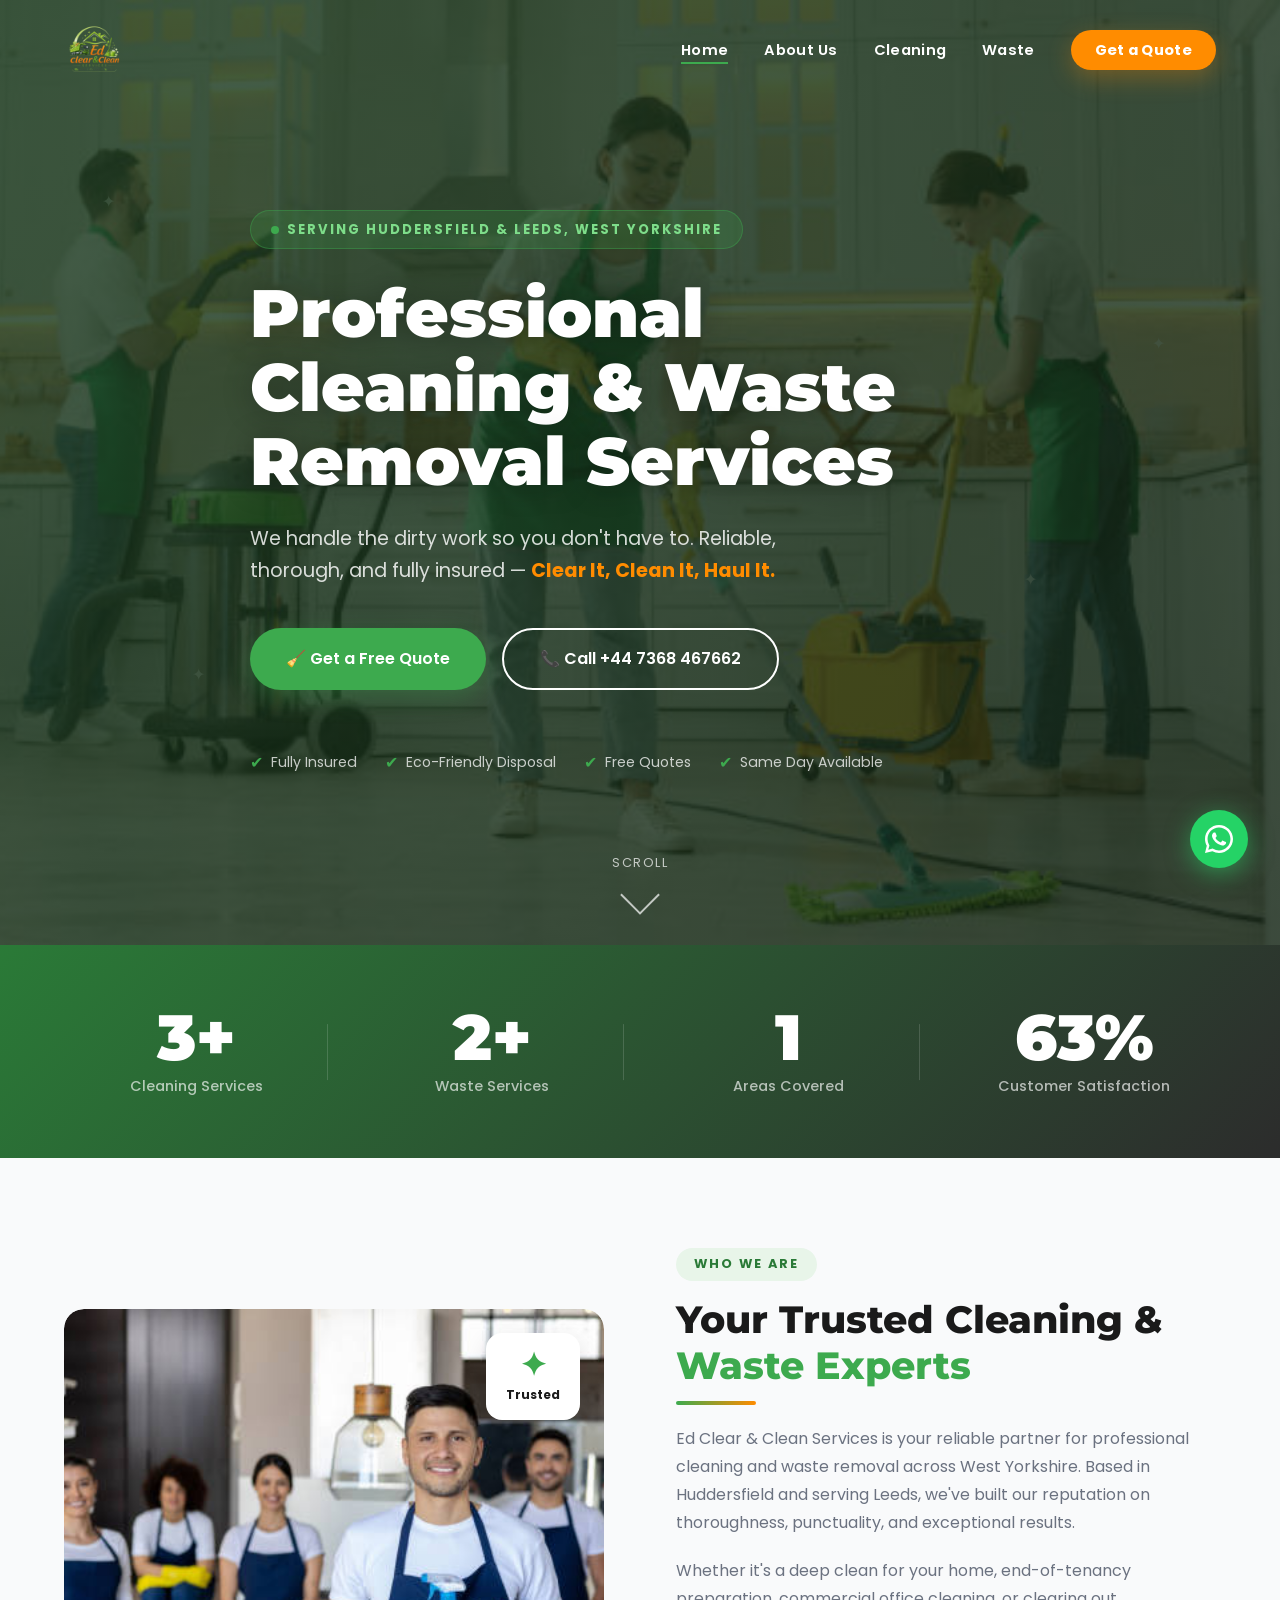
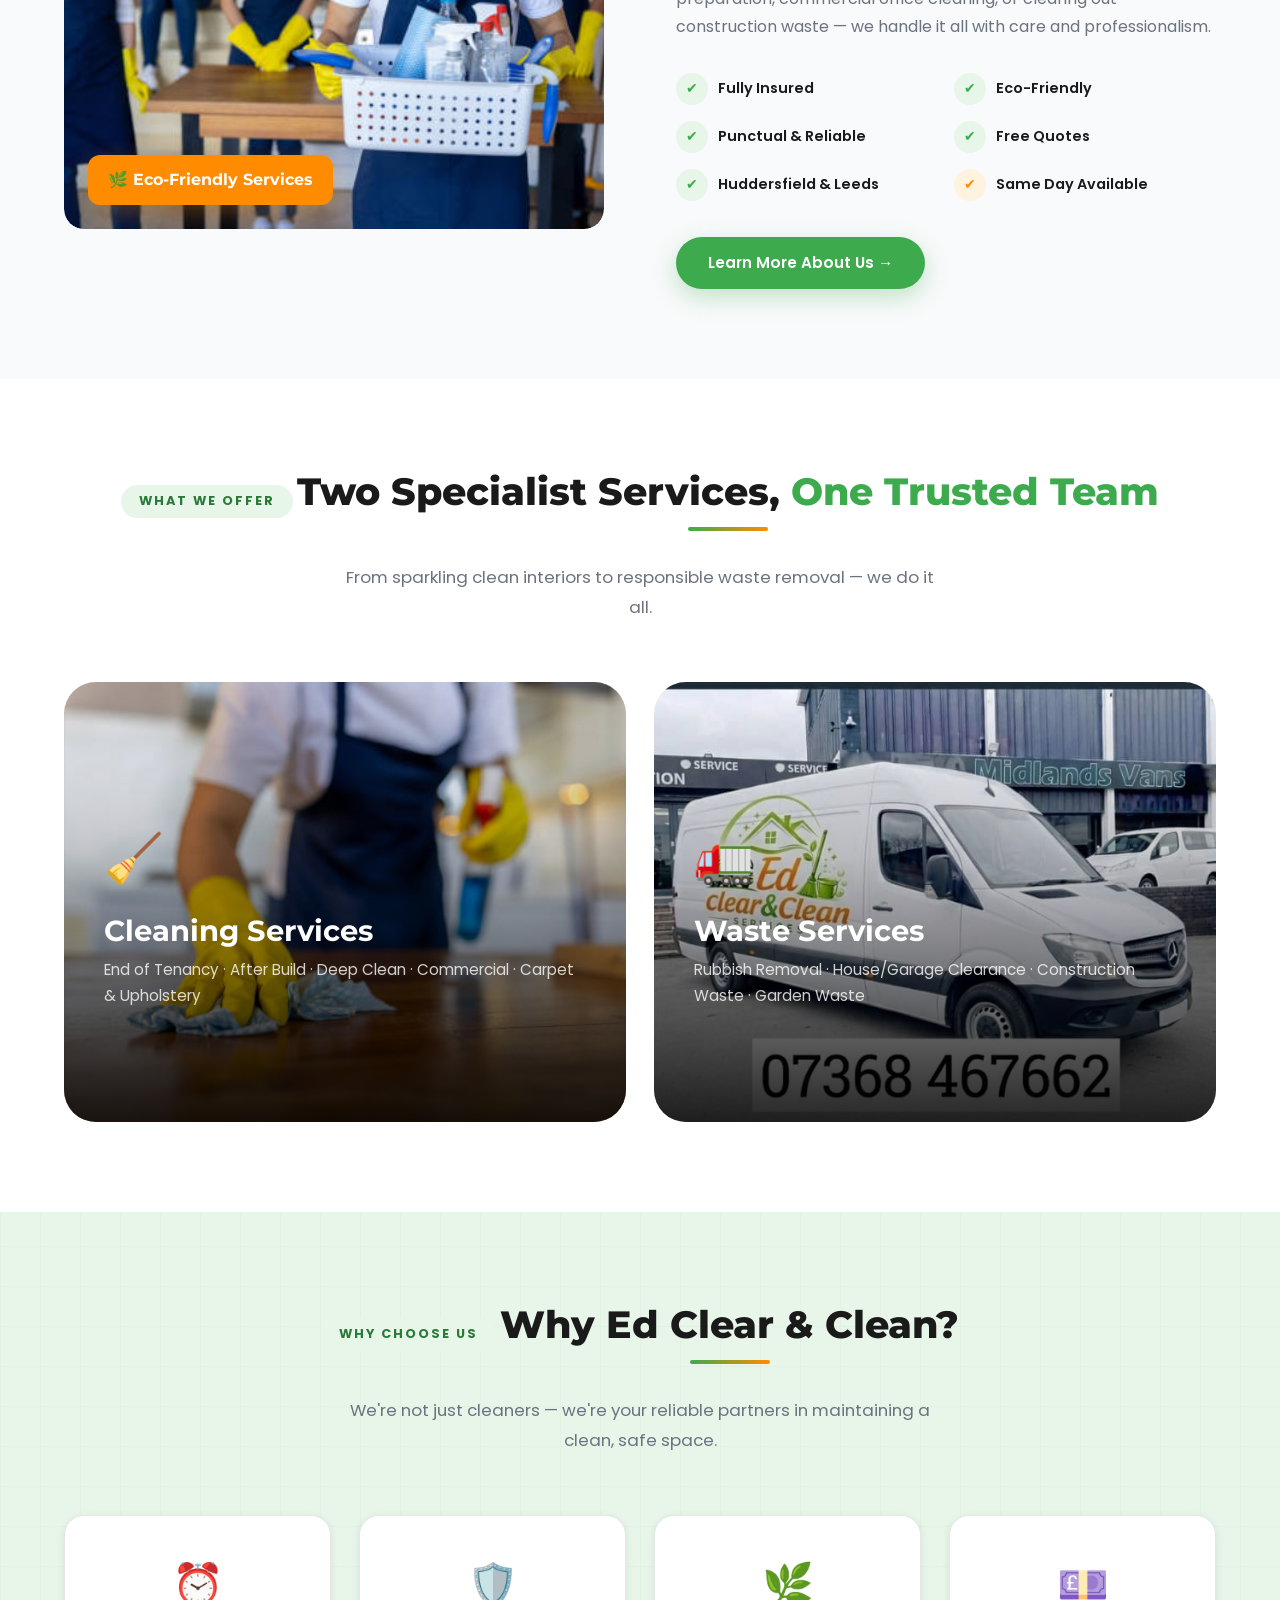
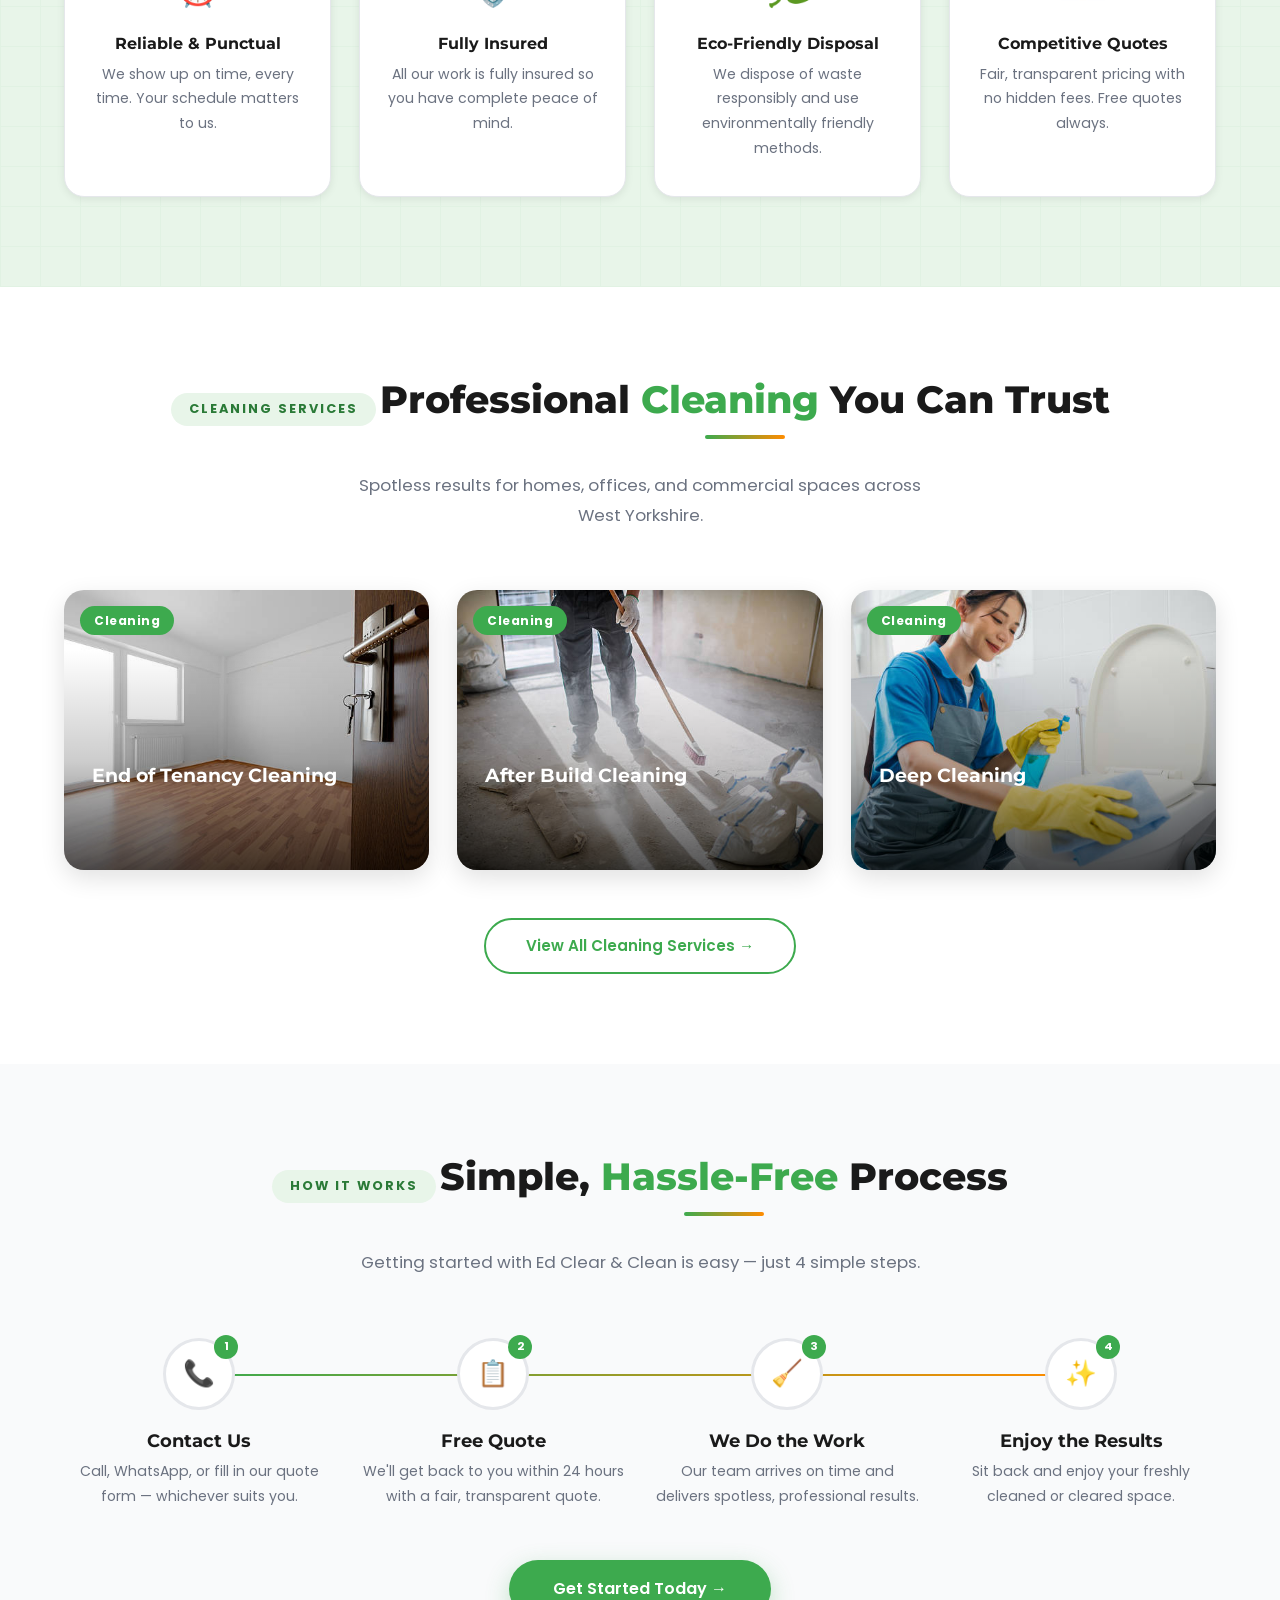
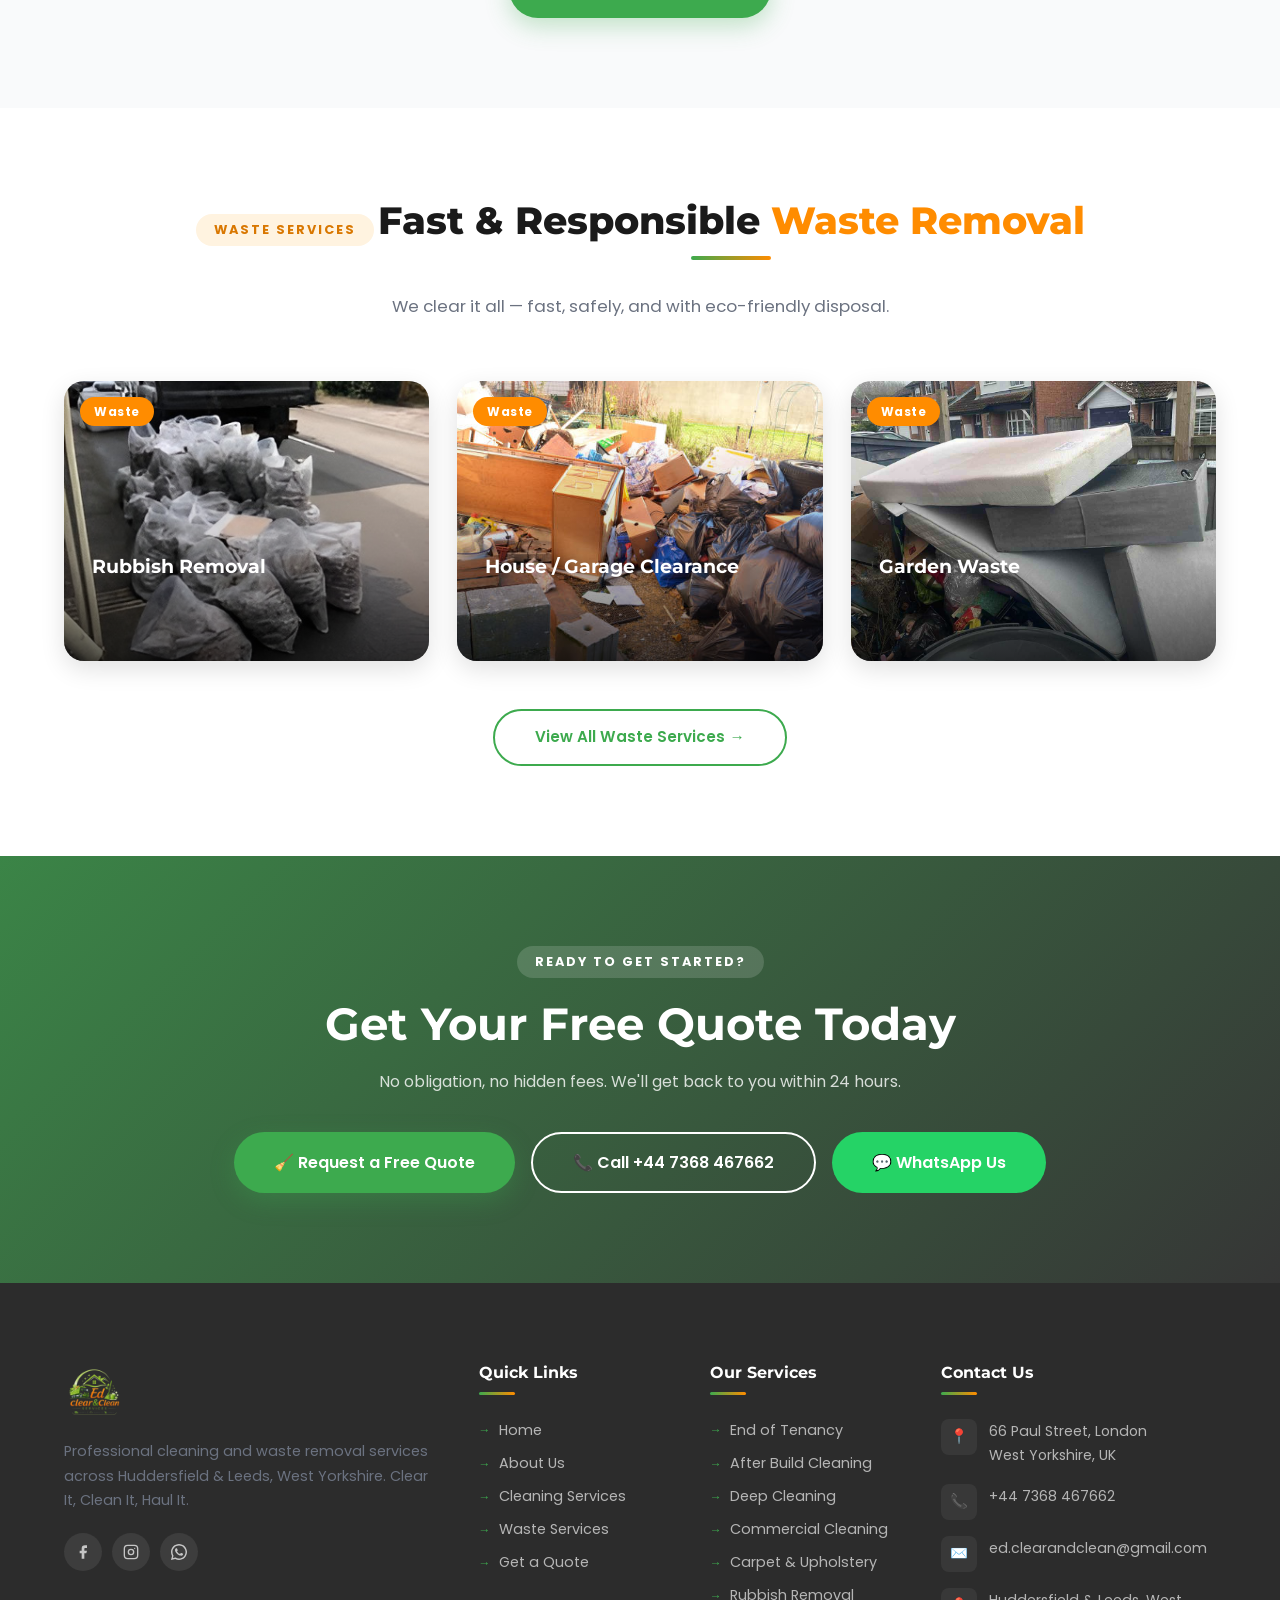
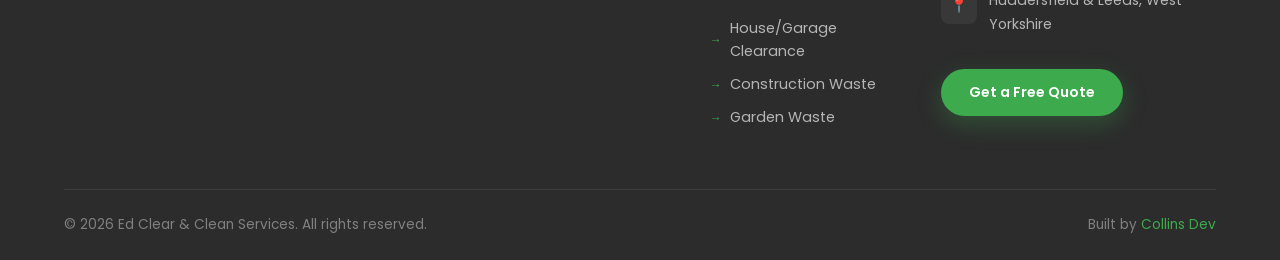
<file: ed-clear-and-clean/index.html>
<!DOCTYPE html>
<html lang="en">
<head>
  <meta charset="UTF-8" />
  <meta name="viewport" content="width=device-width, initial-scale=1.0" />
  <meta name="description" content="Ed Clear & Clean Services — Professional cleaning and waste removal in Huddersfield & Leeds, West Yorkshire. Clear It, Clean It, Haul It." />
  <title>Ed Clear & Clean Services | Huddersfield & Leeds</title>

  <!-- Favicon -->
  <link rel="icon" type="image/png" href="assets/images/logo.png" />

  <!-- Fonts -->
  <link rel="preconnect" href="https://fonts.googleapis.com" />
  <link rel="preconnect" href="https://fonts.gstatic.com" crossorigin />

  <!-- Styles -->
  <link rel="stylesheet" href="assets/css/style.css" />
  <link rel="stylesheet" href="assets/css/animations.css" />

  <!-- Preload hero image -->
  <link rel="preload" as="image" href="assets/images/hero/hero-fallback.jpg" />

  <!-- SEO & Open Graph -->
  <meta name="theme-color" content="#3DAA4E" />
  <meta property="og:type" content="website" />
  <meta property="og:site_name" content="Ed Clear & Clean Services" />
  <meta property="og:url" content="https://boisterous-pony-26fa65.netlify.app/" />
  <meta property="og:title" content="Ed Clear & Clean Services | Huddersfield & Leeds" />
  <meta property="og:description" content="Professional cleaning and waste removal in Huddersfield & Leeds. End of Tenancy, Deep Clean, Rubbish Removal & more. Get a free quote today." />
  <meta property="og:image" content="https://boisterous-pony-26fa65.netlify.app/assets/images/og-image.jpg" />
  <meta property="og:image:width" content="1200" />
  <meta property="og:image:height" content="630" />
  <meta property="og:image:alt" content="Ed Clear & Clean Services — Professional Cleaning & Waste Removal" />
  <meta name="twitter:card" content="summary_large_image" />
  <meta name="twitter:title" content="Ed Clear & Clean Services | Huddersfield & Leeds" />
  <meta name="twitter:description" content="Professional cleaning and waste removal in Huddersfield & Leeds. Get a free quote today." />
  <meta name="twitter:image" content="https://boisterous-pony-26fa65.netlify.app/assets/images/og-image.jpg" />
</head>
<body>

<!-- ══════════════════════════════════════════════════════════
     PAGE LOADER
════════════════════════════════════════════════════════════ -->
<div id="page-loader">
  <div class="loader-inner">
    <!-- EDIT IMAGE: Replace with your logo file -->
    <img src="assets/images/logo.png" alt="Ed Clear & Clean" onerror="this.style.display='none'" />
    <div style="color:#fff;font-family:'Montserrat',sans-serif;font-weight:800;font-size:1.1rem;margin-bottom:16px;letter-spacing:1px;">
      ED CLEAR &amp; CLEAN
    </div>
    <div class="loader-bar"><div class="loader-bar-fill"></div></div>
  </div>
</div>

<!-- ══════════════════════════════════════════════════════════
     HEADER
════════════════════════════════════════════════════════════ -->
<header id="header">
  <div class="container">
    <div class="header-inner">
      <!-- LOGO -->
      <a href="index.html" class="logo">
        <!-- EDIT IMAGE: Replace src with your logo file path -->
        <img src="assets/images/logo.png" alt="Ed Clear & Clean Services"
             onerror="this.outerHTML='<span style=\'font-family:Montserrat,sans-serif;font-weight:900;font-size:1.1rem;color:#fff;letter-spacing:1px;\'>Ed Clear&amp;Clean</span>'" />
      </a>
      <!-- NAV -->
      <nav>
        <ul class="nav-links">
          <li><a href="index.html" class="active">Home</a></li>
          <li><a href="about.html">About Us</a></li>
          <li><a href="cleaning-services.html">Cleaning</a></li>
          <li><a href="waste-services.html">Waste</a></li>
          <li><a href="quote.html" class="nav-cta">Get a Quote</a></li>
        </ul>
      </nav>
      <!-- HAMBURGER -->
      <button class="hamburger" aria-label="Open menu">
        <span></span><span></span><span></span>
      </button>
    </div>
  </div>
</header>

<!-- MOBILE MENU -->
<div class="mobile-overlay"></div>
<nav class="mobile-menu">
  <a href="index.html">Home <span>→</span></a>
  <a href="about.html">About Us <span>→</span></a>
  <a href="cleaning-services.html">Cleaning Services <span>→</span></a>
  <a href="waste-services.html">Waste Services <span>→</span></a>
  <a href="quote.html">Get a Quote <span>→</span></a>
  <div class="mobile-menu-contact">
    <a href="tel:+44 7368 467662
">📞 +44 7368 467662
</a>
    <a href="https://wa.me/447368467662">💬 WhatsApp Us</a>
  </div>
</nav>

<!-- ══════════════════════════════════════════════════════════
     HERO SECTION
════════════════════════════════════════════════════════════ -->
<section class="hero" style="position:relative;min-height:100vh;display:flex;align-items:center;overflow:hidden;">

  <!-- Background Image/Video -->
  <div style="position:absolute;inset:0;z-index:0;">
    <!--
      EDIT IMAGE: Replace the src below with your hero background image.
      Recommended size: 1920x1080px. Use a high-quality photo of a
      cleaning team in action, a sparkling clean room, or a waste truck.
      The image will be fully covered and centered automatically.
    -->
    <img
      src="assets/images/hero/hero-fallback.jpg"
      alt="Professional Cleaning Services"
      style="width:100%;height:100%;object-fit:cover;object-position:center;display:block;"
      onerror="this.style.display='none'"
    />
    <!-- Fallback gradient shown if no image yet -->
    <div style="position:absolute;inset:0;background:linear-gradient(135deg,#1a3a1e 0%,#0d1f0f 100%);z-index:-1;"></div>
  </div>

  <!-- Dark overlay -->
  <div style="position:absolute;inset:0;background:linear-gradient(135deg,rgba(26,58,30,0.82) 0%,rgba(13,31,15,0.78) 100%);z-index:1;"></div>

  <!-- Bubbles -->
  <div class="bubbles-wrap" style="position:absolute;inset:0;z-index:1;"></div>

  <!-- Floating sparkles -->
  <div class="sparkle" style="top:20%;left:8%;animation-delay:0s;"></div>
  <div class="sparkle" style="top:35%;right:10%;animation-delay:1s;"></div>
  <div class="sparkle" style="top:70%;left:15%;animation-delay:2s;"></div>
  <div class="sparkle" style="top:60%;right:20%;animation-delay:0.5s;"></div>

  <!-- Hero Content -->
  <div class="container" style="position:relative;z-index:2;padding-top:120px;padding-bottom:80px;">
    <div style="max-width:780px;">

      <!-- Tag -->
      <div class="reveal" style="display:inline-flex;align-items:center;gap:8px;background:rgba(61,170,78,0.2);border:1px solid rgba(61,170,78,0.4);color:#7edd8a;padding:8px 20px;border-radius:50px;font-size:0.82rem;font-weight:700;letter-spacing:2px;text-transform:uppercase;margin-bottom:28px;">
        <span style="width:8px;height:8px;background:#3DAA4E;border-radius:50%;animation:iconPulse 1.5s ease infinite;"></span>
        Serving Huddersfield &amp; Leeds, West Yorkshire
      </div>

      <!-- Headline -->
      <h1 class="hero-headline reveal" style="color:#fff;font-size:clamp(2.4rem,5.5vw,4.2rem);font-weight:900;line-height:1.1;margin-bottom:24px;text-shadow:0 2px 30px rgba(0,0,0,0.3);">
        Professional Cleaning &amp; Waste Removal Services
      </h1>

      <!-- Subheadline -->
      <p class="reveal delay-2" style="color:rgba(255,255,255,0.82);font-size:clamp(1rem,2vw,1.2rem);max-width:580px;margin-bottom:40px;line-height:1.7;">
        We handle the dirty work so you don't have to. Reliable, thorough, and fully insured — <strong style="color:#FF8C00;">Clear It, Clean It, Haul It.</strong>
      </p>

      <!-- CTA Buttons -->
      <div class="reveal delay-3" style="display:flex;gap:16px;flex-wrap:wrap;margin-bottom:60px;">
        <a href="quote.html" class="btn btn-primary" style="font-size:1rem;padding:16px 36px;">
          🧹 Get a Free Quote
        </a>
        <a href="tel:+44 7368 467662
" class="btn btn-outline" style="font-size:1rem;padding:16px 36px;">
          📞 Call +44 7368 467662

        </a>
      </div>

      <!-- Trust badges -->
      <div class="reveal delay-4" style="display:flex;gap:28px;flex-wrap:wrap;">
        <div style="display:flex;align-items:center;gap:8px;color:rgba(255,255,255,0.75);font-size:0.88rem;">
          <span style="color:#3DAA4E;font-size:1rem;">✔</span> Fully Insured
        </div>
        <div style="display:flex;align-items:center;gap:8px;color:rgba(255,255,255,0.75);font-size:0.88rem;">
          <span style="color:#3DAA4E;font-size:1rem;">✔</span> Eco-Friendly Disposal
        </div>
        <div style="display:flex;align-items:center;gap:8px;color:rgba(255,255,255,0.75);font-size:0.88rem;">
          <span style="color:#3DAA4E;font-size:1rem;">✔</span> Free Quotes
        </div>
        <div style="display:flex;align-items:center;gap:8px;color:rgba(255,255,255,0.75);font-size:0.88rem;">
          <span style="color:#3DAA4E;font-size:1rem;">✔</span> Same Day Available
        </div>
      </div>
    </div>
  </div>

  <!-- Scroll indicator -->
  <div class="scroll-indicator">
    <span>Scroll</span>
    <div class="scroll-arrow"></div>
  </div>

</section>

<!-- ══════════════════════════════════════════════════════════
     STATS BAR
════════════════════════════════════════════════════════════ -->
<div class="stats-bar">
  <div class="container">
    <div class="stats-bar-grid">
      <div class="stats-bar-item reveal">
        <div class="stat-number" data-count="5" data-suffix="+">0+</div>
        <div class="stat-label">Cleaning Services</div>
      </div>
      <div class="stats-bar-item reveal delay-1">
        <div class="stat-number" data-count="4" data-suffix="+">0+</div>
        <div class="stat-label">Waste Services</div>
      </div>
      <div class="stats-bar-item reveal delay-2">
        <div class="stat-number" data-count="2">0</div>
        <div class="stat-label">Areas Covered</div>
      </div>
      <div class="stats-bar-item reveal delay-3">
        <div class="stat-number" data-count="100" data-suffix="%">0%</div>
        <div class="stat-label">Customer Satisfaction</div>
      </div>
    </div>
  </div>
</div>

<!-- ══════════════════════════════════════════════════════════
     ABOUT SNIPPET
════════════════════════════════════════════════════════════ -->
<section id="about-snippet" style="background:var(--off-white);">
  <div class="container">
    <div style="display:grid;grid-template-columns:1fr 1fr;gap:72px;align-items:center;">

      <!-- Image Side -->
      <div class="reveal-left">
        <div class="split-image">
          <!--
            EDIT IMAGE: Replace src with a photo of your team or a
            before/after cleaning shot. Recommended: 800x900px portrait.
            The image fills the container and is fully visible.
          -->
          <img
            src="assets/images/about/team-photo.jpg"
            alt="Ed Clear & Clean Team"
            style="width:100%;height:520px;object-fit:cover;object-position:center;border-radius:20px;display:block;"
            onerror="this.style.background='linear-gradient(135deg,#2A7A37,#1A3C5E)';this.style.minHeight='520px';this.removeAttribute('src')"
          />
          <!-- Badge -->
          <div class="split-image-badge">
            🌿 Eco-Friendly Services
          </div>
          <!-- Experience badge -->
          <div style="position:absolute;top:24px;right:24px;background:#fff;border-radius:16px;padding:16px 20px;text-align:center;box-shadow:0 8px 24px rgba(0,0,0,0.12);">
            <div style="font-family:'Montserrat',sans-serif;font-weight:900;font-size:2rem;color:var(--green);line-height:1;">✦</div>
            <div style="font-size:0.75rem;font-weight:700;color:var(--dark);margin-top:4px;">Trusted</div>
          </div>
        </div>
      </div>

      <!-- Text Side -->
      <div class="reveal-right">
        <div class="section-tag">Who We Are</div>
        <h2 class="section-title" style="text-align:left;display:block;margin-bottom:20px;">
          Your Trusted Cleaning &amp; <span>Waste Experts</span>
          <span class="underline-draw" style="margin:12px 0 0;"></span>
        </h2>
        <p style="margin-bottom:20px;">
          Ed Clear &amp; Clean Services is your reliable partner for professional cleaning and waste removal across West Yorkshire. Based in Huddersfield and serving Leeds, we've built our reputation on thoroughness, punctuality, and exceptional results.
        </p>
        <p style="margin-bottom:32px;">
          Whether it's a deep clean for your home, end-of-tenancy preparation, commercial office cleaning, or clearing out construction waste — we handle it all with care and professionalism.
        </p>

        <!-- Features list -->
        <div style="display:grid;grid-template-columns:1fr 1fr;gap:16px;margin-bottom:36px;">
          <div style="display:flex;align-items:center;gap:10px;">
            <span style="width:32px;height:32px;background:var(--green-light);border-radius:50%;display:flex;align-items:center;justify-content:center;color:var(--green);font-size:0.9rem;flex-shrink:0;">✔</span>
            <span style="font-size:0.9rem;font-weight:600;color:var(--dark);">Fully Insured</span>
          </div>
          <div style="display:flex;align-items:center;gap:10px;">
            <span style="width:32px;height:32px;background:var(--green-light);border-radius:50%;display:flex;align-items:center;justify-content:center;color:var(--green);font-size:0.9rem;flex-shrink:0;">✔</span>
            <span style="font-size:0.9rem;font-weight:600;color:var(--dark);">Eco-Friendly</span>
          </div>
          <div style="display:flex;align-items:center;gap:10px;">
            <span style="width:32px;height:32px;background:var(--green-light);border-radius:50%;display:flex;align-items:center;justify-content:center;color:var(--green);font-size:0.9rem;flex-shrink:0;">✔</span>
            <span style="font-size:0.9rem;font-weight:600;color:var(--dark);">Punctual &amp; Reliable</span>
          </div>
          <div style="display:flex;align-items:center;gap:10px;">
            <span style="width:32px;height:32px;background:var(--green-light);border-radius:50%;display:flex;align-items:center;justify-content:center;color:var(--green);font-size:0.9rem;flex-shrink:0;">✔</span>
            <span style="font-size:0.9rem;font-weight:600;color:var(--dark);">Free Quotes</span>
          </div>
          <div style="display:flex;align-items:center;gap:10px;">
            <span style="width:32px;height:32px;background:var(--green-light);border-radius:50%;display:flex;align-items:center;justify-content:center;color:var(--green);font-size:0.9rem;flex-shrink:0;">✔</span>
            <span style="font-size:0.9rem;font-weight:600;color:var(--dark);">Huddersfield &amp; Leeds</span>
          </div>
          <div style="display:flex;align-items:center;gap:10px;">
            <span style="width:32px;height:32px;background:var(--orange-light);border-radius:50%;display:flex;align-items:center;justify-content:center;color:var(--orange);font-size:0.9rem;flex-shrink:0;">✔</span>
            <span style="font-size:0.9rem;font-weight:600;color:var(--dark);">Same Day Available</span>
          </div>
        </div>

        <a href="about.html" class="btn btn-primary">Learn More About Us →</a>
      </div>

    </div>
  </div>
</section>

<!-- ══════════════════════════════════════════════════════════
     SERVICES PREVIEW
════════════════════════════════════════════════════════════ -->
<section>
  <div class="container">
    <div class="section-header reveal">
      <span class="section-tag">What We Offer</span>
      <h2 class="section-title">
        Two Specialist Services, <span>One Trusted Team</span>
        <span class="underline-draw"></span>
      </h2>
      <p class="section-subtitle">From sparkling clean interiors to responsible waste removal — we do it all.</p>
    </div>

    <!-- Two Category Cards -->
    <div style="display:grid;grid-template-columns:1fr 1fr;gap:28px;" class="reveal">

      <!-- Cleaning Card -->
      <a href="cleaning-services.html" class="category-card">
        <!--
          EDIT IMAGE: Replace src with a cleaning service photo.
          Recommended: 900x600px, bright and clean-looking room or
          a professional cleaner at work. Image fills the card fully.
        -->
        <img
          src="assets/images/services/cleaning-category.jpg"
          alt="Cleaning Services"
          style="width:100%;height:100%;object-fit:cover;object-position:center;"
          onerror="this.style.background='linear-gradient(135deg,#2A7A37,#1b5e20)';this.removeAttribute('src')"
        />
        <div class="category-card-overlay">
          <div class="category-card-content">
            <span class="category-card-icon">🧹</span>
            <h3>Cleaning Services</h3>
            <p>End of Tenancy · After Build · Deep Clean · Commercial · Carpet &amp; Upholstery</p>
            <span class="btn btn-primary">Explore Cleaning →</span>
          </div>
        </div>
      </a>

      <!-- Waste Card -->
      <a href="waste-services.html" class="category-card">
        <!--
          EDIT IMAGE: Replace src with a waste removal photo.
          Recommended: 900x600px, a clearance job, skip bin,
          or your truck loaded with waste. Image fills the card fully.
        -->
        <img
          src="assets/images/services/waste-category.jpg"
          alt="Waste Services"
          style="width:100%;height:100%;object-fit:cover;object-position:center;"
          onerror="this.style.background='linear-gradient(135deg,#e65100,#bf360c)';this.removeAttribute('src')"
        />
        <div class="category-card-overlay">
          <div class="category-card-content">
            <span class="category-card-icon">🚛</span>
            <h3>Waste Services</h3>
            <p>Rubbish Removal · House/Garage Clearance · Construction Waste · Garden Waste</p>
            <span class="btn btn-secondary">Explore Waste →</span>
          </div>
        </div>
      </a>

    </div>
  </div>
</section>

<!-- ══════════════════════════════════════════════════════════
     TRUST / WHY CHOOSE US
════════════════════════════════════════════════════════════ -->
<section style="background:var(--green-light);position:relative;overflow:hidden;">
  <div style="position:absolute;inset:0;opacity:0.03;background-image:repeating-linear-gradient(0deg,var(--green) 0,var(--green) 1px,transparent 1px,transparent 40px),repeating-linear-gradient(90deg,var(--green) 0,var(--green) 1px,transparent 1px,transparent 40px);"></div>
  <div class="container" style="position:relative;z-index:1;">
    <div class="section-header reveal">
      <span class="section-tag">Why Choose Us</span>
      <h2 class="section-title">
        Why Ed Clear &amp; Clean?
        <span class="underline-draw"></span>
      </h2>
      <p class="section-subtitle">We're not just cleaners — we're your reliable partners in maintaining a clean, safe space.</p>
    </div>
    <div class="trust-grid">
      <div class="trust-card reveal delay-1">
        <span class="trust-icon">⏰</span>
        <h4>Reliable &amp; Punctual</h4>
        <p>We show up on time, every time. Your schedule matters to us.</p>
      </div>
      <div class="trust-card reveal delay-2">
        <span class="trust-icon">🛡️</span>
        <h4>Fully Insured</h4>
        <p>All our work is fully insured so you have complete peace of mind.</p>
      </div>
      <div class="trust-card reveal delay-3">
        <span class="trust-icon">🌿</span>
        <h4>Eco-Friendly Disposal</h4>
        <p>We dispose of waste responsibly and use environmentally friendly methods.</p>
      </div>
      <div class="trust-card reveal delay-4">
        <span class="trust-icon">💷</span>
        <h4>Competitive Quotes</h4>
        <p>Fair, transparent pricing with no hidden fees. Free quotes always.</p>
      </div>
    </div>
  </div>
</section>

<!-- ══════════════════════════════════════════════════════════
     CLEANING SERVICES PREVIEW
════════════════════════════════════════════════════════════ -->
<section>
  <div class="container">
    <div class="section-header reveal">
      <span class="section-tag">Cleaning Services</span>
      <h2 class="section-title">
        Professional <span>Cleaning</span> You Can Trust
        <span class="underline-draw"></span>
      </h2>
      <p class="section-subtitle">Spotless results for homes, offices, and commercial spaces across West Yorkshire.</p>
    </div>
    <div class="services-grid">

      <!-- Card 1: End of Tenancy -->
      <div class="service-card reveal delay-1">
        <div class="service-card-image">
          <!--
            EDIT IMAGE: Replace src with an end-of-tenancy cleaning photo.
            Recommended: 800x600px. A clean empty room, fresh keys on counter,
            or a cleaner working in an empty property works great here.
          -->
          <img
            src="assets/images/services/cleaning/end-of-tenancy.jpg"
            alt="End of Tenancy Cleaning"
            style="width:100%;height:100%;object-fit:cover;object-position:center;"
            onerror="this.style.background='linear-gradient(135deg,#2A7A37,#4CAF50)';this.removeAttribute('src')"
          />
          <span class="service-card-tag">Cleaning</span>
        </div>
        <div class="service-card-overlay">
          <h3>End of Tenancy Cleaning</h3>
          <p>Thorough end-of-tenancy cleans to help you secure your deposit back.</p>
          <a href="cleaning-services.html#end-of-tenancy" class="btn btn-primary">Request a Quote</a>
        </div>
      </div>

      <!-- Card 2: After Build -->
      <div class="service-card reveal delay-2">
        <div class="service-card-image">
          <!--
            EDIT IMAGE: Replace src with a post-construction/after-build photo.
            Recommended: 800x600px. Clean site after builders, dust-free
            floor, or workers cleaning up after renovation.
          -->
          <img
            src="assets/images/services/cleaning/after-build.jpg"
            alt="After Build Cleaning"
            style="width:100%;height:100%;object-fit:cover;object-position:center;"
            onerror="this.style.background='linear-gradient(135deg,#1565C0,#1976D2)';this.removeAttribute('src')"
          />
          <span class="service-card-tag">Cleaning</span>
        </div>
        <div class="service-card-overlay">
          <h3>After Build Cleaning</h3>
          <p>We clear the mess builders leave behind so your space shines from day one.</p>
          <a href="cleaning-services.html#after-build" class="btn btn-primary">Request a Quote</a>
        </div>
      </div>

      <!-- Card 3: Deep Cleaning -->
      <div class="service-card reveal delay-3">
        <div class="service-card-image">
          <!--
            EDIT IMAGE: Replace src with a deep cleaning photo.
            Recommended: 800x600px. Steam cleaner on carpet, gloved hands
            scrubbing, or a sparkling kitchen after deep clean.
          -->
          <img
            src="assets/images/services/cleaning/deep-cleaning.jpg"
            alt="Deep Cleaning"
            style="width:100%;height:100%;object-fit:cover;object-position:center;"
            onerror="this.style.background='linear-gradient(135deg,#6A1B9A,#8E24AA)';this.removeAttribute('src')"
          />
          <span class="service-card-tag">Cleaning</span>
        </div>
        <div class="service-card-overlay">
          <h3>Deep Cleaning</h3>
          <p>Top-to-bottom deep clean for homes and businesses that need a full reset.</p>
          <a href="cleaning-services.html#deep-cleaning" class="btn btn-primary">Request a Quote</a>
        </div>
      </div>

    </div>

    <!-- View all button -->
    <div style="text-align:center;margin-top:48px;" class="reveal">
      <a href="cleaning-services.html" class="btn btn-outline-green" style="padding:14px 40px;">
        View All Cleaning Services →
      </a>
    </div>
  </div>
</section>

<!-- ══════════════════════════════════════════════════════════
     PROCESS / HOW IT WORKS
════════════════════════════════════════════════════════════ -->
<section style="background:var(--off-white);">
  <div class="container">
    <div class="section-header reveal">
      <span class="section-tag">How It Works</span>
      <h2 class="section-title">
        Simple, <span>Hassle-Free</span> Process
        <span class="underline-draw"></span>
      </h2>
      <p class="section-subtitle">Getting started with Ed Clear &amp; Clean is easy — just 4 simple steps.</p>
    </div>

    <div class="process-grid reveal">
      <div class="process-line"><div class="process-line-fill"></div></div>

      <div class="process-step">
        <div class="process-icon">
          📞
          <span class="step-num">1</span>
        </div>
        <h4>Contact Us</h4>
        <p>Call, WhatsApp, or fill in our quote form — whichever suits you.</p>
      </div>
      <div class="process-step">
        <div class="process-icon">
          📋
          <span class="step-num">2</span>
        </div>
        <h4>Free Quote</h4>
        <p>We'll get back to you within 24 hours with a fair, transparent quote.</p>
      </div>
      <div class="process-step">
        <div class="process-icon">
          🧹
          <span class="step-num">3</span>
        </div>
        <h4>We Do the Work</h4>
        <p>Our team arrives on time and delivers spotless, professional results.</p>
      </div>
      <div class="process-step">
        <div class="process-icon">
          ✨
          <span class="step-num">4</span>
        </div>
        <h4>Enjoy the Results</h4>
        <p>Sit back and enjoy your freshly cleaned or cleared space.</p>
      </div>
    </div>

    <div style="text-align:center;margin-top:52px;" class="reveal">
      <a href="quote.html" class="btn btn-primary" style="padding:16px 44px;font-size:1rem;">
        Get Started Today →
      </a>
    </div>
  </div>
</section>

<!-- ══════════════════════════════════════════════════════════
     WASTE SERVICES PREVIEW
════════════════════════════════════════════════════════════ -->
<section>
  <div class="container">
    <div class="section-header reveal">
      <span class="section-tag orange">Waste Services</span>
      <h2 class="section-title">
        Fast &amp; Responsible <span class="orange">Waste Removal</span>
        <span class="underline-draw"></span>
      </h2>
      <p class="section-subtitle">We clear it all — fast, safely, and with eco-friendly disposal.</p>
    </div>
    <div class="services-grid">

      <!-- Rubbish Removal -->
      <div class="service-card reveal delay-1">
        <div class="service-card-image">
          <!--
            EDIT IMAGE: Replace src with a rubbish removal photo.
            Recommended: 800x600px. Workers loading a truck with
            bin bags, cleared property exterior, or pile of rubbish
            being removed. Bright and action-oriented works best.
          -->
          <img
            src="assets/images/services/waste/rubbish-removal.jpg"
            alt="Rubbish Removal"
            style="width:100%;height:100%;object-fit:cover;object-position:center;"
            onerror="this.style.background='linear-gradient(135deg,#E65100,#FF8C00)';this.removeAttribute('src')"
          />
          <span class="service-card-tag orange">Waste</span>
        </div>
        <div class="service-card-overlay">
          <h3>Rubbish Removal</h3>
          <p>Quick, efficient rubbish removal from homes and businesses.</p>
          <a href="waste-services.html#rubbish-removal" class="btn btn-secondary">Request a Quote</a>
        </div>
      </div>

      <!-- House/Garage Clearance -->
      <div class="service-card reveal delay-2">
        <div class="service-card-image">
          <!--
            EDIT IMAGE: Replace src with a garage/house clearance photo.
            Recommended: 800x600px. Before/after garage clearance,
            cleared attic, or workers clearing furniture from a property.
          -->
          <img
            src="assets/images/services/waste/garage-clearance.jpg"
            alt="House and Garage Clearance"
            style="width:100%;height:100%;object-fit:cover;object-position:center;"
            onerror="this.style.background='linear-gradient(135deg,#37474F,#546E7A)';this.removeAttribute('src')"
          />
          <span class="service-card-tag orange">Waste</span>
        </div>
        <div class="service-card-overlay">
          <h3>House / Garage Clearance</h3>
          <p>Full property clearances handled quickly and responsibly.</p>
          <a href="waste-services.html#garage-clearance" class="btn btn-secondary">Request a Quote</a>
        </div>
      </div>

      <!-- Garden Waste -->
      <div class="service-card reveal delay-3">
        <div class="service-card-image">
          <!--
            EDIT IMAGE: Replace src with a garden waste removal photo.
            Recommended: 800x600px. Piled branches and leaves being
            collected, tidy garden after clearance, or green waste bags.
          -->
          <img
            src="assets/images/services/waste/garden-waste.jpg"
            alt="Garden Waste Removal"
            style="width:100%;height:100%;object-fit:cover;object-position:center;"
            onerror="this.style.background='linear-gradient(135deg,#2E7D32,#388E3C)';this.removeAttribute('src')"
          />
          <span class="service-card-tag orange">Waste</span>
        </div>
        <div class="service-card-overlay">
          <h3>Garden Waste</h3>
          <p>Garden clearances, green waste removal and eco-friendly disposal.</p>
          <a href="waste-services.html#garden-waste" class="btn btn-secondary">Request a Quote</a>
        </div>
      </div>

    </div>
    <div style="text-align:center;margin-top:48px;" class="reveal">
      <a href="waste-services.html" class="btn btn-outline-green" style="padding:14px 40px;">
        View All Waste Services →
      </a>
    </div>
  </div>
</section>

<!-- ══════════════════════════════════════════════════════════
     CTA BANNER
════════════════════════════════════════════════════════════ -->
<div class="cta-banner">
  <div class="cta-banner-bg parallax-bg" data-speed="0.3">
    <!--
      EDIT IMAGE: Replace src with a bright, clean room or action
      shot of your team. Recommended: 1920x600px.
      Image shows at 20% opacity behind the green overlay.
    -->
    <img
      src="assets/images/hero/cta-bg.jpg"
      alt="Get a Quote"
      style="width:100%;height:100%;object-fit:cover;object-position:center;"
      onerror="this.style.display='none'"
    />
  </div>
  <div class="cta-banner-overlay"></div>
  <div class="container cta-banner-content reveal">
    <div class="section-tag" style="background:rgba(255,255,255,0.15);color:#fff;margin-bottom:20px;">Ready to Get Started?</div>
    <h2>Get Your Free Quote Today</h2>
    <p>No obligation, no hidden fees. We'll get back to you within 24 hours.</p>
    <div class="cta-buttons">
      <a href="quote.html" class="btn btn-primary" style="font-size:1rem;padding:16px 40px;">🧹 Request a Free Quote</a>
      <a href="tel:+44 7368 467662
" class="btn btn-outline" style="font-size:1rem;padding:16px 40px;">📞 Call +44 7368 467662
</a>
      <a href="https://wa.me/447368467662" class="btn" style="background:#25D366;color:#fff;font-size:1rem;padding:16px 40px;">💬 WhatsApp Us</a>
    </div>
  </div>
</div>

<!-- ══════════════════════════════════════════════════════════
     FOOTER
════════════════════════════════════════════════════════════ -->
<footer>
  <div class="container">
    <div class="footer-grid">

      <!-- Col 1: Brand -->
      <div class="footer-col footer-logo">
        <!--
          EDIT IMAGE: Replace src with your logo (white/light version works best on dark footer)
        -->
        <img
          src="assets/images/logo.png"
          alt="Ed Clear & Clean Services"
          onerror="this.outerHTML='<div style=\'font-family:Montserrat,sans-serif;font-weight:900;font-size:1.3rem;color:#fff;margin-bottom:16px;\'>Ed Clear&amp;Clean</div>'"
        />
        <p>Professional cleaning and waste removal services across Huddersfield &amp; Leeds, West Yorkshire. Clear It, Clean It, Haul It.</p>
        <div class="footer-social">
          <a href="https://web.facebook.com/profile.php?id=100007637478440" target="_blank" rel="noopener" title="Facebook">
            <svg width="16" height="16" viewBox="0 0 24 24" fill="currentColor"><path d="M18 2h-3a5 5 0 0 0-5 5v3H7v4h3v8h4v-8h3l1-4h-4V7a1 1 0 0 1 1-1h3z"/></svg>
          </a>
          <a href="https://www.instagram.com/abazuoh/" target="_blank" rel="noopener" title="Instagram">
            <svg width="16" height="16" viewBox="0 0 24 24" fill="none" stroke="currentColor" stroke-width="2"><rect x="2" y="2" width="20" height="20" rx="5" ry="5"/><circle cx="12" cy="12" r="4"/><circle cx="17.5" cy="6.5" r="1" fill="currentColor" stroke="none"/></svg>
          </a>
          <a href="https://wa.me/447368467662" target="_blank" rel="noopener" title="WhatsApp">
            <svg width="16" height="16" viewBox="0 0 24 24" fill="currentColor"><path d="M17.472 14.382c-.297-.149-1.758-.867-2.03-.967-.273-.099-.471-.148-.67.15-.197.297-.767.966-.94 1.164-.173.199-.347.223-.644.075-.297-.15-1.255-.463-2.39-1.475-.883-.788-1.48-1.761-1.653-2.059-.173-.297-.018-.458.13-.606.134-.133.298-.347.446-.52.149-.174.198-.298.298-.497.099-.198.05-.371-.025-.52-.075-.149-.669-1.612-.916-2.207-.242-.579-.487-.5-.669-.51-.173-.008-.371-.01-.57-.01-.198 0-.52.074-.792.372-.272.297-1.04 1.016-1.04 2.479 0 1.462 1.065 2.875 1.213 3.074.149.198 2.096 3.2 5.077 4.487.709.306 1.262.489 1.694.625.712.227 1.36.195 1.871.118.571-.085 1.758-.719 2.006-1.413.248-.694.248-1.289.173-1.413-.074-.124-.272-.198-.57-.347z"/><path d="M12 0C5.373 0 0 5.373 0 12c0 2.123.558 4.114 1.528 5.837L0 24l6.335-1.607A11.945 11.945 0 0 0 12 24c6.627 0 12-5.373 12-12S18.627 0 12 0zm0 21.818a9.793 9.793 0 0 1-5.064-1.41l-.363-.215-3.762.955.998-3.652-.236-.374A9.793 9.793 0 0 1 2.182 12C2.182 6.575 6.575 2.182 12 2.182S21.818 6.575 21.818 12 17.425 21.818 12 21.818z"/></svg>
          </a>
        </div>
      </div>

      <!-- Col 2: Quick Links -->
      <div class="footer-col">
        <h4>Quick Links</h4>
        <ul class="footer-links">
          <li><a href="index.html">Home</a></li>
          <li><a href="about.html">About Us</a></li>
          <li><a href="cleaning-services.html">Cleaning Services</a></li>
          <li><a href="waste-services.html">Waste Services</a></li>
          <li><a href="quote.html">Get a Quote</a></li>
        </ul>
      </div>

      <!-- Col 3: Services -->
      <div class="footer-col">
        <h4>Our Services</h4>
        <ul class="footer-links">
          <li><a href="cleaning-services.html#end-of-tenancy">End of Tenancy</a></li>
          <li><a href="cleaning-services.html#after-build">After Build Cleaning</a></li>
          <li><a href="cleaning-services.html#deep-cleaning">Deep Cleaning</a></li>
          <li><a href="cleaning-services.html#commercial">Commercial Cleaning</a></li>
          <li><a href="cleaning-services.html#carpet">Carpet &amp; Upholstery</a></li>
          <li><a href="waste-services.html#rubbish">Rubbish Removal</a></li>
          <li><a href="waste-services.html#garage">House/Garage Clearance</a></li>
          <li><a href="waste-services.html#construction">Construction Waste</a></li>
          <li><a href="waste-services.html#garden">Garden Waste</a></li>
        </ul>
      </div>

      <!-- Col 4: Contact -->
      <div class="footer-col">
        <h4>Contact Us</h4>
        <div class="footer-contact-item">
          <div class="footer-contact-icon">📍</div>
          <p>66 Paul Street, London<br/>West Yorkshire, UK</p>
        </div>
        <div class="footer-contact-item">
          <div class="footer-contact-icon">📞</div>
          <p><a href="tel:+44 7368 467662
">+44 7368 467662
</a></p>
        </div>
        <div class="footer-contact-item">
          <div class="footer-contact-icon">✉️</div>
          <p><a href="mailto:ed.clearandclean@gmail.com">ed.clearandclean@gmail.com</a></p>
        </div>
        <div class="footer-contact-item">
          <div class="footer-contact-icon">📍</div>
          <p>Huddersfield &amp; Leeds, West Yorkshire</p>
        </div>
        <a href="quote.html" class="btn btn-primary" style="margin-top:16px;padding:12px 28px;font-size:0.88rem;">
          Get a Free Quote
        </a>
      </div>

    </div>

    <div class="footer-bottom">
      <span>© 2026 Ed Clear &amp; Clean Services. All rights reserved.</span>
      <span>Built by <a href="https://collins-dev.netlify.app" target="_blank">Collins Dev</a></span>
    </div>
  </div>
</footer>

<!-- ══════════════════════════════════════════════════════════
     FLOATING ELEMENTS
════════════════════════════════════════════════════════════ -->
<!-- WhatsApp Float -->
<a href="https://wa.me/447368467662" class="whatsapp-float" target="_blank" rel="noopener" aria-label="Chat on WhatsApp">
  <svg viewBox="0 0 24 24"><path d="M17.472 14.382c-.297-.149-1.758-.867-2.03-.967-.273-.099-.471-.148-.67.15-.197.297-.767.966-.94 1.164-.173.199-.347.223-.644.075-.297-.15-1.255-.463-2.39-1.475-.883-.788-1.48-1.761-1.653-2.059-.173-.297-.018-.458.13-.606.134-.133.298-.347.446-.52.149-.174.198-.298.298-.497.099-.198.05-.371-.025-.52-.075-.149-.669-1.612-.916-2.207-.242-.579-.487-.5-.669-.51-.173-.008-.371-.01-.57-.01-.198 0-.52.074-.792.372-.272.297-1.04 1.016-1.04 2.479 0 1.462 1.065 2.875 1.213 3.074.149.198 2.096 3.2 5.077 4.487.709.306 1.262.489 1.694.625.712.227 1.36.195 1.871.118.571-.085 1.758-.719 2.006-1.413.248-.694.248-1.289.173-1.413-.074-.124-.272-.198-.57-.347zM12 0C5.373 0 0 5.373 0 12c0 2.123.558 4.114 1.528 5.837L0 24l6.335-1.607A11.945 11.945 0 0 0 12 24c6.627 0 12-5.373 12-12S18.627 0 12 0zm0 21.818a9.793 9.793 0 0 1-5.064-1.41l-.363-.215-3.762.955.998-3.652-.236-.374A9.793 9.793 0 0 1 2.182 12C2.182 6.575 6.575 2.182 12 2.182S21.818 6.575 21.818 12 17.425 21.818 12 21.818z"/></svg>
</a>

<!-- Back to Top -->
<button class="back-to-top" aria-label="Back to top">↑</button>

<script src="assets/js/main.js"></script>
</body>
</html>
</file>
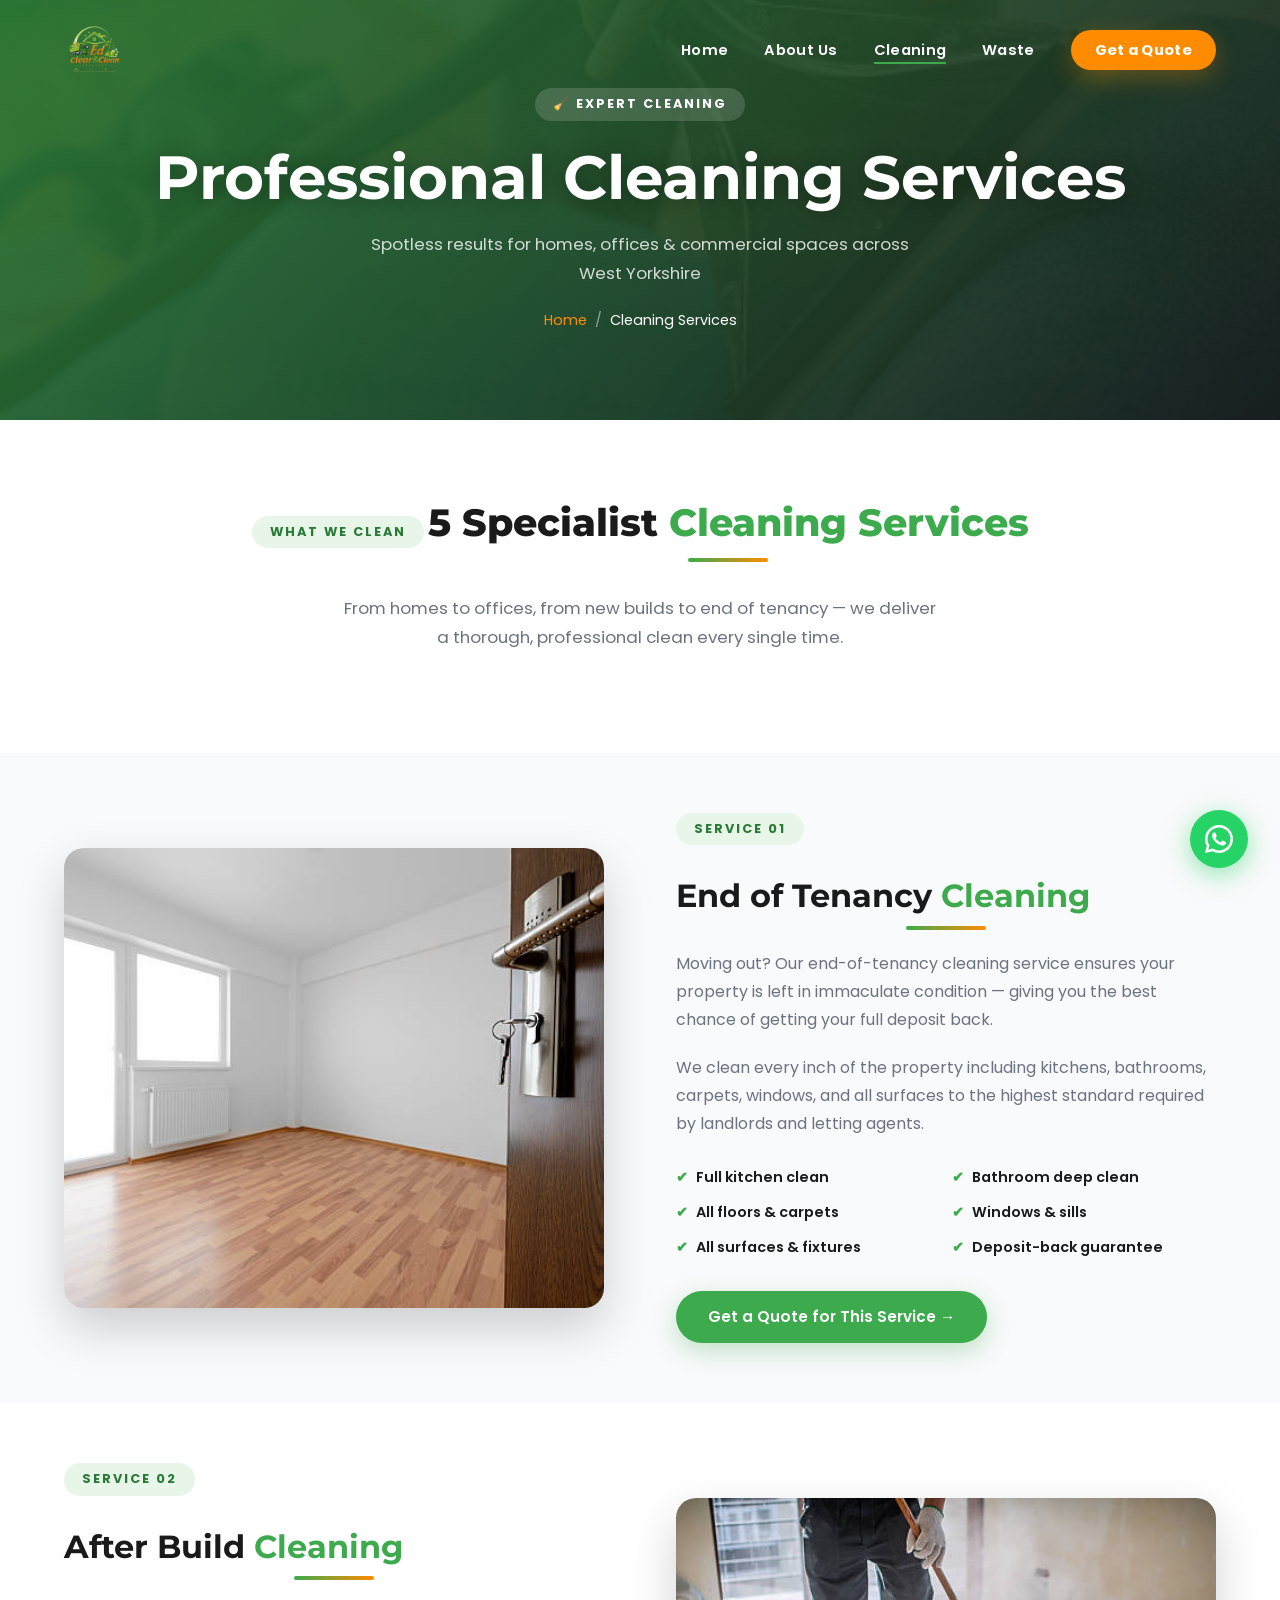
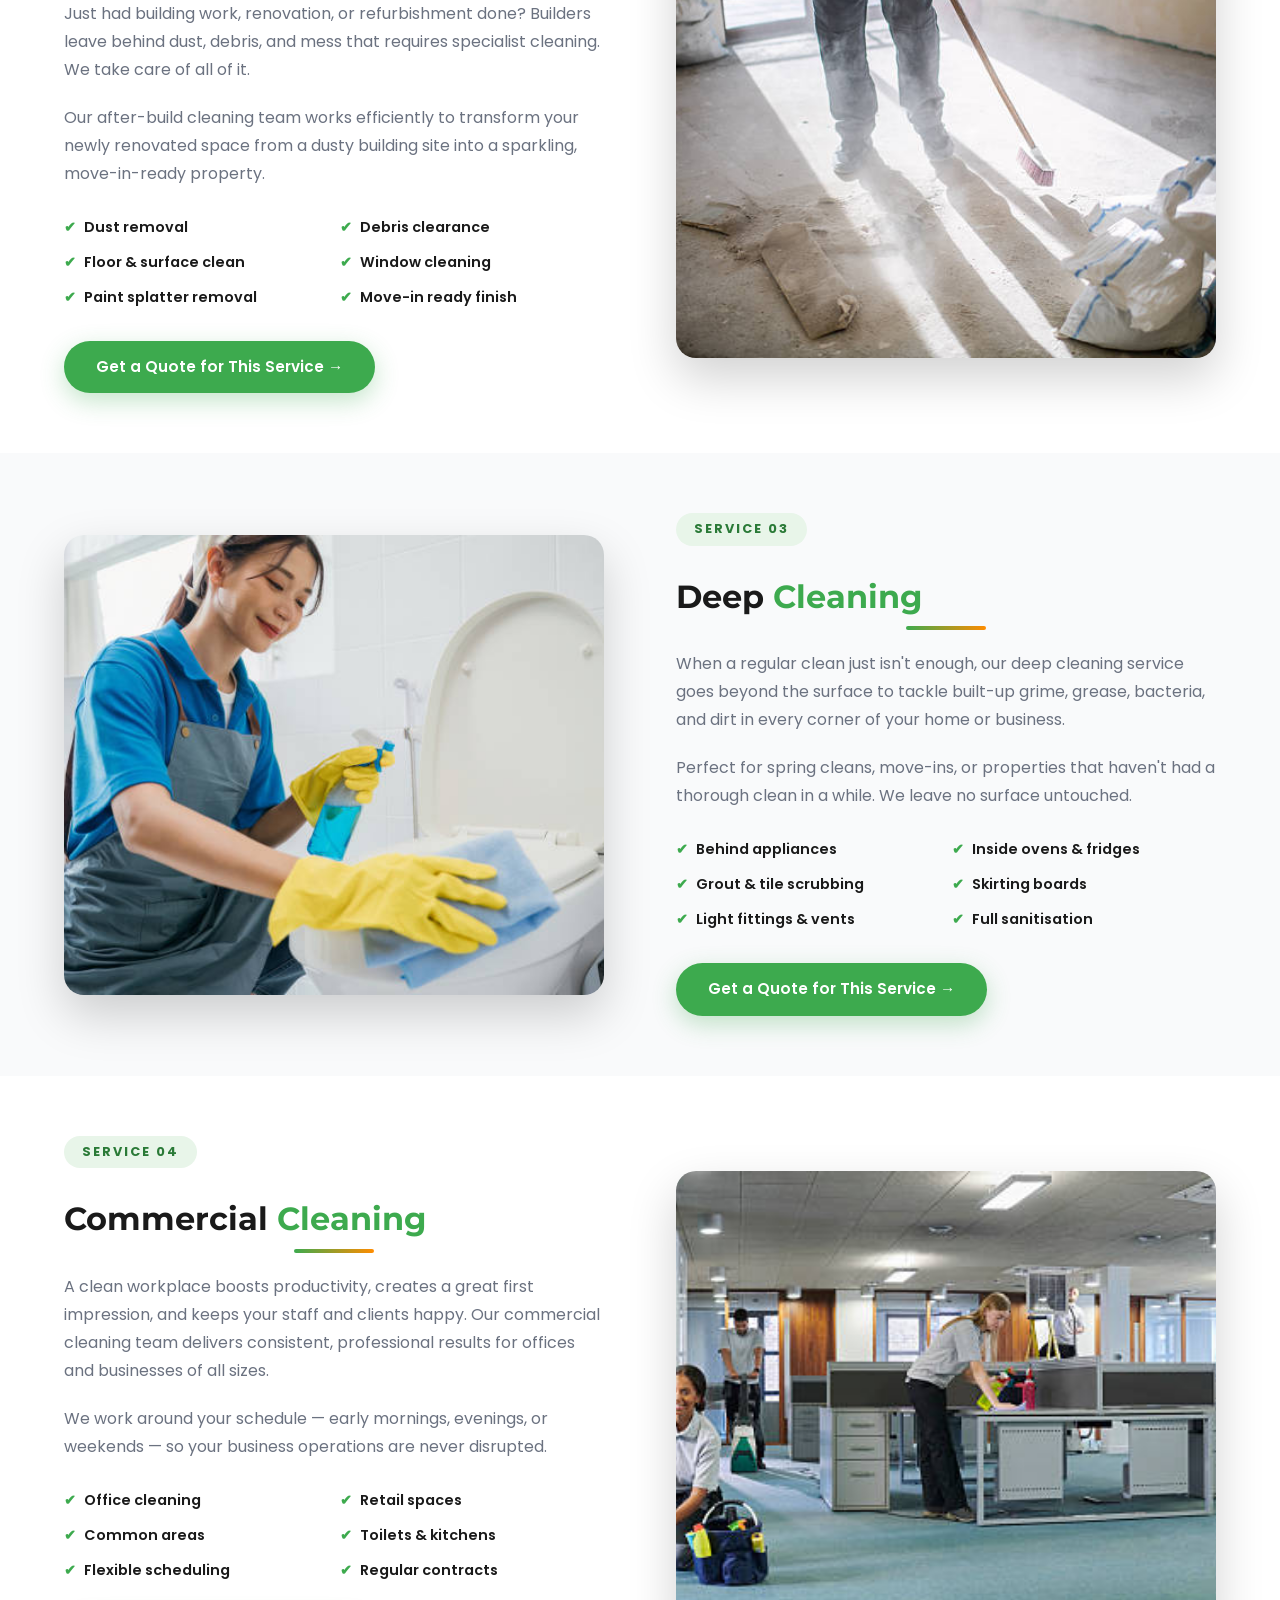
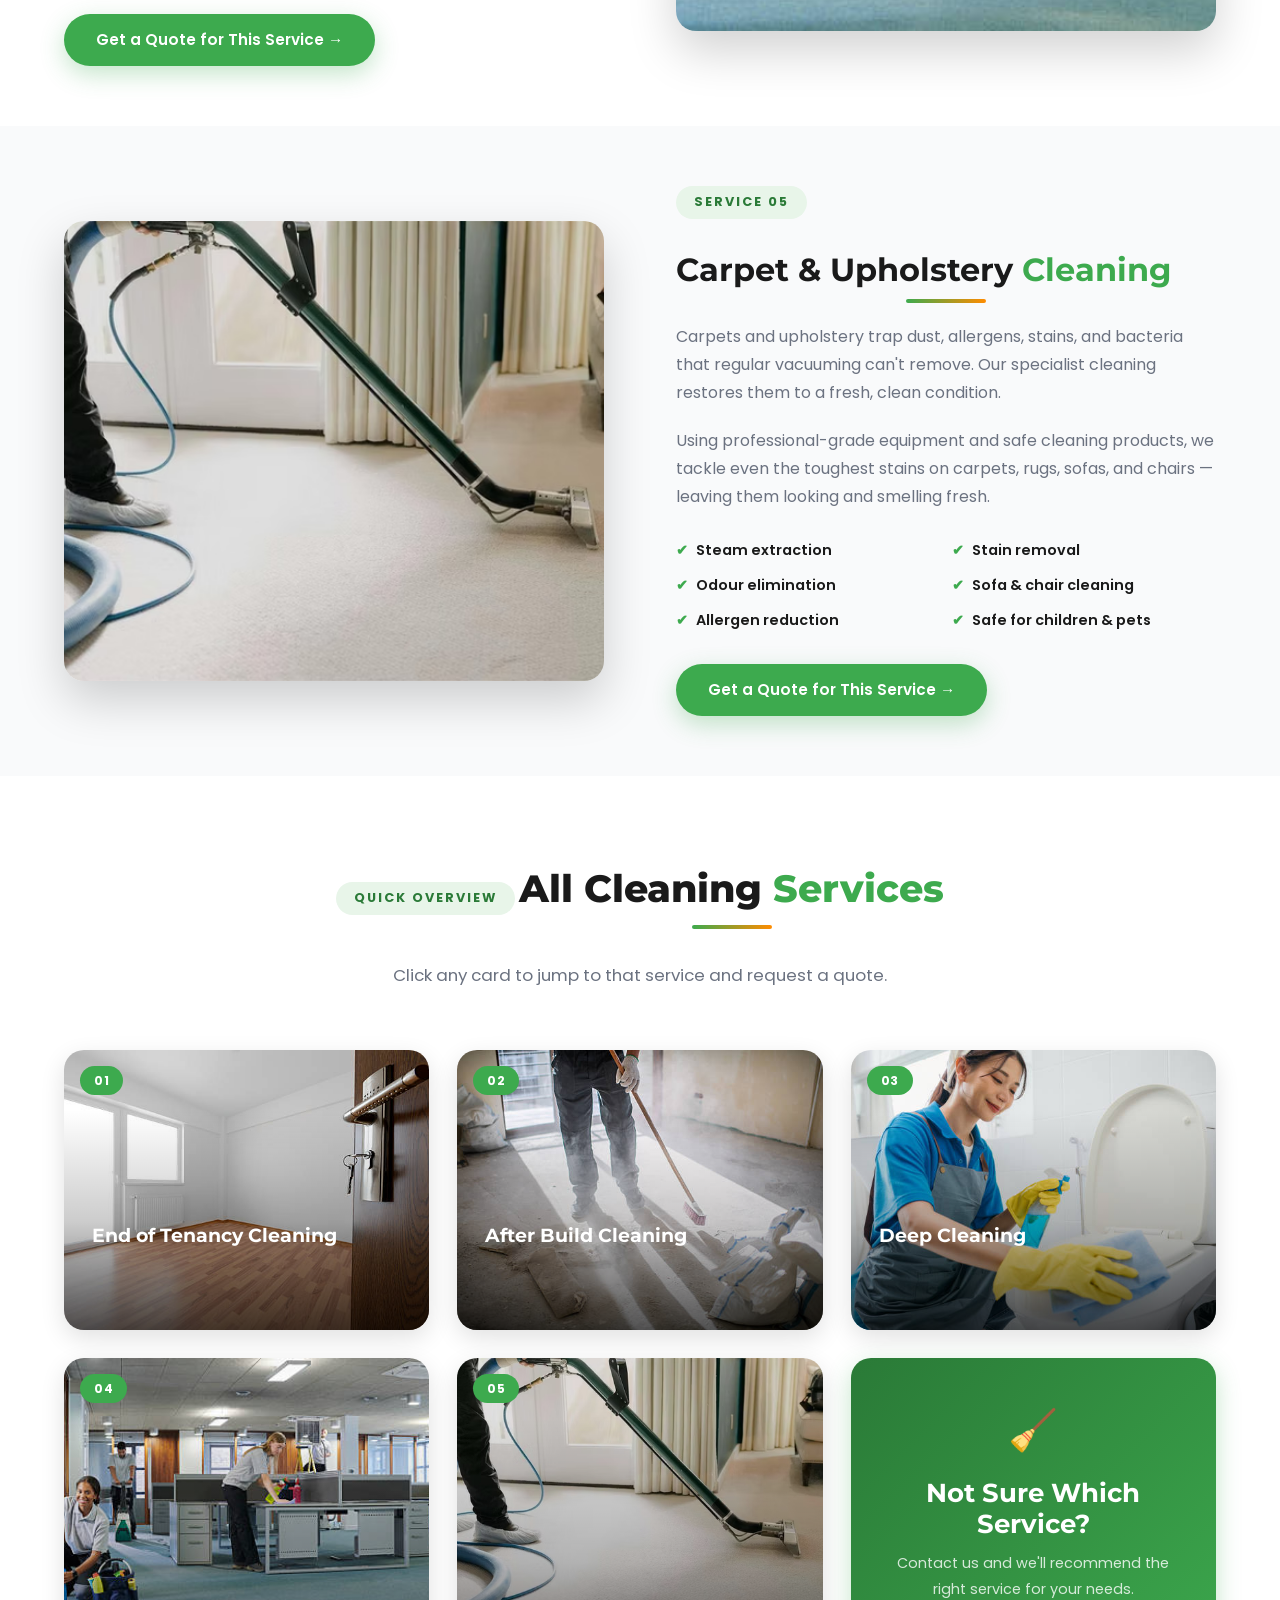
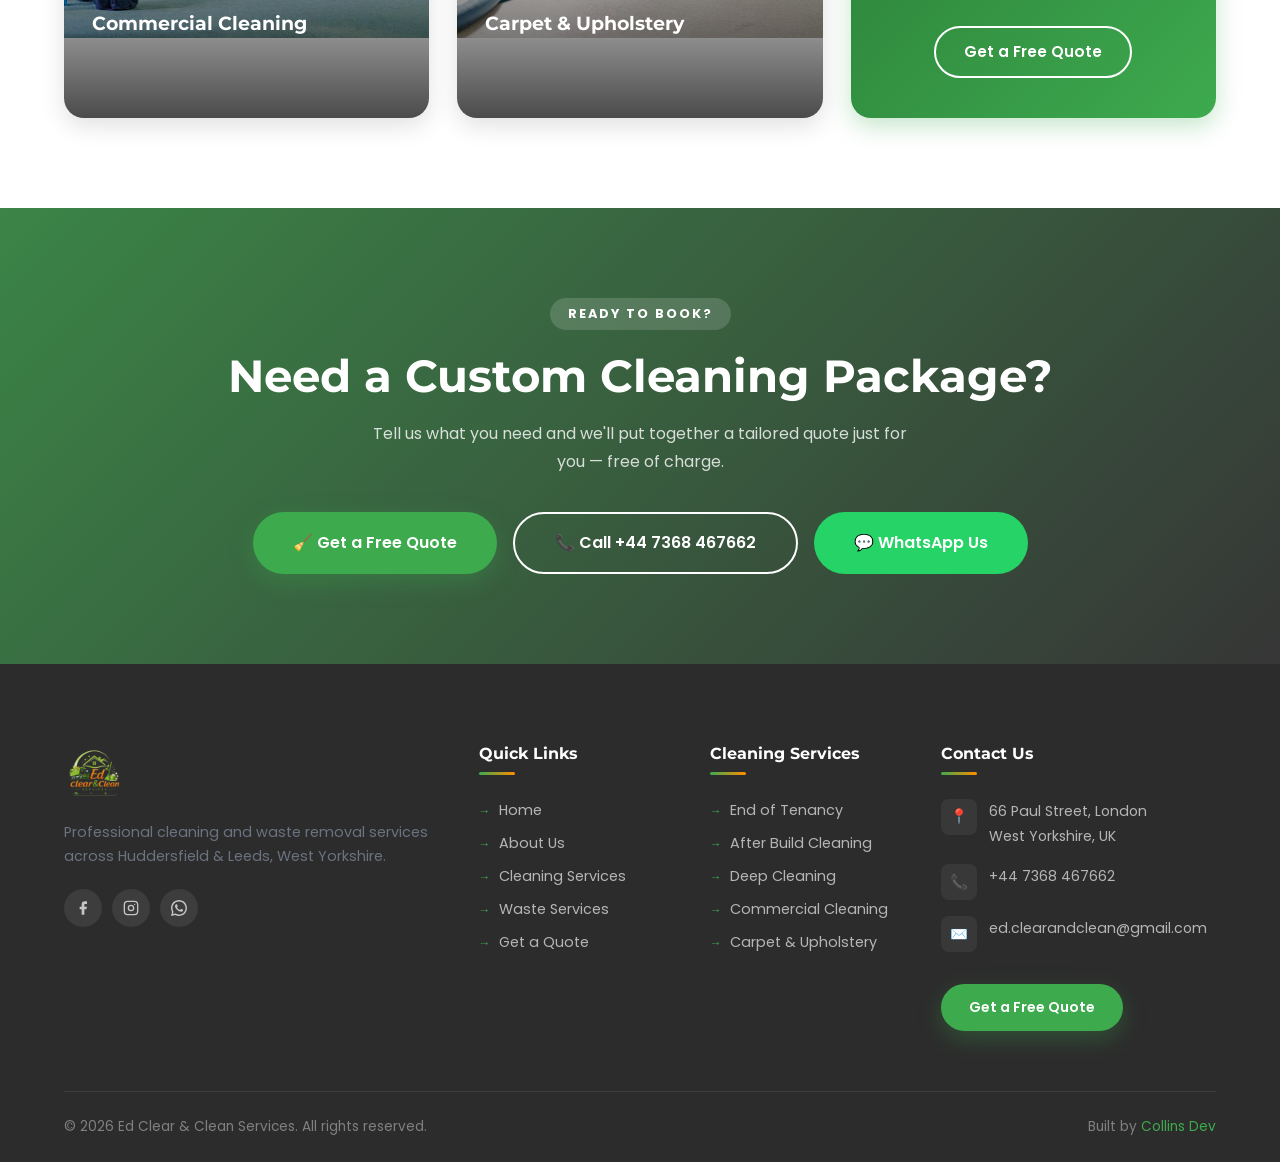
<file: ed-clear-and-clean/cleaning-services.html>
<!DOCTYPE html>
<html lang="en">
<head>
  <meta charset="UTF-8" />
  <meta name="viewport" content="width=device-width, initial-scale=1.0" />
  <meta name="description" content="Professional cleaning services in Huddersfield & Leeds — End of Tenancy, After Build, Deep Cleaning, Commercial, Carpet & Upholstery Cleaning." />
  <title>Cleaning Services | Ed Clear & Clean Services</title>
  <link rel="stylesheet" href="assets/css/style.css" />
  <link rel="stylesheet" href="assets/css/animations.css" />
  <link rel="icon" type="image/png" href="assets/images/logo.png" />
  <!-- SEO & Open Graph -->
  <meta name="theme-color" content="#3DAA4E" />
  <meta property="og:type" content="website" />
  <meta property="og:site_name" content="Ed Clear & Clean Services" />
  <meta property="og:url" content="https://boisterous-pony-26fa65.netlify.app/cleaning-services.html" />
  <meta property="og:title" content="Cleaning Services | Ed Clear & Clean Services" />
  <meta property="og:description" content="Professional cleaning services in Huddersfield & Leeds — End of Tenancy, After Build, Deep Cleaning, Commercial & Carpet Cleaning. Free quotes." />
  <meta property="og:image" content="https://boisterous-pony-26fa65.netlify.app/assets/images/og-image.jpg" />
  <meta property="og:image:width" content="1200" />
  <meta property="og:image:height" content="630" />
  <meta property="og:image:alt" content="Ed Clear & Clean — Professional Cleaning Services" />
  <meta name="twitter:card" content="summary_large_image" />
  <meta name="twitter:title" content="Cleaning Services | Ed Clear & Clean Services" />
  <meta name="twitter:description" content="End of Tenancy, After Build, Deep Cleaning, Commercial & Carpet Cleaning in Huddersfield & Leeds." />
  <meta name="twitter:image" content="https://boisterous-pony-26fa65.netlify.app/assets/images/og-image.jpg" />
</head>
<body>

<!-- PAGE LOADER -->
<div id="page-loader">
  <div class="loader-inner">
    <img src="assets/images/logo.png" alt="Ed Clear & Clean" onerror="this.style.display='none'" />
    <div style="color:#fff;font-family:'Montserrat',sans-serif;font-weight:800;font-size:1.1rem;margin-bottom:16px;letter-spacing:1px;">ED CLEAR &amp; CLEAN</div>
    <div class="loader-bar"><div class="loader-bar-fill"></div></div>
  </div>
</div>

<!-- ══════════════════════════════════════════════════════════
     HEADER
════════════════════════════════════════════════════════════ -->
<header id="header">
  <div class="container">
    <div class="header-inner">
      <a href="index.html" class="logo">
        <img src="assets/images/logo.png" alt="Ed Clear & Clean Services"
             onerror="this.outerHTML='<span style=\'font-family:Montserrat,sans-serif;font-weight:900;font-size:1.1rem;color:#fff;letter-spacing:1px;\'>Ed Clear&amp;Clean</span>'" />
      </a>
      <nav>
        <ul class="nav-links">
          <li><a href="index.html">Home</a></li>
          <li><a href="about.html">About Us</a></li>
          <li><a href="cleaning-services.html" class="active">Cleaning</a></li>
          <li><a href="waste-services.html">Waste</a></li>
          <li><a href="quote.html" class="nav-cta">Get a Quote</a></li>
        </ul>
      </nav>
      <button class="hamburger" aria-label="Open menu">
        <span></span><span></span><span></span>
      </button>
    </div>
  </div>
</header>

<!-- MOBILE MENU -->
<div class="mobile-overlay"></div>
<nav class="mobile-menu">
  <a href="index.html">Home <span>→</span></a>
  <a href="about.html">About Us <span>→</span></a>
  <a href="cleaning-services.html">Cleaning Services <span>→</span></a>
  <a href="waste-services.html">Waste Services <span>→</span></a>
  <a href="quote.html">Get a Quote <span>→</span></a>
  <div class="mobile-menu-contact">
    <a href="tel:+44 7368 467662
">📞 +44 7368 467662
</a>
    <a href="https://wa.me/447368467662">💬 WhatsApp Us</a>
  </div>
</nav>

<!-- ══════════════════════════════════════════════════════════
     PAGE HERO
════════════════════════════════════════════════════════════ -->
<section class="page-hero" style="margin-top:0;padding:0;">
  <div class="page-hero-bg parallax-bg" data-speed="0.3">
    <!--
      EDIT IMAGE: Replace src with a dramatic cleaning hero image.
      Recommended: 1920x600px. A before/after cleaning shot, a
      professional cleaner at work, or a sparkling clean space.
      Image is fully covered and centered — always visible.
    -->
    <img
      src="assets/images/services/cleaning-hero.jpg"
      alt="Professional Cleaning Services"
      style="width:100%;height:100%;object-fit:cover;object-position:center;display:block;"
      onerror="this.style.display='none'"
    />
  </div>
  <div class="page-hero-overlay"></div>
  <div class="page-hero-content reveal">
    <div class="section-tag" style="background:rgba(255,255,255,0.15);color:#fff;margin-bottom:20px;">🧹 Expert Cleaning</div>
    <h1>Professional Cleaning Services</h1>
    <p style="color:rgba(255,255,255,0.8);margin:12px auto 20px;max-width:560px;font-size:1.05rem;">Spotless results for homes, offices &amp; commercial spaces across West Yorkshire</p>
    <nav class="breadcrumb" aria-label="breadcrumb">
      <a href="index.html">Home</a>
      <span>/</span>
      <span style="color:#fff;">Cleaning Services</span>
    </nav>
  </div>
</section>

<!-- ══════════════════════════════════════════════════════════
     INTRO
════════════════════════════════════════════════════════════ -->
<section style="padding:80px 0 40px;">
  <div class="container">
    <div class="section-header reveal">
      <span class="section-tag">What We Clean</span>
      <h2 class="section-title">
        5 Specialist <span>Cleaning Services</span>
        <span class="underline-draw"></span>
      </h2>
      <p class="section-subtitle">From homes to offices, from new builds to end of tenancy — we deliver a thorough, professional clean every single time.</p>
    </div>
  </div>
</section>

<!-- ══════════════════════════════════════════════════════════
     SERVICE 1: END OF TENANCY
════════════════════════════════════════════════════════════ -->
<section id="end-of-tenancy" style="padding:60px 0;background:var(--off-white);">
  <div class="container">
    <div style="display:grid;grid-template-columns:1fr 1fr;gap:72px;align-items:center;">
      <div class="reveal-left">
        <!--
          EDIT IMAGE: Replace src with an end-of-tenancy cleaning photo.
          Recommended: 800x600px. A clean empty room with sunlight coming in,
          fresh keys on a counter, or a cleaner working in an empty flat.
          Always use object-fit:cover — image will be fully visible.
        -->
        <img
          src="assets/images/services/cleaning/end-of-tenancy.jpg"
          alt="End of Tenancy Cleaning"
          style="width:100%;height:460px;object-fit:cover;object-position:center;border-radius:20px;display:block;box-shadow:var(--shadow-lg);"
          onerror="this.style.background='linear-gradient(135deg,#2A7A37,#4CAF50)';this.style.minHeight='460px';this.removeAttribute('src')"
        />
      </div>
      <div class="reveal-right">
        <span class="section-tag">Service 01</span>
        <h2 style="margin:16px 0 20px;font-size:clamp(1.6rem,2.5vw,2.2rem);">
          End of Tenancy <span style="color:var(--green);">Cleaning</span>
          <span class="underline-draw" style="margin-top:10px;"></span>
        </h2>
        <p style="margin-bottom:20px;">Moving out? Our end-of-tenancy cleaning service ensures your property is left in immaculate condition — giving you the best chance of getting your full deposit back.</p>
        <p style="margin-bottom:28px;">We clean every inch of the property including kitchens, bathrooms, carpets, windows, and all surfaces to the highest standard required by landlords and letting agents.</p>
        <ul style="margin-bottom:32px;display:grid;grid-template-columns:1fr 1fr;gap:12px;">
          <li style="display:flex;align-items:center;gap:8px;font-size:0.9rem;font-weight:600;color:var(--dark);"><span style="color:var(--green);">✔</span> Full kitchen clean</li>
          <li style="display:flex;align-items:center;gap:8px;font-size:0.9rem;font-weight:600;color:var(--dark);"><span style="color:var(--green);">✔</span> Bathroom deep clean</li>
          <li style="display:flex;align-items:center;gap:8px;font-size:0.9rem;font-weight:600;color:var(--dark);"><span style="color:var(--green);">✔</span> All floors &amp; carpets</li>
          <li style="display:flex;align-items:center;gap:8px;font-size:0.9rem;font-weight:600;color:var(--dark);"><span style="color:var(--green);">✔</span> Windows &amp; sills</li>
          <li style="display:flex;align-items:center;gap:8px;font-size:0.9rem;font-weight:600;color:var(--dark);"><span style="color:var(--green);">✔</span> All surfaces &amp; fixtures</li>
          <li style="display:flex;align-items:center;gap:8px;font-size:0.9rem;font-weight:600;color:var(--dark);"><span style="color:var(--green);">✔</span> Deposit-back guarantee</li>
        </ul>
        <a href="quote.html?service=end-of-tenancy" class="btn btn-primary">Get a Quote for This Service →</a>
      </div>
    </div>
  </div>
</section>

<!-- ══════════════════════════════════════════════════════════
     SERVICE 2: AFTER BUILD
════════════════════════════════════════════════════════════ -->
<section id="after-build" style="padding:60px 0;">
  <div class="container">
    <div style="display:grid;grid-template-columns:1fr 1fr;gap:72px;align-items:center;">
      <div class="reveal-left">
        <span class="section-tag">Service 02</span>
        <h2 style="margin:16px 0 20px;font-size:clamp(1.6rem,2.5vw,2.2rem);">
          After Build <span style="color:var(--green);">Cleaning</span>
          <span class="underline-draw" style="margin-top:10px;"></span>
        </h2>
        <p style="margin-bottom:20px;">Just had building work, renovation, or refurbishment done? Builders leave behind dust, debris, and mess that requires specialist cleaning. We take care of all of it.</p>
        <p style="margin-bottom:28px;">Our after-build cleaning team works efficiently to transform your newly renovated space from a dusty building site into a sparkling, move-in-ready property.</p>
        <ul style="margin-bottom:32px;display:grid;grid-template-columns:1fr 1fr;gap:12px;">
          <li style="display:flex;align-items:center;gap:8px;font-size:0.9rem;font-weight:600;color:var(--dark);"><span style="color:var(--green);">✔</span> Dust removal</li>
          <li style="display:flex;align-items:center;gap:8px;font-size:0.9rem;font-weight:600;color:var(--dark);"><span style="color:var(--green);">✔</span> Debris clearance</li>
          <li style="display:flex;align-items:center;gap:8px;font-size:0.9rem;font-weight:600;color:var(--dark);"><span style="color:var(--green);">✔</span> Floor &amp; surface clean</li>
          <li style="display:flex;align-items:center;gap:8px;font-size:0.9rem;font-weight:600;color:var(--dark);"><span style="color:var(--green);">✔</span> Window cleaning</li>
          <li style="display:flex;align-items:center;gap:8px;font-size:0.9rem;font-weight:600;color:var(--dark);"><span style="color:var(--green);">✔</span> Paint splatter removal</li>
          <li style="display:flex;align-items:center;gap:8px;font-size:0.9rem;font-weight:600;color:var(--dark);"><span style="color:var(--green);">✔</span> Move-in ready finish</li>
        </ul>
        <a href="quote.html?service=after-build" class="btn btn-primary">Get a Quote for This Service →</a>
      </div>
      <div class="reveal-right">
        <!--
          EDIT IMAGE: Replace src with a post-construction/after-build cleaning photo.
          Recommended: 800x600px. A clean site after builders, workers removing dust,
          shiny new floors, or a freshly renovated room being cleaned.
          Image fills the container fully — always visible.
        -->
        <img
          src="assets/images/services/cleaning/after-build.jpg"
          alt="After Build Cleaning"
          style="width:100%;height:460px;object-fit:cover;object-position:center;border-radius:20px;display:block;box-shadow:var(--shadow-lg);"
          onerror="this.style.background='linear-gradient(135deg,#1565C0,#1976D2)';this.style.minHeight='460px';this.removeAttribute('src')"
        />
      </div>
    </div>
  </div>
</section>

<!-- ══════════════════════════════════════════════════════════
     SERVICE 3: DEEP CLEANING
════════════════════════════════════════════════════════════ -->
<section id="deep-cleaning" style="padding:60px 0;background:var(--off-white);">
  <div class="container">
    <div style="display:grid;grid-template-columns:1fr 1fr;gap:72px;align-items:center;">
      <div class="reveal-left">
        <!--
          EDIT IMAGE: Replace src with a deep cleaning photo.
          Recommended: 800x600px. Steam cleaner on carpet, gloved hands
          scrubbing grout, a sparkling kitchen after deep clean, or
          professional cleaning equipment in use.
        -->
        <img
          src="assets/images/services/cleaning/deep-cleaning.jpg"
          alt="Deep Cleaning Service"
          style="width:100%;height:460px;object-fit:cover;object-position:center;border-radius:20px;display:block;box-shadow:var(--shadow-lg);"
          onerror="this.style.background='linear-gradient(135deg,#6A1B9A,#8E24AA)';this.style.minHeight='460px';this.removeAttribute('src')"
        />
      </div>
      <div class="reveal-right">
        <span class="section-tag">Service 03</span>
        <h2 style="margin:16px 0 20px;font-size:clamp(1.6rem,2.5vw,2.2rem);">
          Deep <span style="color:var(--green);">Cleaning</span>
          <span class="underline-draw" style="margin-top:10px;"></span>
        </h2>
        <p style="margin-bottom:20px;">When a regular clean just isn't enough, our deep cleaning service goes beyond the surface to tackle built-up grime, grease, bacteria, and dirt in every corner of your home or business.</p>
        <p style="margin-bottom:28px;">Perfect for spring cleans, move-ins, or properties that haven't had a thorough clean in a while. We leave no surface untouched.</p>
        <ul style="margin-bottom:32px;display:grid;grid-template-columns:1fr 1fr;gap:12px;">
          <li style="display:flex;align-items:center;gap:8px;font-size:0.9rem;font-weight:600;color:var(--dark);"><span style="color:var(--green);">✔</span> Behind appliances</li>
          <li style="display:flex;align-items:center;gap:8px;font-size:0.9rem;font-weight:600;color:var(--dark);"><span style="color:var(--green);">✔</span> Inside ovens &amp; fridges</li>
          <li style="display:flex;align-items:center;gap:8px;font-size:0.9rem;font-weight:600;color:var(--dark);"><span style="color:var(--green);">✔</span> Grout &amp; tile scrubbing</li>
          <li style="display:flex;align-items:center;gap:8px;font-size:0.9rem;font-weight:600;color:var(--dark);"><span style="color:var(--green);">✔</span> Skirting boards</li>
          <li style="display:flex;align-items:center;gap:8px;font-size:0.9rem;font-weight:600;color:var(--dark);"><span style="color:var(--green);">✔</span> Light fittings &amp; vents</li>
          <li style="display:flex;align-items:center;gap:8px;font-size:0.9rem;font-weight:600;color:var(--dark);"><span style="color:var(--green);">✔</span> Full sanitisation</li>
        </ul>
        <a href="quote.html?service=deep-cleaning" class="btn btn-primary">Get a Quote for This Service →</a>
      </div>
    </div>
  </div>
</section>

<!-- ══════════════════════════════════════════════════════════
     SERVICE 4: COMMERCIAL CLEANING
════════════════════════════════════════════════════════════ -->
<section id="commercial" style="padding:60px 0;">
  <div class="container">
    <div style="display:grid;grid-template-columns:1fr 1fr;gap:72px;align-items:center;">
      <div class="reveal-left">
        <span class="section-tag">Service 04</span>
        <h2 style="margin:16px 0 20px;font-size:clamp(1.6rem,2.5vw,2.2rem);">
          Commercial <span style="color:var(--green);">Cleaning</span>
          <span class="underline-draw" style="margin-top:10px;"></span>
        </h2>
        <p style="margin-bottom:20px;">A clean workplace boosts productivity, creates a great first impression, and keeps your staff and clients happy. Our commercial cleaning team delivers consistent, professional results for offices and businesses of all sizes.</p>
        <p style="margin-bottom:28px;">We work around your schedule — early mornings, evenings, or weekends — so your business operations are never disrupted.</p>
        <ul style="margin-bottom:32px;display:grid;grid-template-columns:1fr 1fr;gap:12px;">
          <li style="display:flex;align-items:center;gap:8px;font-size:0.9rem;font-weight:600;color:var(--dark);"><span style="color:var(--green);">✔</span> Office cleaning</li>
          <li style="display:flex;align-items:center;gap:8px;font-size:0.9rem;font-weight:600;color:var(--dark);"><span style="color:var(--green);">✔</span> Retail spaces</li>
          <li style="display:flex;align-items:center;gap:8px;font-size:0.9rem;font-weight:600;color:var(--dark);"><span style="color:var(--green);">✔</span> Common areas</li>
          <li style="display:flex;align-items:center;gap:8px;font-size:0.9rem;font-weight:600;color:var(--dark);"><span style="color:var(--green);">✔</span> Toilets &amp; kitchens</li>
          <li style="display:flex;align-items:center;gap:8px;font-size:0.9rem;font-weight:600;color:var(--dark);"><span style="color:var(--green);">✔</span> Flexible scheduling</li>
          <li style="display:flex;align-items:center;gap:8px;font-size:0.9rem;font-weight:600;color:var(--dark);"><span style="color:var(--green);">✔</span> Regular contracts</li>
        </ul>
        <a href="quote.html?service=commercial-cleaning" class="btn btn-primary">Get a Quote for This Service →</a>
      </div>
      <div class="reveal-right">
        <!--
          EDIT IMAGE: Replace src with an office/commercial cleaning photo.
          Recommended: 800x600px. A modern office being cleaned, a worker
          wiping a desk, gleaming office floor, or reception area being cleaned.
        -->
        <img
          src="assets/images/services/cleaning/commercial-cleaning.jpg"
          alt="Commercial Cleaning Service"
          style="width:100%;height:460px;object-fit:cover;object-position:center;border-radius:20px;display:block;box-shadow:var(--shadow-lg);"
          onerror="this.style.background='linear-gradient(135deg,#0277BD,#0288D1)';this.style.minHeight='460px';this.removeAttribute('src')"
        />
      </div>
    </div>
  </div>
</section>

<!-- ══════════════════════════════════════════════════════════
     SERVICE 5: CARPET & UPHOLSTERY
════════════════════════════════════════════════════════════ -->
<section id="carpet" style="padding:60px 0;background:var(--off-white);">
  <div class="container">
    <div style="display:grid;grid-template-columns:1fr 1fr;gap:72px;align-items:center;">
      <div class="reveal-left">
        <!--
          EDIT IMAGE: Replace src with a carpet cleaning photo.
          Recommended: 800x600px. A steam extractor machine on a plush
          carpet, a before/after carpet clean, or a clean sofa close-up.
        -->
        <img
          src="assets/images/services/cleaning/carpet-cleaning.jpg"
          alt="Carpet and Upholstery Cleaning"
          style="width:100%;height:460px;object-fit:cover;object-position:center;border-radius:20px;display:block;box-shadow:var(--shadow-lg);"
          onerror="this.style.background='linear-gradient(135deg,#4E342E,#6D4C41)';this.style.minHeight='460px';this.removeAttribute('src')"
        />
      </div>
      <div class="reveal-right">
        <span class="section-tag">Service 05</span>
        <h2 style="margin:16px 0 20px;font-size:clamp(1.6rem,2.5vw,2.2rem);">
          Carpet &amp; Upholstery <span style="color:var(--green);">Cleaning</span>
          <span class="underline-draw" style="margin-top:10px;"></span>
        </h2>
        <p style="margin-bottom:20px;">Carpets and upholstery trap dust, allergens, stains, and bacteria that regular vacuuming can't remove. Our specialist cleaning restores them to a fresh, clean condition.</p>
        <p style="margin-bottom:28px;">Using professional-grade equipment and safe cleaning products, we tackle even the toughest stains on carpets, rugs, sofas, and chairs — leaving them looking and smelling fresh.</p>
        <ul style="margin-bottom:32px;display:grid;grid-template-columns:1fr 1fr;gap:12px;">
          <li style="display:flex;align-items:center;gap:8px;font-size:0.9rem;font-weight:600;color:var(--dark);"><span style="color:var(--green);">✔</span> Steam extraction</li>
          <li style="display:flex;align-items:center;gap:8px;font-size:0.9rem;font-weight:600;color:var(--dark);"><span style="color:var(--green);">✔</span> Stain removal</li>
          <li style="display:flex;align-items:center;gap:8px;font-size:0.9rem;font-weight:600;color:var(--dark);"><span style="color:var(--green);">✔</span> Odour elimination</li>
          <li style="display:flex;align-items:center;gap:8px;font-size:0.9rem;font-weight:600;color:var(--dark);"><span style="color:var(--green);">✔</span> Sofa &amp; chair cleaning</li>
          <li style="display:flex;align-items:center;gap:8px;font-size:0.9rem;font-weight:600;color:var(--dark);"><span style="color:var(--green);">✔</span> Allergen reduction</li>
          <li style="display:flex;align-items:center;gap:8px;font-size:0.9rem;font-weight:600;color:var(--dark);"><span style="color:var(--green);">✔</span> Safe for children &amp; pets</li>
        </ul>
        <a href="quote.html?service=carpet-cleaning" class="btn btn-primary">Get a Quote for This Service →</a>
      </div>
    </div>
  </div>
</section>

<!-- ══════════════════════════════════════════════════════════
     SERVICE CARDS OVERVIEW GRID
════════════════════════════════════════════════════════════ -->
<section>
  <div class="container">
    <div class="section-header reveal">
      <span class="section-tag">Quick Overview</span>
      <h2 class="section-title">
        All Cleaning <span>Services</span>
        <span class="underline-draw"></span>
      </h2>
      <p class="section-subtitle">Click any card to jump to that service and request a quote.</p>
    </div>
    <div class="services-grid">

      <a href="#end-of-tenancy" class="service-card reveal delay-1">
        <div class="service-card-image">
          <img src="assets/images/services/cleaning/end-of-tenancy.jpg" alt="End of Tenancy Cleaning"
               style="width:100%;height:100%;object-fit:cover;object-position:center;"
               onerror="this.style.background='linear-gradient(135deg,#2A7A37,#4CAF50)';this.removeAttribute('src')" />
          <span class="service-card-tag">01</span>
        </div>
        <div class="service-card-overlay">
          <h3>End of Tenancy Cleaning</h3>
          <p>Full property clean for tenants moving out — deposit-back quality.</p>
          <span class="btn btn-primary">Learn More</span>
        </div>
      </a>

      <a href="#after-build" class="service-card reveal delay-2">
        <div class="service-card-image">
          <img src="assets/images/services/cleaning/after-build.jpg" alt="After Build Cleaning"
               style="width:100%;height:100%;object-fit:cover;object-position:center;"
               onerror="this.style.background='linear-gradient(135deg,#1565C0,#1976D2)';this.removeAttribute('src')" />
          <span class="service-card-tag">02</span>
        </div>
        <div class="service-card-overlay">
          <h3>After Build Cleaning</h3>
          <p>We clear the builders' mess so your new space shines from day one.</p>
          <span class="btn btn-primary">Learn More</span>
        </div>
      </a>

      <a href="#deep-cleaning" class="service-card reveal delay-3">
        <div class="service-card-image">
          <img src="assets/images/services/cleaning/deep-cleaning.jpg" alt="Deep Cleaning"
               style="width:100%;height:100%;object-fit:cover;object-position:center;"
               onerror="this.style.background='linear-gradient(135deg,#6A1B9A,#8E24AA)';this.removeAttribute('src')" />
          <span class="service-card-tag">03</span>
        </div>
        <div class="service-card-overlay">
          <h3>Deep Cleaning</h3>
          <p>Top-to-bottom intensive clean for homes and businesses.</p>
          <span class="btn btn-primary">Learn More</span>
        </div>
      </a>

      <a href="#commercial" class="service-card reveal delay-1">
        <div class="service-card-image">
          <img src="assets/images/services/cleaning/commercial-cleaning.jpg" alt="Commercial Cleaning"
               style="width:100%;height:100%;object-fit:cover;object-position:center;"
               onerror="this.style.background='linear-gradient(135deg,#0277BD,#0288D1)';this.removeAttribute('src')" />
          <span class="service-card-tag">04</span>
        </div>
        <div class="service-card-overlay">
          <h3>Commercial Cleaning</h3>
          <p>Professional office and business cleaning around your schedule.</p>
          <span class="btn btn-primary">Learn More</span>
        </div>
      </a>

      <a href="#carpet" class="service-card reveal delay-2">
        <div class="service-card-image">
          <img src="assets/images/services/cleaning/carpet-cleaning.jpg" alt="Carpet Cleaning"
               style="width:100%;height:100%;object-fit:cover;object-position:center;"
               onerror="this.style.background='linear-gradient(135deg,#4E342E,#6D4C41)';this.removeAttribute('src')" />
          <span class="service-card-tag">05</span>
        </div>
        <div class="service-card-overlay">
          <h3>Carpet &amp; Upholstery</h3>
          <p>Steam cleaning for carpets, rugs, sofas and chairs.</p>
          <span class="btn btn-primary">Learn More</span>
        </div>
      </a>

      <!-- CTA card -->
      <div class="reveal delay-3" style="background:linear-gradient(135deg,var(--green-dark),var(--green));border-radius:var(--radius-lg);display:flex;flex-direction:column;align-items:center;justify-content:center;padding:40px;text-align:center;min-height:280px;box-shadow:var(--shadow-green);">
        <div style="font-size:2.5rem;margin-bottom:16px;">🧹</div>
        <h3 style="color:#fff;margin-bottom:12px;">Not Sure Which Service?</h3>
        <p style="color:rgba(255,255,255,0.8);font-size:0.9rem;margin-bottom:24px;">Contact us and we'll recommend the right service for your needs.</p>
        <a href="quote.html" class="btn btn-outline" style="padding:12px 28px;">Get a Free Quote</a>
      </div>

    </div>
  </div>
</section>

<!-- ══════════════════════════════════════════════════════════
     CTA BANNER
════════════════════════════════════════════════════════════ -->
<div class="cta-banner">
  <div class="cta-banner-bg parallax-bg" data-speed="0.3">
    <img src="assets/images/hero/cta-bg.jpg" alt="" style="width:100%;height:100%;object-fit:cover;" onerror="this.style.display='none'" />
  </div>
  <div class="cta-banner-overlay"></div>
  <div class="container cta-banner-content reveal">
    <div class="section-tag" style="background:rgba(255,255,255,0.15);color:#fff;margin-bottom:20px;">Ready to Book?</div>
    <h2>Need a Custom Cleaning Package?</h2>
    <p>Tell us what you need and we'll put together a tailored quote just for you — free of charge.</p>
    <div class="cta-buttons">
      <a href="quote.html" class="btn btn-primary" style="font-size:1rem;padding:16px 40px;">🧹 Get a Free Quote</a>
      <a href="tel:+44 7368 467662
" class="btn btn-outline" style="font-size:1rem;padding:16px 40px;">📞 Call +44 7368 467662
</a>
      <a href="https://wa.me/447368467662" class="btn" style="background:#25D366;color:#fff;font-size:1rem;padding:16px 40px;">💬 WhatsApp Us</a>
    </div>
  </div>
</div>

<!-- FOOTER -->
<footer>
  <div class="container">
    <div class="footer-grid">
      <div class="footer-col footer-logo">
        <img src="assets/images/logo.png" alt="Ed Clear & Clean Services" onerror="this.outerHTML='<div style=\'font-family:Montserrat,sans-serif;font-weight:900;font-size:1.3rem;color:#fff;margin-bottom:16px;\'>Ed Clear&amp;Clean</div>'" />
        <p>Professional cleaning and waste removal services across Huddersfield &amp; Leeds, West Yorkshire.</p>
        <div class="footer-social">
          <a href="https://web.facebook.com/profile.php?id=100007637478440" target="_blank" rel="noopener" title="Facebook"><svg width="16" height="16" viewBox="0 0 24 24" fill="currentColor"><path d="M18 2h-3a5 5 0 0 0-5 5v3H7v4h3v8h4v-8h3l1-4h-4V7a1 1 0 0 1 1-1h3z"/></svg></a>
          <a href="https://www.instagram.com/abazuoh/" target="_blank" rel="noopener" title="Instagram"><svg width="16" height="16" viewBox="0 0 24 24" fill="none" stroke="currentColor" stroke-width="2"><rect x="2" y="2" width="20" height="20" rx="5" ry="5"/><circle cx="12" cy="12" r="4"/><circle cx="17.5" cy="6.5" r="1" fill="currentColor" stroke="none"/></svg></a>
          <a href="https://wa.me/447368467662" target="_blank" rel="noopener" title="WhatsApp"><svg width="16" height="16" viewBox="0 0 24 24" fill="currentColor"><path d="M17.472 14.382c-.297-.149-1.758-.867-2.03-.967-.273-.099-.471-.148-.67.15-.197.297-.767.966-.94 1.164-.173.199-.347.223-.644.075-.297-.15-1.255-.463-2.39-1.475-.883-.788-1.48-1.761-1.653-2.059-.173-.297-.018-.458.13-.606.134-.133.298-.347.446-.52.149-.174.198-.298.298-.497.099-.198.05-.371-.025-.52-.075-.149-.669-1.612-.916-2.207-.242-.579-.487-.5-.669-.51-.173-.008-.371-.01-.57-.01-.198 0-.52.074-.792.372-.272.297-1.04 1.016-1.04 2.479 0 1.462 1.065 2.875 1.213 3.074.149.198 2.096 3.2 5.077 4.487.709.306 1.262.489 1.694.625.712.227 1.36.195 1.871.118.571-.085 1.758-.719 2.006-1.413.248-.694.248-1.289.173-1.413-.074-.124-.272-.198-.57-.347zM12 0C5.373 0 0 5.373 0 12c0 2.123.558 4.114 1.528 5.837L0 24l6.335-1.607A11.945 11.945 0 0 0 12 24c6.627 0 12-5.373 12-12S18.627 0 12 0zm0 21.818a9.793 9.793 0 0 1-5.064-1.41l-.363-.215-3.762.955.998-3.652-.236-.374A9.793 9.793 0 0 1 2.182 12C2.182 6.575 6.575 2.182 12 2.182S21.818 6.575 21.818 12 17.425 21.818 12 21.818z"/></svg></a>
        </div>
      </div>
      <div class="footer-col">
        <h4>Quick Links</h4>
        <ul class="footer-links">
          <li><a href="index.html">Home</a></li>
          <li><a href="about.html">About Us</a></li>
          <li><a href="cleaning-services.html">Cleaning Services</a></li>
          <li><a href="waste-services.html">Waste Services</a></li>
          <li><a href="quote.html">Get a Quote</a></li>
        </ul>
      </div>
      <div class="footer-col">
        <h4>Cleaning Services</h4>
        <ul class="footer-links">
          <li><a href="#end-of-tenancy">End of Tenancy</a></li>
          <li><a href="#after-build">After Build Cleaning</a></li>
          <li><a href="#deep-cleaning">Deep Cleaning</a></li>
          <li><a href="#commercial">Commercial Cleaning</a></li>
          <li><a href="#carpet">Carpet &amp; Upholstery</a></li>
        </ul>
      </div>
      <div class="footer-col">
        <h4>Contact Us</h4>
        <div class="footer-contact-item">
          <div class="footer-contact-icon">📍</div>
          <p>66 Paul Street, London<br/>West Yorkshire, UK</p>
        </div>
        <div class="footer-contact-item">
          <div class="footer-contact-icon">📞</div>
          <p><a href="tel:+44 7368 467662
">+44 7368 467662
</a></p>
        </div>
        <div class="footer-contact-item">
          <div class="footer-contact-icon">✉️</div>
          <p><a href="mailto:ed.clearandclean@gmail.com">ed.clearandclean@gmail.com</a></p>
        </div>
        <a href="quote.html" class="btn btn-primary" style="margin-top:16px;padding:12px 28px;font-size:0.88rem;">Get a Free Quote</a>
      </div>
    </div>
    <div class="footer-bottom">
      <span>© 2026 Ed Clear &amp; Clean Services. All rights reserved.</span>
      <span>Built by <a href="https://collins-dev.netlify.app" target="_blank">Collins Dev</a></span>
    </div>
  </div>
</footer>

<a href="https://wa.me/447368467662" class="whatsapp-float" target="_blank" rel="noopener" aria-label="Chat on WhatsApp">
  <svg viewBox="0 0 24 24"><path d="M17.472 14.382c-.297-.149-1.758-.867-2.03-.967-.273-.099-.471-.148-.67.15-.197.297-.767.966-.94 1.164-.173.199-.347.223-.644.075-.297-.15-1.255-.463-2.39-1.475-.883-.788-1.48-1.761-1.653-2.059-.173-.297-.018-.458.13-.606.134-.133.298-.347.446-.52.149-.174.198-.298.298-.497.099-.198.05-.371-.025-.52-.075-.149-.669-1.612-.916-2.207-.242-.579-.487-.5-.669-.51-.173-.008-.371-.01-.57-.01-.198 0-.52.074-.792.372-.272.297-1.04 1.016-1.04 2.479 0 1.462 1.065 2.875 1.213 3.074.149.198 2.096 3.2 5.077 4.487.709.306 1.262.489 1.694.625.712.227 1.36.195 1.871.118.571-.085 1.758-.719 2.006-1.413.248-.694.248-1.289.173-1.413-.074-.124-.272-.198-.57-.347zM12 0C5.373 0 0 5.373 0 12c0 2.123.558 4.114 1.528 5.837L0 24l6.335-1.607A11.945 11.945 0 0 0 12 24c6.627 0 12-5.373 12-12S18.627 0 12 0zm0 21.818a9.793 9.793 0 0 1-5.064-1.41l-.363-.215-3.762.955.998-3.652-.236-.374A9.793 9.793 0 0 1 2.182 12C2.182 6.575 6.575 2.182 12 2.182S21.818 6.575 21.818 12 17.425 21.818 12 21.818z"/></svg>
</a>
<button class="back-to-top" aria-label="Back to top">↑</button>
<script src="assets/js/main.js"></script>
</body>
</html>
</file>
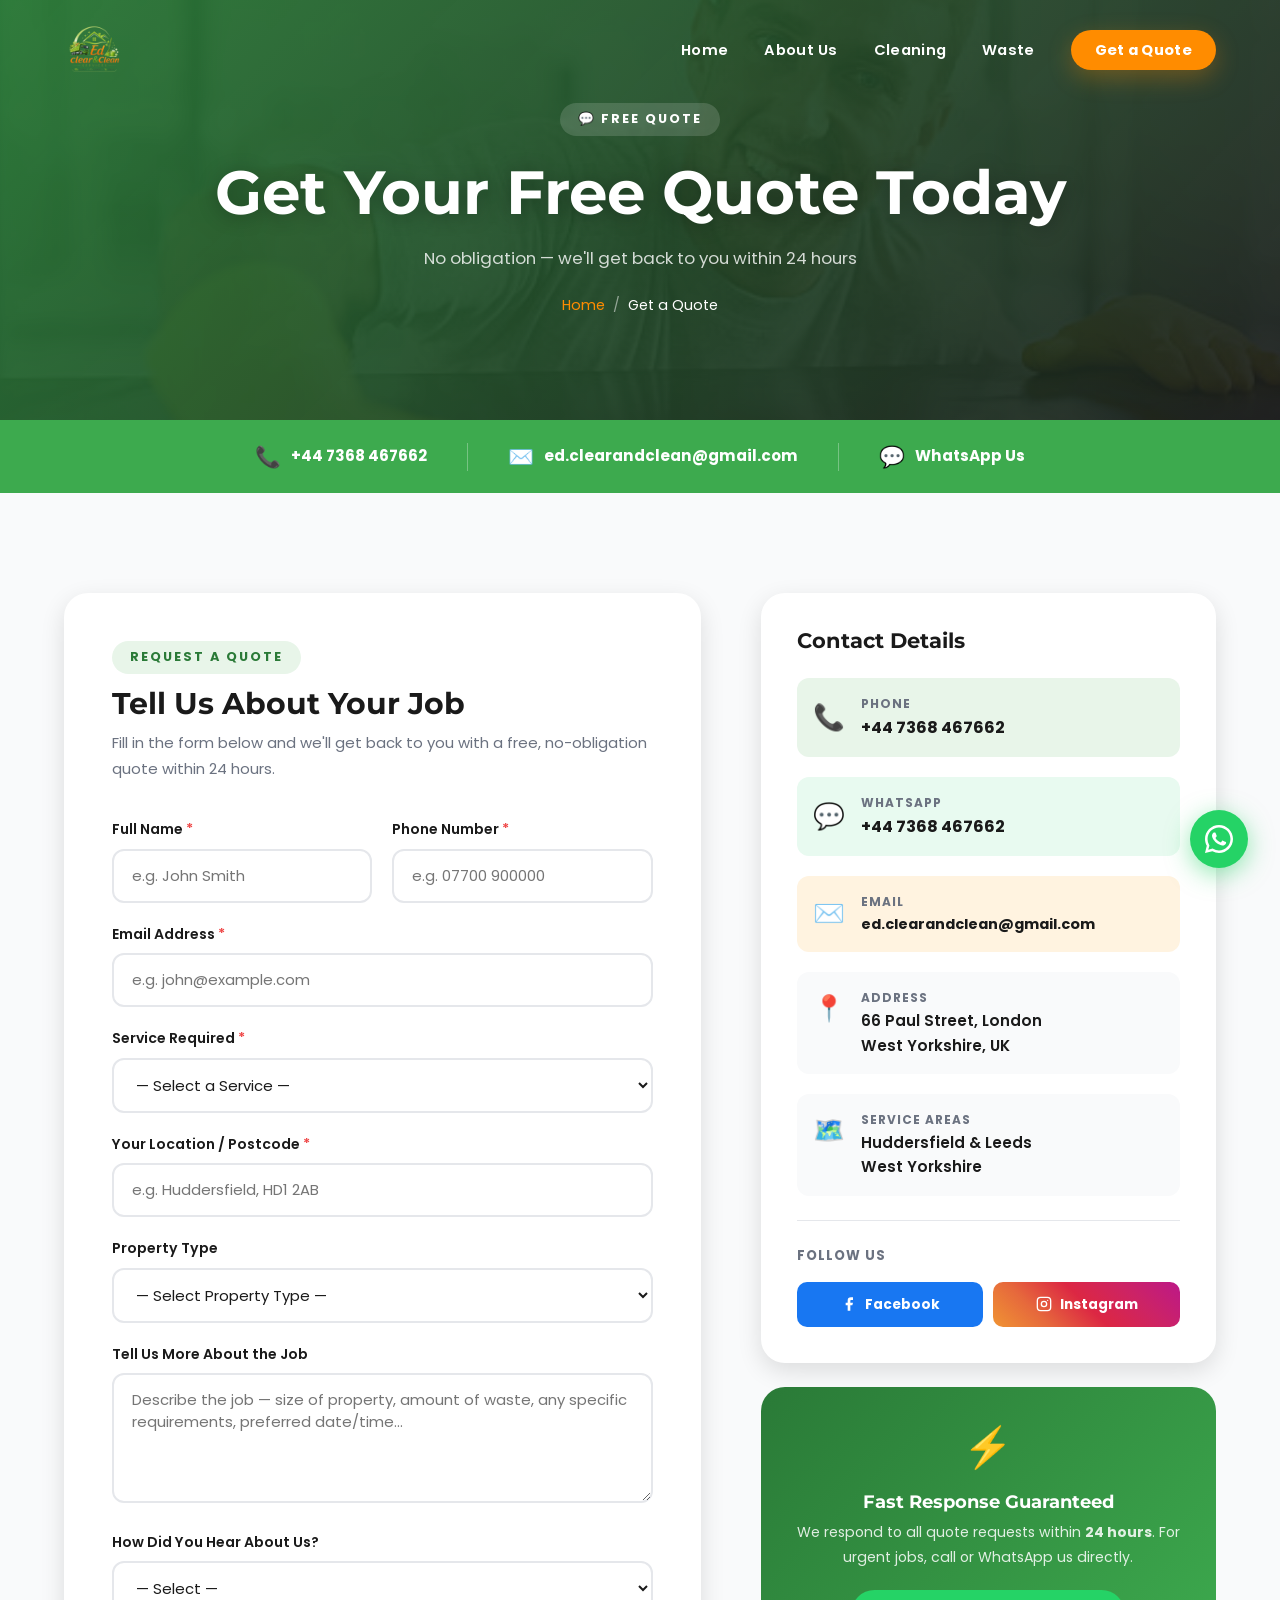
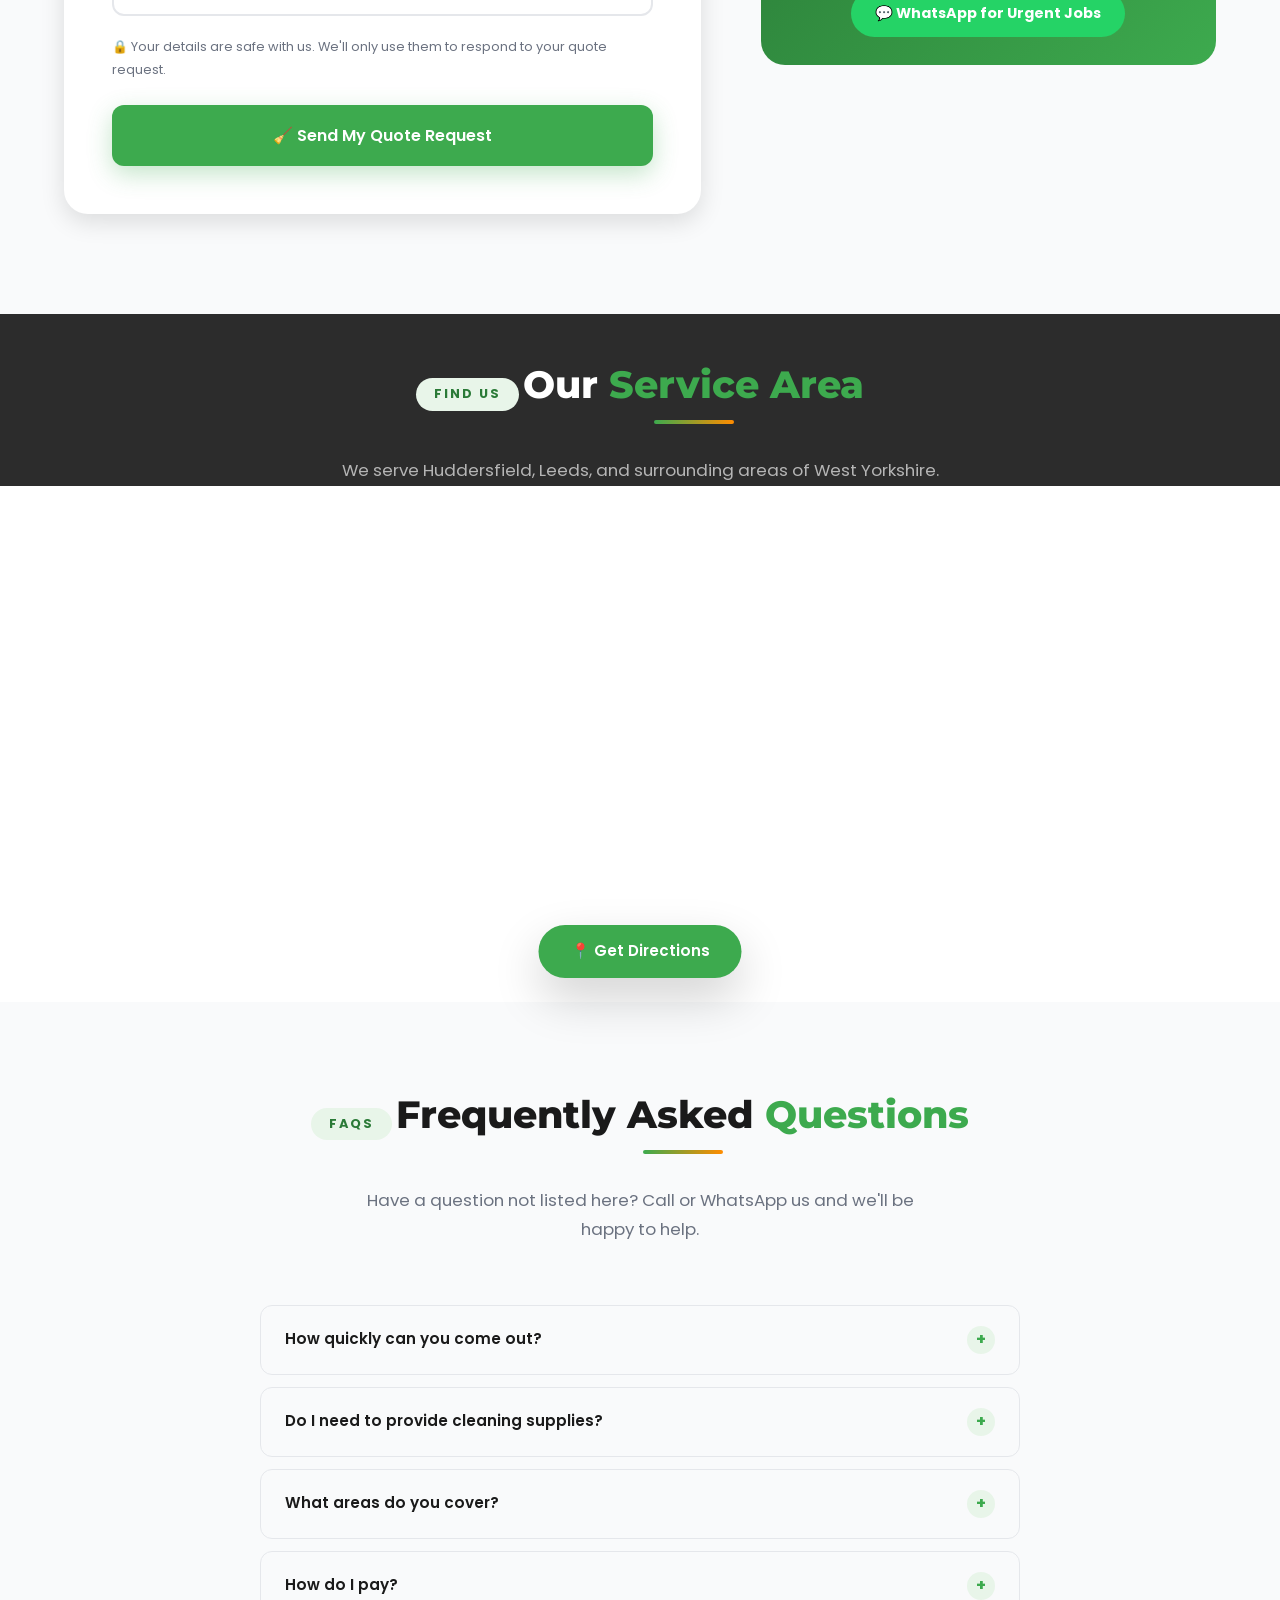
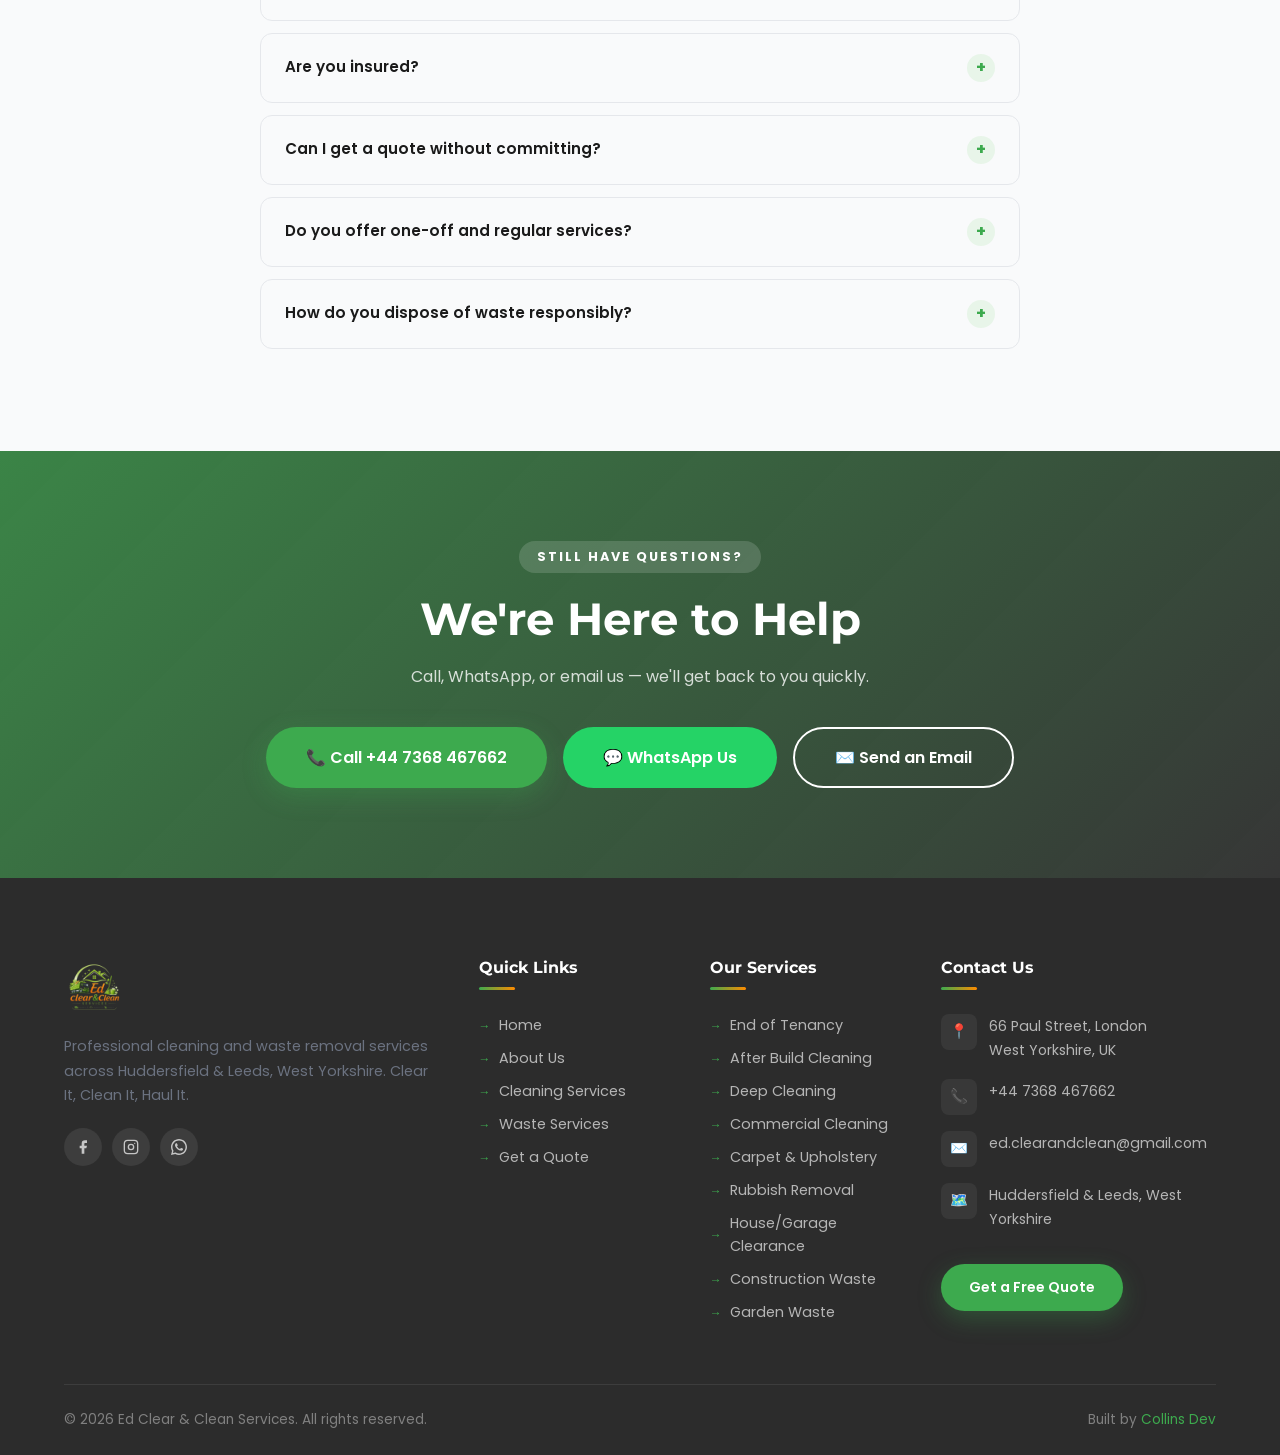
<file: ed-clear-and-clean/quote.html>
<!DOCTYPE html>
<html lang="en">
<head>
  <meta charset="UTF-8" />
  <meta name="viewport" content="width=device-width, initial-scale=1.0" />
  <meta name="description" content="Get a free quote from Ed Clear & Clean Services — Professional cleaning and waste removal in Huddersfield & Leeds, West Yorkshire." />
  <title>Get a Free Quote | Ed Clear & Clean Services</title>
  <link rel="stylesheet" href="assets/css/style.css" />
  <link rel="stylesheet" href="assets/css/animations.css" />
  <link rel="icon" type="image/png" href="assets/images/logo.png" />

  <!-- SEO & Open Graph -->
  <meta name="theme-color" content="#3DAA4E" />
  <meta property="og:type" content="website" />
  <meta property="og:site_name" content="Ed Clear & Clean Services" />
  <meta property="og:url" content="https://boisterous-pony-26fa65.netlify.app/quote.html" />
  <meta property="og:title" content="Get a Free Quote | Ed Clear & Clean Services" />
  <meta property="og:description" content="Request a free, no-obligation quote from Ed Clear & Clean Services. Cleaning and waste removal in Huddersfield & Leeds. We respond within 24 hours." />
  <meta property="og:image" content="https://boisterous-pony-26fa65.netlify.app/assets/images/og-image.jpg" />
  <meta property="og:image:width" content="1200" />
  <meta property="og:image:height" content="630" />
  <meta property="og:image:alt" content="Ed Clear & Clean — Get a Free Quote" />
  <meta name="twitter:card" content="summary_large_image" />
  <meta name="twitter:title" content="Get a Free Quote | Ed Clear & Clean Services" />
  <meta name="twitter:description" content="Free no-obligation quotes for cleaning and waste removal in Huddersfield & Leeds. We respond within 24 hours." />
  <meta name="twitter:image" content="https://boisterous-pony-26fa65.netlify.app/assets/images/og-image.jpg" />
</head>
<body>

<!-- PAGE LOADER -->
<div id="page-loader">
  <div class="loader-inner">
    <img src="assets/images/logo.png" alt="Ed Clear & Clean" onerror="this.style.display='none'" />
    <div style="color:#fff;font-family:'Montserrat',sans-serif;font-weight:800;font-size:1.1rem;margin-bottom:16px;letter-spacing:1px;">ED CLEAR &amp; CLEAN</div>
    <div class="loader-bar"><div class="loader-bar-fill"></div></div>
  </div>
</div>

<!-- ══════════════════════════════════════════════════════════
     HEADER
════════════════════════════════════════════════════════════ -->
<header id="header">
  <div class="container">
    <div class="header-inner">
      <a href="index.html" class="logo">
        <img src="assets/images/logo.png" alt="Ed Clear & Clean Services"
             onerror="this.outerHTML='<span style=\'font-family:Montserrat,sans-serif;font-weight:900;font-size:1.1rem;color:#fff;letter-spacing:1px;\'>Ed Clear&amp;Clean</span>'" />
      </a>
      <nav>
        <ul class="nav-links">
          <li><a href="index.html">Home</a></li>
          <li><a href="about.html">About Us</a></li>
          <li><a href="cleaning-services.html">Cleaning</a></li>
          <li><a href="waste-services.html">Waste</a></li>
          <li><a href="quote.html" class="nav-cta active">Get a Quote</a></li>
        </ul>
      </nav>
      <button class="hamburger" aria-label="Open menu">
        <span></span><span></span><span></span>
      </button>
    </div>
  </div>
</header>

<!-- MOBILE MENU -->
<div class="mobile-overlay"></div>
<nav class="mobile-menu">
  <a href="index.html">Home <span>→</span></a>
  <a href="about.html">About Us <span>→</span></a>
  <a href="cleaning-services.html">Cleaning Services <span>→</span></a>
  <a href="waste-services.html">Waste Services <span>→</span></a>
  <a href="quote.html">Get a Quote <span>→</span></a>
  <div class="mobile-menu-contact">
    <a href="tel:+44 7368 467662
">📞 +44 7368 467662
</a>
    <a href="https://wa.me/447368467662">💬 WhatsApp Us</a>
  </div>
</nav>

<!-- ══════════════════════════════════════════════════════════
     PAGE HERO
════════════════════════════════════════════════════════════ -->
<section class="page-hero" style="margin-top:0;padding:0;">
  <div class="page-hero-bg parallax-bg" data-speed="0.3">
    <!--
      EDIT IMAGE: Replace src with a friendly contact/quote hero image.
      Recommended: 1920x600px. A smiling team member, a clean home,
      or a professional shot of your service in action.
      Image is fully covered and centered — always visible.
    -->
    <img
      src="assets/images/contact/contact-hero.jpg"
      alt="Get a Free Quote"
      style="width:100%;height:100%;object-fit:cover;object-position:center;display:block;"
      onerror="this.style.display='none'"
    />
  </div>
  <div class="page-hero-overlay"></div>
  <div class="page-hero-content reveal">
    <div class="section-tag" style="background:rgba(255,255,255,0.15);color:#fff;margin-bottom:20px;">💬 Free Quote</div>
    <h1>Get Your Free Quote Today</h1>
    <p style="color:rgba(255,255,255,0.8);margin:12px auto 20px;max-width:540px;font-size:1.05rem;">No obligation — we'll get back to you within 24 hours</p>
    <nav class="breadcrumb" aria-label="breadcrumb">
      <a href="index.html">Home</a>
      <span>/</span>
      <span style="color:#fff;">Get a Quote</span>
    </nav>
  </div>
</section>

<!-- ══════════════════════════════════════════════════════════
     QUICK CONTACT STRIP
════════════════════════════════════════════════════════════ -->
<div style="background:var(--green);padding:20px 0;">
  <div class="container">
    <div style="display:flex;align-items:center;justify-content:center;gap:40px;flex-wrap:wrap;">
      <a href="tel:+44 7368 467662
" style="display:flex;align-items:center;gap:10px;color:#fff;font-weight:700;font-size:0.95rem;text-decoration:none;">
        <span style="font-size:1.3rem;">📞</span> +44 7368 467662

      </a>
      <div style="width:1px;height:28px;background:rgba(255,255,255,0.3);"></div>
      <a href="mailto:ed.clearandclean@gmail.com" style="display:flex;align-items:center;gap:10px;color:#fff;font-weight:700;font-size:0.95rem;text-decoration:none;">
        <span style="font-size:1.3rem;">✉️</span> ed.clearandclean@gmail.com
      </a>
      <div style="width:1px;height:28px;background:rgba(255,255,255,0.3);"></div>
      <a href="https://wa.me/447368467662" target="_blank" rel="noopener" style="display:flex;align-items:center;gap:10px;color:#fff;font-weight:700;font-size:0.95rem;text-decoration:none;">
        <span style="font-size:1.3rem;">💬</span> WhatsApp Us
      </a>
    </div>
  </div>
</div>

<!-- ══════════════════════════════════════════════════════════
     QUOTE FORM + CONTACT INFO
════════════════════════════════════════════════════════════ -->
<section style="padding:100px 0;background:var(--off-white);">
  <div class="container">
    <div style="display:grid;grid-template-columns:1.4fr 1fr;gap:60px;align-items:start;">

      <!-- ── FORM SIDE ── -->
      <div class="reveal-left">
        <div style="background:#fff;border-radius:24px;padding:48px;box-shadow:var(--shadow-md);">

          <div class="section-tag" style="margin-bottom:12px;">Request a Quote</div>
          <h2 style="font-size:1.9rem;margin-bottom:8px;">Tell Us About Your Job</h2>
          <p style="margin-bottom:36px;font-size:0.93rem;">Fill in the form below and we'll get back to you with a free, no-obligation quote within 24 hours.</p>

          <!-- SUCCESS STATE -->
          <div class="form-success" id="formSuccess">
            <div class="success-checkmark">✓</div>
            <h3 style="margin-bottom:12px;color:var(--green);">Quote Request Sent!</h3>
            <p>Thank you! We've received your request and will get back to you within 24 hours.<br/>Feel free to call or WhatsApp us if you need a faster response.</p>
            <div style="display:flex;gap:12px;justify-content:center;margin-top:24px;flex-wrap:wrap;">
              <a href="tel:+44 7368 467662
" class="btn btn-primary" style="padding:12px 28px;">📞 Call Us Now</a>
              <a href="https://wa.me/447368467662" class="btn" style="background:#25D366;color:#fff;padding:12px 28px;">💬 WhatsApp</a>
            </div>
          </div>

          <!-- FORM -->
          <form id="quoteForm" action="https://api.web3forms.com/submit" method="POST" novalidate>

            <!-- Web3Forms hidden fields -->
            <input type="hidden" name="access_key" value="897c9356-4bdf-400f-9892-a941b9706505" />
            <input type="hidden" name="subject" value="New Quote Request — Ed Clear & Clean Services" />
            <input type="hidden" name="from_name" value="Ed Clear & Clean Website" />
            <input type="hidden" name="redirect" value="false" />

            <!-- SUCCESS STATE -->


            <!-- Name + Phone row -->
            <div style="display:grid;grid-template-columns:1fr 1fr;gap:20px;">
              <div class="form-group">
                <label for="name">Full Name <span style="color:#ef4444;">*</span></label>
                <input type="text" id="name" name="name" placeholder="e.g. John Smith" required />
              </div>
              <div class="form-group">
                <label for="phone">Phone Number <span style="color:#ef4444;">*</span></label>
                <input type="tel" id="phone" name="phone" placeholder="e.g. 07700 900000" required />
              </div>
            </div>

            <!-- Email -->
            <div class="form-group">
              <label for="email">Email Address <span style="color:#ef4444;">*</span></label>
              <input type="email" id="email" name="email" placeholder="e.g. john@example.com" required />
            </div>

            <!-- Service -->
            <div class="form-group">
              <label for="service">Service Required <span style="color:#ef4444;">*</span></label>
              <select id="service" name="service" required>
                <option value="">— Select a Service —</option>
                <optgroup label="🧹 Cleaning Services">
                  <option value="end-of-tenancy">End of Tenancy Cleaning</option>
                  <option value="after-build">After Build Cleaning</option>
                  <option value="deep-cleaning">Deep Cleaning</option>
                  <option value="commercial-cleaning">Commercial / Office Cleaning</option>
                  <option value="carpet-cleaning">Carpet &amp; Upholstery Cleaning</option>
                </optgroup>
                <optgroup label="🚛 Waste Services">
                  <option value="rubbish-removal">Rubbish Removal</option>
                  <option value="garage-clearance">House / Garage Clearance</option>
                  <option value="construction-waste">Construction Waste</option>
                  <option value="garden-waste">Garden Waste</option>
                </optgroup>
                <option value="multiple">Multiple Services</option>
                <option value="other">Other / Not Sure</option>
              </select>
            </div>

            <!-- Location -->
            <div class="form-group">
              <label for="location">Your Location / Postcode <span style="color:#ef4444;">*</span></label>
              <input type="text" id="location" name="location" placeholder="e.g. Huddersfield, HD1 2AB" required />
            </div>

            <!-- Property type -->
            <div class="form-group">
              <label for="property">Property Type</label>
              <select id="property" name="property">
                <option value="">— Select Property Type —</option>
                <option value="house">House</option>
                <option value="flat">Flat / Apartment</option>
                <option value="office">Office / Commercial</option>
                <option value="garage">Garage / Storage</option>
                <option value="garden">Garden</option>
                <option value="construction-site">Construction Site</option>
                <option value="other">Other</option>
              </select>
            </div>

            <!-- Message -->
            <div class="form-group">
              <label for="message">Tell Us More About the Job</label>
              <textarea id="message" name="message" placeholder="Describe the job — size of property, amount of waste, any specific requirements, preferred date/time..."></textarea>
            </div>

            <!-- How did you hear -->
            <div class="form-group">
              <label for="source">How Did You Hear About Us?</label>
              <select id="source" name="source">
                <option value="">— Select —</option>
                <option value="google">Google Search</option>
                <option value="facebook">Facebook</option>
                <option value="instagram">Instagram</option>
                <option value="whatsapp">WhatsApp</option>
                <option value="referral">Friend / Family Referral</option>
                <option value="other">Other</option>
              </select>
            </div>

            <!-- Privacy note -->
            <p style="font-size:0.8rem;color:var(--gray);margin-bottom:24px;">
              🔒 Your details are safe with us. We'll only use them to respond to your quote request.
            </p>

            <button type="submit" class="btn btn-primary" style="width:100%;justify-content:center;padding:18px;font-size:1rem;border-radius:12px;">
              🧹 Send My Quote Request
            </button>

          </form>
        </div>
      </div>

      <!-- ── CONTACT INFO SIDE ── -->
      <div class="reveal-right" style="position:sticky;top:100px;">

        <!-- Contact Card -->
        <div style="background:#fff;border-radius:24px;padding:36px;box-shadow:var(--shadow-md);margin-bottom:24px;">
          <h3 style="margin-bottom:24px;font-size:1.3rem;">Contact Details</h3>

          <div style="display:flex;flex-direction:column;gap:20px;">
            <a href="tel:+44 7368 467662
" style="display:flex;gap:16px;align-items:center;text-decoration:none;padding:16px;background:var(--green-light);border-radius:12px;transition:var(--transition);" onmouseover="this.style.background='var(--green)';this.querySelector('span').style.color='#fff';this.querySelector('div').style.color='#fff'" onmouseout="this.style.background='var(--green-light)';this.querySelector('span').style.color='var(--green)';this.querySelector('div').style.color='var(--dark)'">
              <span style="font-size:1.6rem;color:var(--green);transition:color 0.3s;">📞</span>
              <div style="transition:color 0.3s;">
                <div style="font-size:0.75rem;font-weight:700;text-transform:uppercase;letter-spacing:1px;color:var(--gray);margin-bottom:2px;">Phone</div>
                <div style="font-weight:700;color:var(--dark);font-size:1rem;">+44 7368 467662
</div>
              </div>
            </a>

            <a href="https://wa.me/447368467662" target="_blank" rel="noopener" style="display:flex;gap:16px;align-items:center;text-decoration:none;padding:16px;background:#e8faf0;border-radius:12px;transition:var(--transition);" onmouseover="this.style.background='#25D366';this.querySelector('.wa-label').style.color='#fff';this.querySelector('.wa-num').style.color='#fff'" onmouseout="this.style.background='#e8faf0';this.querySelector('.wa-label').style.color='var(--gray)';this.querySelector('.wa-num').style.color='var(--dark)'">
              <span style="font-size:1.6rem;">💬</span>
              <div>
                <div class="wa-label" style="font-size:0.75rem;font-weight:700;text-transform:uppercase;letter-spacing:1px;color:var(--gray);margin-bottom:2px;transition:color 0.3s;">WhatsApp</div>
                <div class="wa-num" style="font-weight:700;color:var(--dark);font-size:1rem;transition:color 0.3s;">+44 7368 467662
</div>
              </div>
            </a>

            <a href="mailto:ed.clearandclean@gmail.com" style="display:flex;gap:16px;align-items:center;text-decoration:none;padding:16px;background:var(--orange-light);border-radius:12px;">
              <span style="font-size:1.6rem;">✉️</span>
              <div>
                <div style="font-size:0.75rem;font-weight:700;text-transform:uppercase;letter-spacing:1px;color:var(--gray);margin-bottom:2px;">Email</div>
                <div style="font-weight:700;color:var(--dark);font-size:0.9rem;">ed.clearandclean@gmail.com</div>
              </div>
            </a>

            <div style="display:flex;gap:16px;align-items:flex-start;padding:16px;background:var(--off-white);border-radius:12px;">
              <span style="font-size:1.6rem;">📍</span>
              <div>
                <div style="font-size:0.75rem;font-weight:700;text-transform:uppercase;letter-spacing:1px;color:var(--gray);margin-bottom:2px;">Address</div>
                <div style="font-weight:600;color:var(--dark);font-size:0.95rem;">66 Paul Street, London<br/>West Yorkshire, UK</div>
              </div>
            </div>

            <div style="display:flex;gap:16px;align-items:flex-start;padding:16px;background:var(--off-white);border-radius:12px;">
              <span style="font-size:1.6rem;">🗺️</span>
              <div>
                <div style="font-size:0.75rem;font-weight:700;text-transform:uppercase;letter-spacing:1px;color:var(--gray);margin-bottom:2px;">Service Areas</div>
                <div style="font-weight:600;color:var(--dark);font-size:0.95rem;">Huddersfield &amp; Leeds<br/>West Yorkshire</div>
              </div>
            </div>
          </div>

          <!-- Social links -->
          <div style="margin-top:24px;padding-top:24px;border-top:1px solid var(--gray-light);">
            <p style="font-size:0.82rem;font-weight:700;text-transform:uppercase;letter-spacing:1px;color:var(--gray);margin-bottom:14px;">Follow Us</p>
            <div style="display:flex;gap:10px;">
              <a href="https://web.facebook.com/profile.php?id=100007637478440" target="_blank" rel="noopener"
                 style="flex:1;display:flex;align-items:center;justify-content:center;gap:8px;padding:12px;background:#1877F2;color:#fff;border-radius:10px;font-size:0.85rem;font-weight:700;text-decoration:none;">
                <svg width="16" height="16" viewBox="0 0 24 24" fill="white"><path d="M18 2h-3a5 5 0 0 0-5 5v3H7v4h3v8h4v-8h3l1-4h-4V7a1 1 0 0 1 1-1h3z"/></svg>
                Facebook
              </a>
              <a href="https://www.instagram.com/abazuoh/" target="_blank" rel="noopener"
                 style="flex:1;display:flex;align-items:center;justify-content:center;gap:8px;padding:12px;background:linear-gradient(45deg,#f09433,#e6683c,#dc2743,#cc2366,#bc1888);color:#fff;border-radius:10px;font-size:0.85rem;font-weight:700;text-decoration:none;">
                <svg width="16" height="16" viewBox="0 0 24 24" fill="none" stroke="white" stroke-width="2"><rect x="2" y="2" width="20" height="20" rx="5" ry="5"/><circle cx="12" cy="12" r="4"/><circle cx="17.5" cy="6.5" r="1" fill="white" stroke="none"/></svg>
                Instagram
              </a>
            </div>
          </div>
        </div>

        <!-- Response time card -->
        <div style="background:linear-gradient(135deg,var(--green-dark),var(--green));border-radius:24px;padding:28px;color:#fff;text-align:center;">
          <div style="font-size:2.5rem;margin-bottom:12px;">⚡</div>
          <h4 style="color:#fff;margin-bottom:8px;font-size:1.1rem;">Fast Response Guaranteed</h4>
          <p style="color:rgba(255,255,255,0.85);font-size:0.88rem;margin-bottom:20px;">We respond to all quote requests within <strong>24 hours</strong>. For urgent jobs, call or WhatsApp us directly.</p>
          <a href="https://wa.me/447368467662" target="_blank" rel="noopener"
             style="display:inline-flex;align-items:center;gap:8px;background:#25D366;color:#fff;padding:12px 24px;border-radius:50px;font-weight:700;font-size:0.9rem;text-decoration:none;">
            💬 WhatsApp for Urgent Jobs
          </a>
        </div>

      </div>
    </div>
  </div>
</section>

<!-- ══════════════════════════════════════════════════════════
     GOOGLE MAP
════════════════════════════════════════════════════════════ -->
<section style="padding:0;position:relative;">
  <div style="background:var(--dark-2);padding:48px 0 0;">
    <div class="container">
      <div class="section-header reveal" style="margin-bottom:36px;">
        <span class="section-tag">Find Us</span>
        <h2 class="section-title" style="color:#fff;">
          Our <span>Service Area</span>
          <span class="underline-draw"></span>
        </h2>
        <p class="section-subtitle" style="color:rgba(255,255,255,0.65);">We serve Huddersfield, Leeds, and surrounding areas of West Yorkshire.</p>
      </div>
    </div>
  </div>
  <!--
    EDIT MAP: The iframe below embeds a Google Map of Huddersfield.
    To update: go to maps.google.com, search your address, click Share,
    click "Embed a map", copy the iframe src URL and replace the one below.
  -->
  <div style="position:relative;">
    <iframe
      src="https://www.google.com/maps/embed?pb=!1m18!1m12!1m3!1d75401.07!2d-1.8262!3d53.6458!2m3!1f0!2f0!3f0!3m2!1i1024!2i768!4f13.1!3m3!1m2!1s0x487be1c95bf6c3af%3A0x12b1beefb5af3d1f!2sHuddersfield!5e0!3m2!1sen!2suk!4v1700000000000"
      width="100%"
      height="480"
      style="display:block;border:0;filter:grayscale(20%) contrast(1.1);"
      allowfullscreen=""
      loading="lazy"
      referrerpolicy="no-referrer-when-downgrade"
      title="Ed Clear & Clean Services — Huddersfield, West Yorkshire">
    </iframe>
    <!-- Map overlay button -->
    <div style="position:absolute;bottom:24px;left:50%;transform:translateX(-50%);z-index:2;">
      <a href="https://maps.google.com/?q=Huddersfield,+West+Yorkshire" target="_blank" rel="noopener"
         class="btn btn-primary" style="box-shadow:var(--shadow-lg);padding:14px 32px;">
        📍 Get Directions
      </a>
    </div>
  </div>
</section>

<!-- ══════════════════════════════════════════════════════════
     FAQ SECTION
════════════════════════════════════════════════════════════ -->
<section style="background:var(--off-white);">
  <div class="container">
    <div class="section-header reveal">
      <span class="section-tag">FAQs</span>
      <h2 class="section-title">
        Frequently Asked <span>Questions</span>
        <span class="underline-draw"></span>
      </h2>
      <p class="section-subtitle">Have a question not listed here? Call or WhatsApp us and we'll be happy to help.</p>
    </div>

    <div style="max-width:760px;margin:0 auto;">

      <div class="faq-item reveal">
        <div class="faq-question">
          How quickly can you come out?
          <div class="faq-icon">+</div>
        </div>
        <div class="faq-answer">
          We aim to respond to all enquiries within 24 hours. For urgent jobs, we offer same-day availability depending on our schedule. The best way to get a fast response is to call or WhatsApp us directly on +44 7368 467662
.
        </div>
      </div>

      <div class="faq-item reveal delay-1">
        <div class="faq-question">
          Do I need to provide cleaning supplies?
          <div class="faq-icon">+</div>
        </div>
        <div class="faq-answer">
          No — we bring all our own professional-grade cleaning equipment and products. You don't need to provide anything. We use eco-friendly products where possible and always choose products that are safe for your home, children, and pets.
        </div>
      </div>

      <div class="faq-item reveal delay-2">
        <div class="faq-question">
          What areas do you cover?
          <div class="faq-icon">+</div>
        </div>
        <div class="faq-answer">
          We are based in Huddersfield and serve Huddersfield, Leeds, and the surrounding areas of West Yorkshire. If you're unsure whether we cover your area, just give us a call or send us a WhatsApp and we'll let you know.
        </div>
      </div>

      <div class="faq-item reveal delay-3">
        <div class="faq-question">
          How do I pay?
          <div class="faq-icon">+</div>
        </div>
        <div class="faq-answer">
          We handle payment directly — there is no online payment on this website. Once we've discussed your job and agreed on a price, we'll arrange payment before or after the work is completed. We accept bank transfer and cash. Full payment details will be provided when we confirm your booking.
        </div>
      </div>

      <div class="faq-item reveal">
        <div class="faq-question">
          Are you insured?
          <div class="faq-icon">+</div>
        </div>
        <div class="faq-answer">
          Yes — we are fully insured. This means you have complete peace of mind on every job we carry out. Our insurance covers both cleaning and waste removal services across all our service areas.
        </div>
      </div>

      <div class="faq-item reveal delay-1">
        <div class="faq-question">
          Can I get a quote without committing?
          <div class="faq-icon">+</div>
        </div>
        <div class="faq-answer">
          Absolutely. All our quotes are completely free and come with no obligation whatsoever. Simply fill in the form above, call us, or send us a WhatsApp — we'll give you an honest, fair quote and you can decide from there.
        </div>
      </div>

      <div class="faq-item reveal delay-2">
        <div class="faq-question">
          Do you offer one-off and regular services?
          <div class="faq-icon">+</div>
        </div>
        <div class="faq-answer">
          Yes — we offer both one-off and regular/recurring services. For commercial cleaning especially, we can set up a regular schedule that works around your business hours. Get in touch to discuss what works best for you.
        </div>
      </div>

      <div class="faq-item reveal delay-3">
        <div class="faq-question">
          How do you dispose of waste responsibly?
          <div class="faq-icon">+</div>
        </div>
        <div class="faq-answer">
          We sort all collected waste and dispose of it in accordance with UK waste regulations. We recycle wherever possible and take all waste to licensed disposal facilities. We are committed to minimising our environmental impact on every job.
        </div>
      </div>

    </div>
  </div>
</section>

<!-- ══════════════════════════════════════════════════════════
     FINAL CTA STRIP
════════════════════════════════════════════════════════════ -->
<div class="cta-banner">
  <div class="cta-banner-bg parallax-bg" data-speed="0.3">
    <img src="assets/images/hero/cta-bg.jpg" alt="" style="width:100%;height:100%;object-fit:cover;" onerror="this.style.display='none'" />
  </div>
  <div class="cta-banner-overlay"></div>
  <div class="container cta-banner-content reveal">
    <div class="section-tag" style="background:rgba(255,255,255,0.15);color:#fff;margin-bottom:20px;">Still Have Questions?</div>
    <h2>We're Here to Help</h2>
    <p>Call, WhatsApp, or email us — we'll get back to you quickly.</p>
    <div class="cta-buttons">
      <a href="tel:+44 7368 467662
" class="btn btn-primary" style="font-size:1rem;padding:16px 40px;">📞 Call +44 7368 467662
</a>
      <a href="https://wa.me/447368467662" class="btn" style="background:#25D366;color:#fff;font-size:1rem;padding:16px 40px;">💬 WhatsApp Us</a>
      <a href="mailto:ed.clearandclean@gmail.com" class="btn btn-outline" style="font-size:1rem;padding:16px 40px;">✉️ Send an Email</a>
    </div>
  </div>
</div>

<!-- ══════════════════════════════════════════════════════════
     FOOTER
════════════════════════════════════════════════════════════ -->
<footer>
  <div class="container">
    <div class="footer-grid">
      <div class="footer-col footer-logo">
        <img src="assets/images/logo.png" alt="Ed Clear & Clean Services"
             onerror="this.outerHTML='<div style=\'font-family:Montserrat,sans-serif;font-weight:900;font-size:1.3rem;color:#fff;margin-bottom:16px;\'>Ed Clear&amp;Clean</div>'" />
        <p>Professional cleaning and waste removal services across Huddersfield &amp; Leeds, West Yorkshire. Clear It, Clean It, Haul It.</p>
        <div class="footer-social">
          <a href="https://web.facebook.com/profile.php?id=100007637478440" target="_blank" rel="noopener" title="Facebook">
            <svg width="16" height="16" viewBox="0 0 24 24" fill="currentColor"><path d="M18 2h-3a5 5 0 0 0-5 5v3H7v4h3v8h4v-8h3l1-4h-4V7a1 1 0 0 1 1-1h3z"/></svg>
          </a>
          <a href="https://www.instagram.com/abazuoh/" target="_blank" rel="noopener" title="Instagram">
            <svg width="16" height="16" viewBox="0 0 24 24" fill="none" stroke="currentColor" stroke-width="2"><rect x="2" y="2" width="20" height="20" rx="5" ry="5"/><circle cx="12" cy="12" r="4"/><circle cx="17.5" cy="6.5" r="1" fill="currentColor" stroke="none"/></svg>
          </a>
          <a href="https://wa.me/447368467662" target="_blank" rel="noopener" title="WhatsApp">
            <svg width="16" height="16" viewBox="0 0 24 24" fill="currentColor"><path d="M17.472 14.382c-.297-.149-1.758-.867-2.03-.967-.273-.099-.471-.148-.67.15-.197.297-.767.966-.94 1.164-.173.199-.347.223-.644.075-.297-.15-1.255-.463-2.39-1.475-.883-.788-1.48-1.761-1.653-2.059-.173-.297-.018-.458.13-.606.134-.133.298-.347.446-.52.149-.174.198-.298.298-.497.099-.198.05-.371-.025-.52-.075-.149-.669-1.612-.916-2.207-.242-.579-.487-.5-.669-.51-.173-.008-.371-.01-.57-.01-.198 0-.52.074-.792.372-.272.297-1.04 1.016-1.04 2.479 0 1.462 1.065 2.875 1.213 3.074.149.198 2.096 3.2 5.077 4.487.709.306 1.262.489 1.694.625.712.227 1.36.195 1.871.118.571-.085 1.758-.719 2.006-1.413.248-.694.248-1.289.173-1.413-.074-.124-.272-.198-.57-.347zM12 0C5.373 0 0 5.373 0 12c0 2.123.558 4.114 1.528 5.837L0 24l6.335-1.607A11.945 11.945 0 0 0 12 24c6.627 0 12-5.373 12-12S18.627 0 12 0zm0 21.818a9.793 9.793 0 0 1-5.064-1.41l-.363-.215-3.762.955.998-3.652-.236-.374A9.793 9.793 0 0 1 2.182 12C2.182 6.575 6.575 2.182 12 2.182S21.818 6.575 21.818 12 17.425 21.818 12 21.818z"/></svg>
          </a>
        </div>
      </div>
      <div class="footer-col">
        <h4>Quick Links</h4>
        <ul class="footer-links">
          <li><a href="index.html">Home</a></li>
          <li><a href="about.html">About Us</a></li>
          <li><a href="cleaning-services.html">Cleaning Services</a></li>
          <li><a href="waste-services.html">Waste Services</a></li>
          <li><a href="quote.html">Get a Quote</a></li>
        </ul>
      </div>
      <div class="footer-col">
        <h4>Our Services</h4>
        <ul class="footer-links">
          <li><a href="cleaning-services.html#end-of-tenancy">End of Tenancy</a></li>
          <li><a href="cleaning-services.html#after-build">After Build Cleaning</a></li>
          <li><a href="cleaning-services.html#deep-cleaning">Deep Cleaning</a></li>
          <li><a href="cleaning-services.html#commercial">Commercial Cleaning</a></li>
          <li><a href="cleaning-services.html#carpet">Carpet &amp; Upholstery</a></li>
          <li><a href="waste-services.html#rubbish">Rubbish Removal</a></li>
          <li><a href="waste-services.html#garage">House/Garage Clearance</a></li>
          <li><a href="waste-services.html#construction">Construction Waste</a></li>
          <li><a href="waste-services.html#garden">Garden Waste</a></li>
        </ul>
      </div>
      <div class="footer-col">
        <h4>Contact Us</h4>
        <div class="footer-contact-item">
          <div class="footer-contact-icon">📍</div>
          <p>66 Paul Street, London<br/>West Yorkshire, UK</p>
        </div>
        <div class="footer-contact-item">
          <div class="footer-contact-icon">📞</div>
          <p><a href="tel:+44 7368 467662
">+44 7368 467662
</a></p>
        </div>
        <div class="footer-contact-item">
          <div class="footer-contact-icon">✉️</div>
          <p><a href="mailto:ed.clearandclean@gmail.com">ed.clearandclean@gmail.com</a></p>
        </div>
        <div class="footer-contact-item">
          <div class="footer-contact-icon">🗺️</div>
          <p>Huddersfield &amp; Leeds, West Yorkshire</p>
        </div>
        <a href="quote.html" class="btn btn-primary" style="margin-top:16px;padding:12px 28px;font-size:0.88rem;">Get a Free Quote</a>
      </div>
    </div>
    <div class="footer-bottom">
      <span>© 2026 Ed Clear &amp; Clean Services. All rights reserved.</span>
      <span>Built by <a href="https://collins-dev.netlify.app" target="_blank">Collins Dev</a></span>
    </div>
  </div>
</footer>

<!-- WhatsApp Float -->
<a href="https://wa.me/447368467662" class="whatsapp-float" target="_blank" rel="noopener" aria-label="Chat on WhatsApp">
  <svg viewBox="0 0 24 24"><path d="M17.472 14.382c-.297-.149-1.758-.867-2.03-.967-.273-.099-.471-.148-.67.15-.197.297-.767.966-.94 1.164-.173.199-.347.223-.644.075-.297-.15-1.255-.463-2.39-1.475-.883-.788-1.48-1.761-1.653-2.059-.173-.297-.018-.458.13-.606.134-.133.298-.347.446-.52.149-.174.198-.298.298-.497.099-.198.05-.371-.025-.52-.075-.149-.669-1.612-.916-2.207-.242-.579-.487-.5-.669-.51-.173-.008-.371-.01-.57-.01-.198 0-.52.074-.792.372-.272.297-1.04 1.016-1.04 2.479 0 1.462 1.065 2.875 1.213 3.074.149.198 2.096 3.2 5.077 4.487.709.306 1.262.489 1.694.625.712.227 1.36.195 1.871.118.571-.085 1.758-.719 2.006-1.413.248-.694.248-1.289.173-1.413-.074-.124-.272-.198-.57-.347zM12 0C5.373 0 0 5.373 0 12c0 2.123.558 4.114 1.528 5.837L0 24l6.335-1.607A11.945 11.945 0 0 0 12 24c6.627 0 12-5.373 12-12S18.627 0 12 0zm0 21.818a9.793 9.793 0 0 1-5.064-1.41l-.363-.215-3.762.955.998-3.652-.236-.374A9.793 9.793 0 0 1 2.182 12C2.182 6.575 6.575 2.182 12 2.182S21.818 6.575 21.818 12 17.425 21.818 12 21.818z"/></svg>
</a>
<button class="back-to-top" aria-label="Back to top">↑</button>

<script src="assets/js/main.js"></script>

<!-- Auto-select service from URL parameter -->
<script>
  const params = new URLSearchParams(window.location.search);
  const serviceParam = params.get('service');
  if (serviceParam) {
    const select = document.getElementById('service');
    if (select) {
      for (let opt of select.options) {
        if (opt.value === serviceParam) { opt.selected = true; break; }
      }
    }
  }
</script>

</body>
</html>
</file>
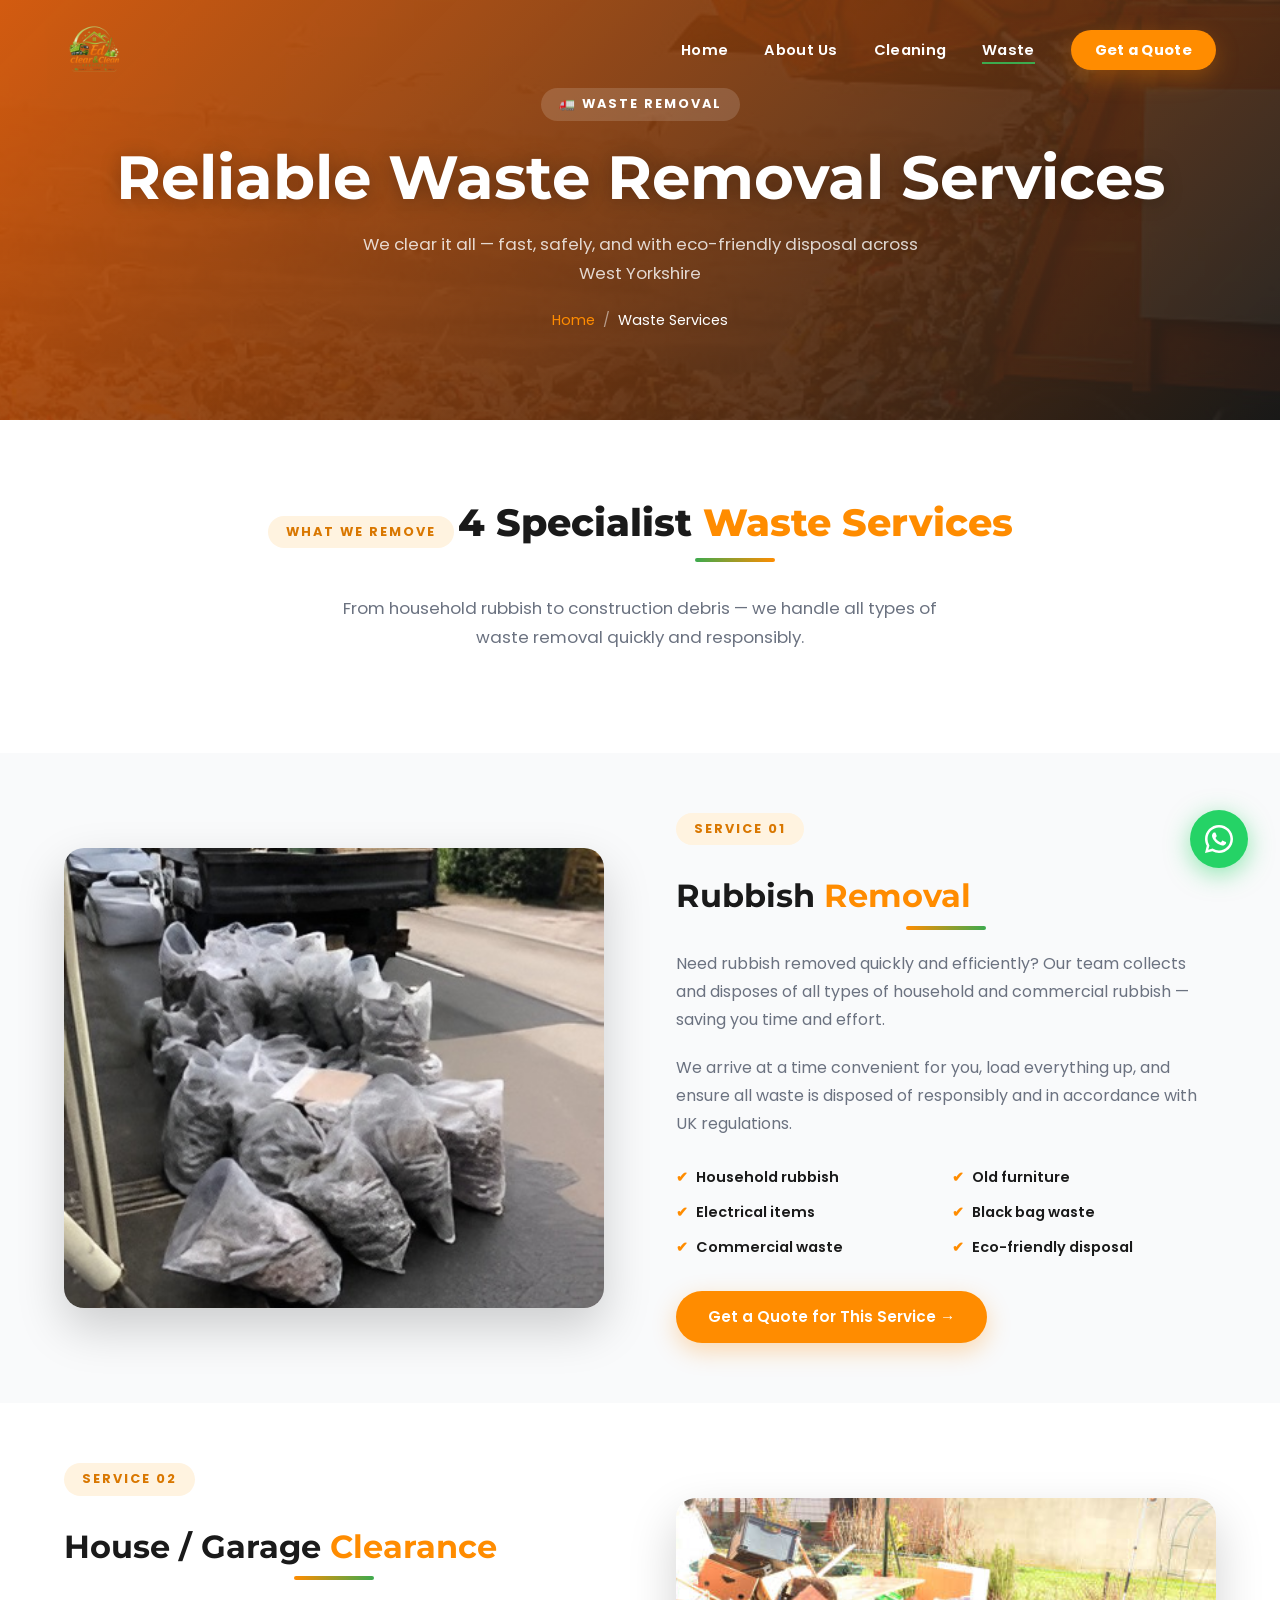
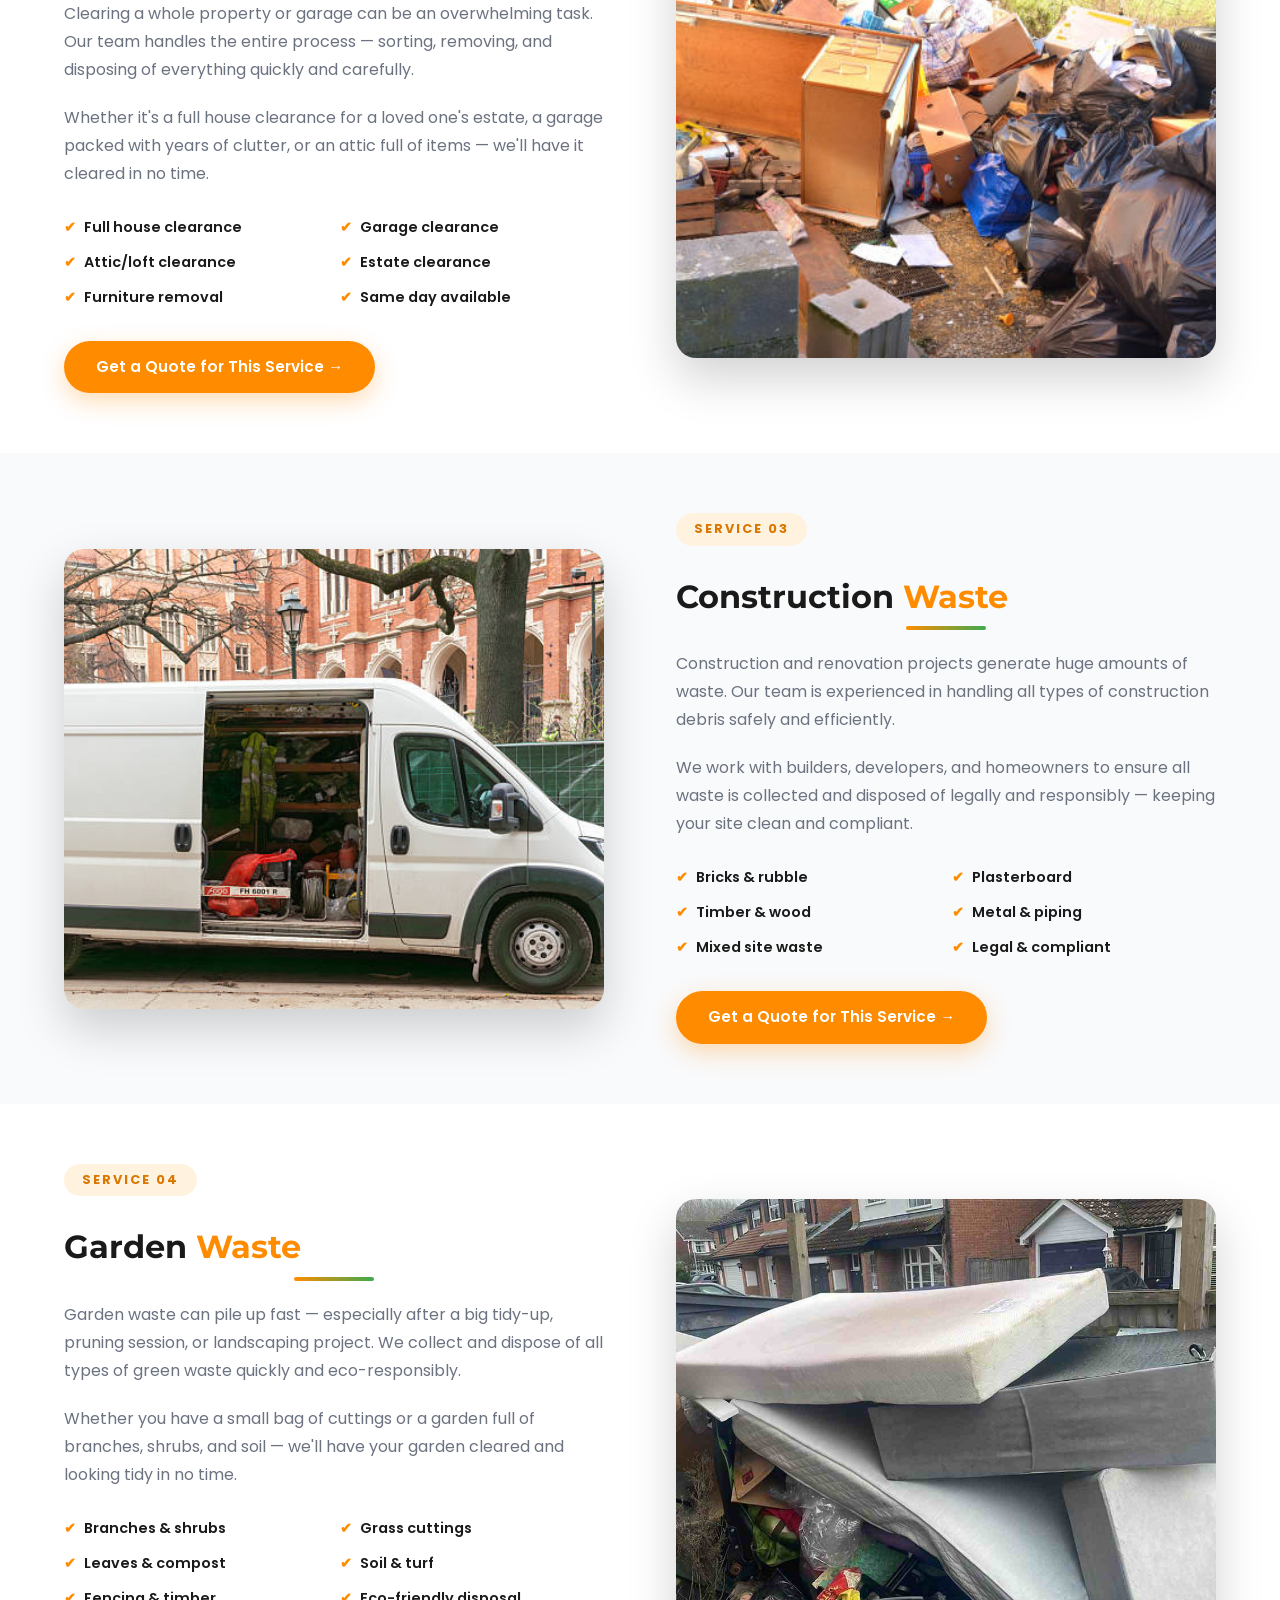
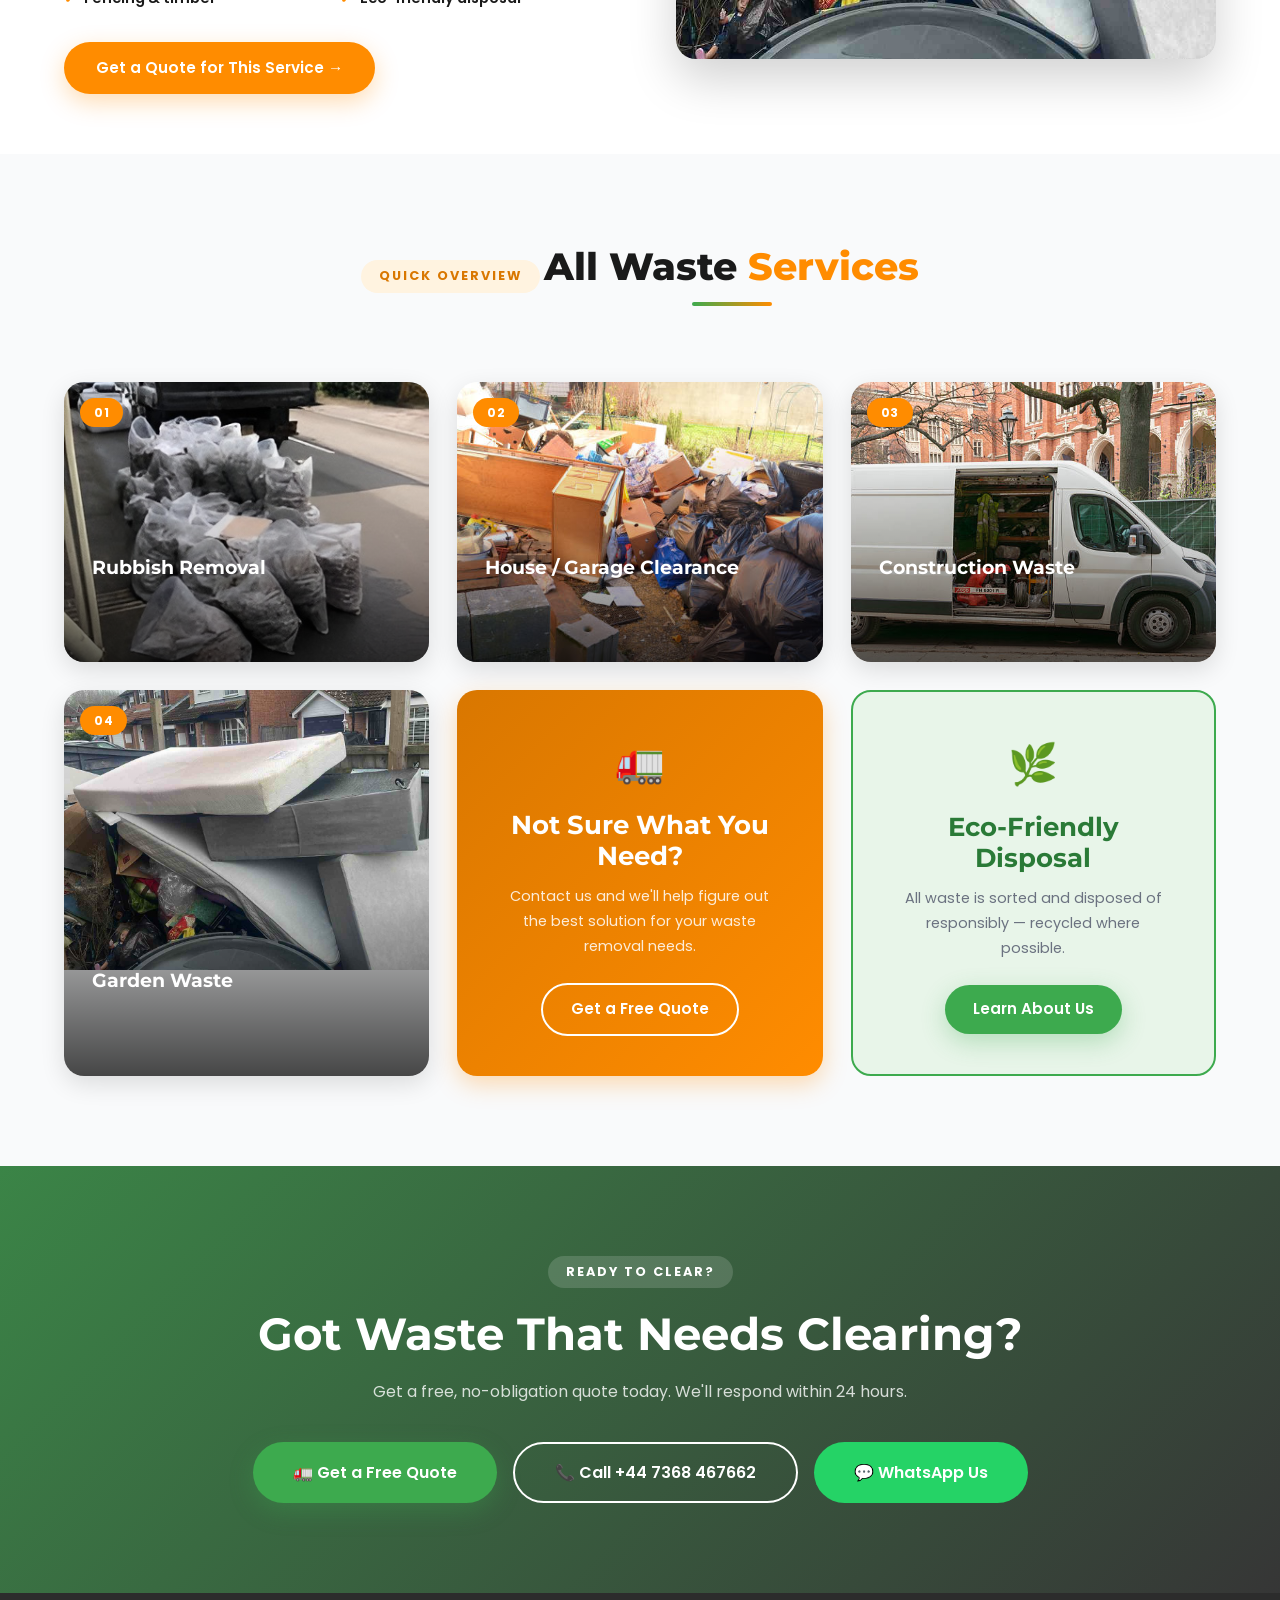
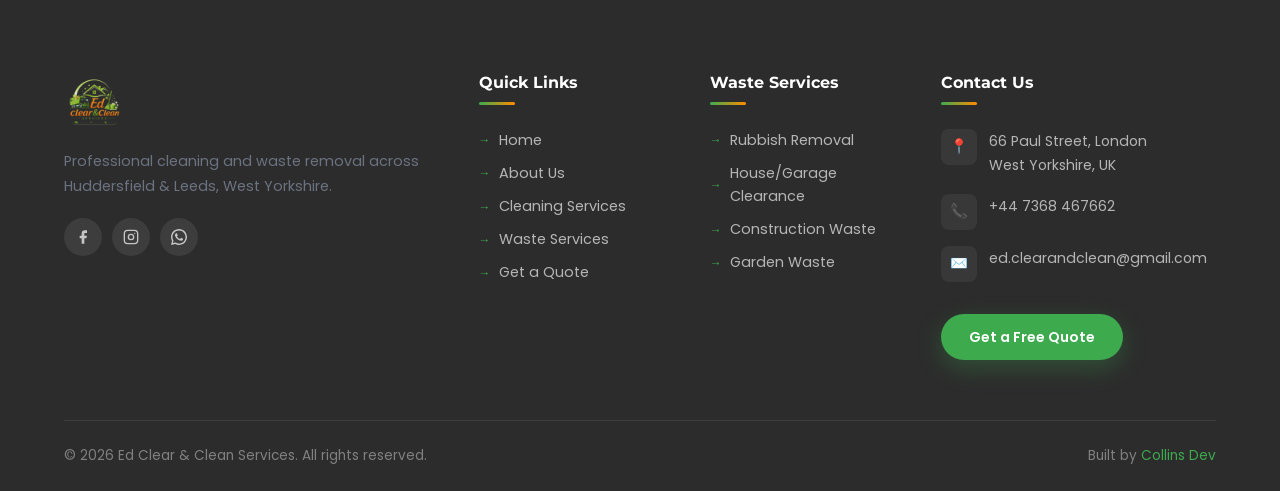
<file: ed-clear-and-clean/waste-services.html>
<!DOCTYPE html>
<html lang="en">
<head>
  <meta charset="UTF-8" />
  <meta name="viewport" content="width=device-width, initial-scale=1.0" />
  <meta name="description" content="Waste removal services in Huddersfield & Leeds — Rubbish Removal, House & Garage Clearance, Construction Waste, Garden Waste." />
  <title>Waste Services | Ed Clear & Clean Services</title>
  <link rel="stylesheet" href="assets/css/style.css" />
  <link rel="stylesheet" href="assets/css/animations.css" />
  <link rel="icon" type="image/png" href="assets/images/logo.png" />
  <!-- SEO & Open Graph -->
  <meta name="theme-color" content="#3DAA4E" />
  <meta property="og:type" content="website" />
  <meta property="og:site_name" content="Ed Clear & Clean Services" />
  <meta property="og:url" content="https://boisterous-pony-26fa65.netlify.app/waste-services.html" />
  <meta property="og:title" content="Waste Removal Services | Ed Clear & Clean Services" />
  <meta property="og:description" content="Reliable waste removal in Huddersfield & Leeds — Rubbish Removal, House & Garage Clearance, Construction Waste & Garden Waste. Free quotes." />
  <meta property="og:image" content="https://boisterous-pony-26fa65.netlify.app/assets/images/og-image.jpg" />
  <meta property="og:image:width" content="1200" />
  <meta property="og:image:height" content="630" />
  <meta property="og:image:alt" content="Ed Clear & Clean — Waste Removal Services" />
  <meta name="twitter:card" content="summary_large_image" />
  <meta name="twitter:title" content="Waste Removal Services | Ed Clear & Clean Services" />
  <meta name="twitter:description" content="Rubbish Removal, House & Garage Clearance, Construction Waste & Garden Waste in Huddersfield & Leeds." />
  <meta name="twitter:image" content="https://boisterous-pony-26fa65.netlify.app/assets/images/og-image.jpg" />
</head>
<body>

<!-- PAGE LOADER -->
<div id="page-loader">
  <div class="loader-inner">
    <img src="assets/images/logo.png" alt="Ed Clear & Clean" onerror="this.style.display='none'" />
    <div style="color:#fff;font-family:'Montserrat',sans-serif;font-weight:800;font-size:1.1rem;margin-bottom:16px;letter-spacing:1px;">ED CLEAR &amp; CLEAN</div>
    <div class="loader-bar"><div class="loader-bar-fill"></div></div>
  </div>
</div>

<!-- HEADER -->
<header id="header">
  <div class="container">
    <div class="header-inner">
      <a href="index.html" class="logo">
        <img src="assets/images/logo.png" alt="Ed Clear & Clean Services"
             onerror="this.outerHTML='<span style=\'font-family:Montserrat,sans-serif;font-weight:900;font-size:1.1rem;color:#fff;letter-spacing:1px;\'>Ed Clear&amp;Clean</span>'" />
      </a>
      <nav>
        <ul class="nav-links">
          <li><a href="index.html">Home</a></li>
          <li><a href="about.html">About Us</a></li>
          <li><a href="cleaning-services.html">Cleaning</a></li>
          <li><a href="waste-services.html" class="active">Waste</a></li>
          <li><a href="quote.html" class="nav-cta">Get a Quote</a></li>
        </ul>
      </nav>
      <button class="hamburger" aria-label="Open menu"><span></span><span></span><span></span></button>
    </div>
  </div>
</header>

<div class="mobile-overlay"></div>
<nav class="mobile-menu">
  <a href="index.html">Home <span>→</span></a>
  <a href="about.html">About Us <span>→</span></a>
  <a href="cleaning-services.html">Cleaning Services <span>→</span></a>
  <a href="waste-services.html">Waste Services <span>→</span></a>
  <a href="quote.html">Get a Quote <span>→</span></a>
  <div class="mobile-menu-contact">
    <a href="tel:+44 7368 467662
">📞 +44 7368 467662
</a>
    <a href="https://wa.me/447368467662">💬 WhatsApp Us</a>
  </div>
</nav>

<!-- PAGE HERO -->
<section class="page-hero" style="margin-top:0;padding:0;">
  <div class="page-hero-bg parallax-bg" data-speed="0.3">
    <!--
      EDIT IMAGE: Replace src with a waste removal hero image.
      Recommended: 1920x600px. A waste removal truck in action,
      workers loading a skip, or a cleared property exterior.
      Image is fully covered and centered — always visible.
    -->
    <img
      src="assets/images/services/waste-hero.jpg"
      alt="Waste Removal Services"
      style="width:100%;height:100%;object-fit:cover;object-position:center;display:block;"
      onerror="this.style.display='none'"
    />
  </div>
  <div class="page-hero-overlay" style="background:linear-gradient(135deg,rgba(230,81,0,0.85) 0%,rgba(26,26,26,0.8) 100%);"></div>
  <div class="page-hero-content reveal">
    <div class="section-tag orange" style="background:rgba(255,255,255,0.15);color:#fff;margin-bottom:20px;">🚛 Waste Removal</div>
    <h1>Reliable Waste Removal Services</h1>
    <p style="color:rgba(255,255,255,0.8);margin:12px auto 20px;max-width:560px;font-size:1.05rem;">We clear it all — fast, safely, and with eco-friendly disposal across West Yorkshire</p>
    <nav class="breadcrumb" aria-label="breadcrumb">
      <a href="index.html">Home</a>
      <span>/</span>
      <span style="color:#fff;">Waste Services</span>
    </nav>
  </div>
</section>

<!-- INTRO -->
<section style="padding:80px 0 40px;">
  <div class="container">
    <div class="section-header reveal">
      <span class="section-tag orange">What We Remove</span>
      <h2 class="section-title">
        4 Specialist <span class="orange">Waste Services</span>
        <span class="underline-draw"></span>
      </h2>
      <p class="section-subtitle">From household rubbish to construction debris — we handle all types of waste removal quickly and responsibly.</p>
    </div>
  </div>
</section>

<!-- SERVICE 1: RUBBISH REMOVAL -->
<section id="rubbish" style="padding:60px 0;background:var(--off-white);">
  <div class="container">
    <div style="display:grid;grid-template-columns:1fr 1fr;gap:72px;align-items:center;">
      <div class="reveal-left">
        <!--
          EDIT IMAGE: Replace src with a rubbish removal photo.
          Recommended: 800x600px. Workers loading a van/truck with bin bags,
          a cleared property exterior, or pile of rubbish being collected.
          Image fills the container fully — always visible with object-fit:cover.
        -->
        <img
          src="assets/images/services/waste/rubbish-removal.jpg"
          alt="Rubbish Removal Service"
          style="width:100%;height:460px;object-fit:cover;object-position:center;border-radius:20px;display:block;box-shadow:var(--shadow-lg);"
          onerror="this.style.background='linear-gradient(135deg,#E65100,#FF8C00)';this.style.minHeight='460px';this.removeAttribute('src')"
        />
      </div>
      <div class="reveal-right">
        <span class="section-tag orange">Service 01</span>
        <h2 style="margin:16px 0 20px;font-size:clamp(1.6rem,2.5vw,2.2rem);">
          Rubbish <span style="color:var(--orange);">Removal</span>
          <span class="underline-draw" style="background:linear-gradient(90deg,var(--orange),var(--green));margin-top:10px;"></span>
        </h2>
        <p style="margin-bottom:20px;">Need rubbish removed quickly and efficiently? Our team collects and disposes of all types of household and commercial rubbish — saving you time and effort.</p>
        <p style="margin-bottom:28px;">We arrive at a time convenient for you, load everything up, and ensure all waste is disposed of responsibly and in accordance with UK regulations.</p>
        <ul style="margin-bottom:32px;display:grid;grid-template-columns:1fr 1fr;gap:12px;">
          <li style="display:flex;align-items:center;gap:8px;font-size:0.9rem;font-weight:600;color:var(--dark);"><span style="color:var(--orange);">✔</span> Household rubbish</li>
          <li style="display:flex;align-items:center;gap:8px;font-size:0.9rem;font-weight:600;color:var(--dark);"><span style="color:var(--orange);">✔</span> Old furniture</li>
          <li style="display:flex;align-items:center;gap:8px;font-size:0.9rem;font-weight:600;color:var(--dark);"><span style="color:var(--orange);">✔</span> Electrical items</li>
          <li style="display:flex;align-items:center;gap:8px;font-size:0.9rem;font-weight:600;color:var(--dark);"><span style="color:var(--orange);">✔</span> Black bag waste</li>
          <li style="display:flex;align-items:center;gap:8px;font-size:0.9rem;font-weight:600;color:var(--dark);"><span style="color:var(--orange);">✔</span> Commercial waste</li>
          <li style="display:flex;align-items:center;gap:8px;font-size:0.9rem;font-weight:600;color:var(--dark);"><span style="color:var(--orange);">✔</span> Eco-friendly disposal</li>
        </ul>
        <a href="quote.html?service=rubbish-removal" class="btn btn-secondary">Get a Quote for This Service →</a>
      </div>
    </div>
  </div>
</section>

<!-- SERVICE 2: HOUSE / GARAGE CLEARANCE -->
<section id="garage" style="padding:60px 0;">
  <div class="container">
    <div style="display:grid;grid-template-columns:1fr 1fr;gap:72px;align-items:center;">
      <div class="reveal-left">
        <span class="section-tag orange">Service 02</span>
        <h2 style="margin:16px 0 20px;font-size:clamp(1.6rem,2.5vw,2.2rem);">
          House / Garage <span style="color:var(--orange);">Clearance</span>
          <span class="underline-draw" style="background:linear-gradient(90deg,var(--orange),var(--green));margin-top:10px;"></span>
        </h2>
        <p style="margin-bottom:20px;">Clearing a whole property or garage can be an overwhelming task. Our team handles the entire process — sorting, removing, and disposing of everything quickly and carefully.</p>
        <p style="margin-bottom:28px;">Whether it's a full house clearance for a loved one's estate, a garage packed with years of clutter, or an attic full of items — we'll have it cleared in no time.</p>
        <ul style="margin-bottom:32px;display:grid;grid-template-columns:1fr 1fr;gap:12px;">
          <li style="display:flex;align-items:center;gap:8px;font-size:0.9rem;font-weight:600;color:var(--dark);"><span style="color:var(--orange);">✔</span> Full house clearance</li>
          <li style="display:flex;align-items:center;gap:8px;font-size:0.9rem;font-weight:600;color:var(--dark);"><span style="color:var(--orange);">✔</span> Garage clearance</li>
          <li style="display:flex;align-items:center;gap:8px;font-size:0.9rem;font-weight:600;color:var(--dark);"><span style="color:var(--orange);">✔</span> Attic/loft clearance</li>
          <li style="display:flex;align-items:center;gap:8px;font-size:0.9rem;font-weight:600;color:var(--dark);"><span style="color:var(--orange);">✔</span> Estate clearance</li>
          <li style="display:flex;align-items:center;gap:8px;font-size:0.9rem;font-weight:600;color:var(--dark);"><span style="color:var(--orange);">✔</span> Furniture removal</li>
          <li style="display:flex;align-items:center;gap:8px;font-size:0.9rem;font-weight:600;color:var(--dark);"><span style="color:var(--orange);">✔</span> Same day available</li>
        </ul>
        <a href="quote.html?service=garage-clearance" class="btn btn-secondary">Get a Quote for This Service →</a>
      </div>
      <div class="reveal-right">
        <!--
          EDIT IMAGE: Replace src with a house/garage clearance photo.
          Recommended: 800x600px. Before/after garage clearance, a cleared
          attic, workers removing furniture, or an empty cleared property.
        -->
        <img
          src="assets/images/services/waste/garage-clearance.jpg"
          alt="House and Garage Clearance"
          style="width:100%;height:460px;object-fit:cover;object-position:center;border-radius:20px;display:block;box-shadow:var(--shadow-lg);"
          onerror="this.style.background='linear-gradient(135deg,#37474F,#546E7A)';this.style.minHeight='460px';this.removeAttribute('src')"
        />
      </div>
    </div>
  </div>
</section>

<!-- SERVICE 3: CONSTRUCTION WASTE -->
<section id="construction" style="padding:60px 0;background:var(--off-white);">
  <div class="container">
    <div style="display:grid;grid-template-columns:1fr 1fr;gap:72px;align-items:center;">
      <div class="reveal-left">
        <!--
          EDIT IMAGE: Replace src with a construction waste photo.
          Recommended: 800x600px. Skip bin at a building site, bricks and
          debris being loaded, or a cleared construction site.
        -->
        <img
          src="assets/images/services/waste/construction-waste.jpg"
          alt="Construction Waste Removal"
          style="width:100%;height:460px;object-fit:cover;object-position:center;border-radius:20px;display:block;box-shadow:var(--shadow-lg);"
          onerror="this.style.background='linear-gradient(135deg,#4E342E,#6D4C41)';this.style.minHeight='460px';this.removeAttribute('src')"
        />
      </div>
      <div class="reveal-right">
        <span class="section-tag orange">Service 03</span>
        <h2 style="margin:16px 0 20px;font-size:clamp(1.6rem,2.5vw,2.2rem);">
          Construction <span style="color:var(--orange);">Waste</span>
          <span class="underline-draw" style="background:linear-gradient(90deg,var(--orange),var(--green));margin-top:10px;"></span>
        </h2>
        <p style="margin-bottom:20px;">Construction and renovation projects generate huge amounts of waste. Our team is experienced in handling all types of construction debris safely and efficiently.</p>
        <p style="margin-bottom:28px;">We work with builders, developers, and homeowners to ensure all waste is collected and disposed of legally and responsibly — keeping your site clean and compliant.</p>
        <ul style="margin-bottom:32px;display:grid;grid-template-columns:1fr 1fr;gap:12px;">
          <li style="display:flex;align-items:center;gap:8px;font-size:0.9rem;font-weight:600;color:var(--dark);"><span style="color:var(--orange);">✔</span> Bricks &amp; rubble</li>
          <li style="display:flex;align-items:center;gap:8px;font-size:0.9rem;font-weight:600;color:var(--dark);"><span style="color:var(--orange);">✔</span> Plasterboard</li>
          <li style="display:flex;align-items:center;gap:8px;font-size:0.9rem;font-weight:600;color:var(--dark);"><span style="color:var(--orange);">✔</span> Timber &amp; wood</li>
          <li style="display:flex;align-items:center;gap:8px;font-size:0.9rem;font-weight:600;color:var(--dark);"><span style="color:var(--orange);">✔</span> Metal &amp; piping</li>
          <li style="display:flex;align-items:center;gap:8px;font-size:0.9rem;font-weight:600;color:var(--dark);"><span style="color:var(--orange);">✔</span> Mixed site waste</li>
          <li style="display:flex;align-items:center;gap:8px;font-size:0.9rem;font-weight:600;color:var(--dark);"><span style="color:var(--orange);">✔</span> Legal &amp; compliant</li>
        </ul>
        <a href="quote.html?service=construction-waste" class="btn btn-secondary">Get a Quote for This Service →</a>
      </div>
    </div>
  </div>
</section>

<!-- SERVICE 4: GARDEN WASTE -->
<section id="garden" style="padding:60px 0;">
  <div class="container">
    <div style="display:grid;grid-template-columns:1fr 1fr;gap:72px;align-items:center;">
      <div class="reveal-left">
        <span class="section-tag orange">Service 04</span>
        <h2 style="margin:16px 0 20px;font-size:clamp(1.6rem,2.5vw,2.2rem);">
          Garden <span style="color:var(--orange);">Waste</span>
          <span class="underline-draw" style="background:linear-gradient(90deg,var(--orange),var(--green));margin-top:10px;"></span>
        </h2>
        <p style="margin-bottom:20px;">Garden waste can pile up fast — especially after a big tidy-up, pruning session, or landscaping project. We collect and dispose of all types of green waste quickly and eco-responsibly.</p>
        <p style="margin-bottom:28px;">Whether you have a small bag of cuttings or a garden full of branches, shrubs, and soil — we'll have your garden cleared and looking tidy in no time.</p>
        <ul style="margin-bottom:32px;display:grid;grid-template-columns:1fr 1fr;gap:12px;">
          <li style="display:flex;align-items:center;gap:8px;font-size:0.9rem;font-weight:600;color:var(--dark);"><span style="color:var(--orange);">✔</span> Branches &amp; shrubs</li>
          <li style="display:flex;align-items:center;gap:8px;font-size:0.9rem;font-weight:600;color:var(--dark);"><span style="color:var(--orange);">✔</span> Grass cuttings</li>
          <li style="display:flex;align-items:center;gap:8px;font-size:0.9rem;font-weight:600;color:var(--dark);"><span style="color:var(--orange);">✔</span> Leaves &amp; compost</li>
          <li style="display:flex;align-items:center;gap:8px;font-size:0.9rem;font-weight:600;color:var(--dark);"><span style="color:var(--orange);">✔</span> Soil &amp; turf</li>
          <li style="display:flex;align-items:center;gap:8px;font-size:0.9rem;font-weight:600;color:var(--dark);"><span style="color:var(--orange);">✔</span> Fencing &amp; timber</li>
          <li style="display:flex;align-items:center;gap:8px;font-size:0.9rem;font-weight:600;color:var(--dark);"><span style="color:var(--orange);">✔</span> Eco-friendly disposal</li>
        </ul>
        <a href="quote.html?service=garden-waste" class="btn btn-secondary">Get a Quote for This Service →</a>
      </div>
      <div class="reveal-right">
        <!--
          EDIT IMAGE: Replace src with a garden waste photo.
          Recommended: 800x600px. Piled branches and leaves, a tidy garden
          after clearance, green waste bags being loaded, or a garden cleanup.
        -->
        <img
          src="assets/images/services/waste/garden-waste.jpg"
          alt="Garden Waste Removal"
          style="width:100%;height:460px;object-fit:cover;object-position:center;border-radius:20px;display:block;box-shadow:var(--shadow-lg);"
          onerror="this.style.background='linear-gradient(135deg,#2E7D32,#388E3C)';this.style.minHeight='460px';this.removeAttribute('src')"
        />
      </div>
    </div>
  </div>
</section>

<!-- CARDS OVERVIEW GRID -->
<section style="background:var(--off-white);">
  <div class="container">
    <div class="section-header reveal">
      <span class="section-tag orange">Quick Overview</span>
      <h2 class="section-title">All Waste <span class="orange">Services</span><span class="underline-draw"></span></h2>
    </div>
    <div class="services-grid">
      <a href="#rubbish" class="service-card reveal delay-1">
        <div class="service-card-image">
          <img src="assets/images/services/waste/rubbish-removal.jpg" alt="Rubbish Removal" style="width:100%;height:100%;object-fit:cover;object-position:center;" onerror="this.style.background='linear-gradient(135deg,#E65100,#FF8C00)';this.removeAttribute('src')" />
          <span class="service-card-tag orange">01</span>
        </div>
        <div class="service-card-overlay">
          <h3>Rubbish Removal</h3>
          <p>Fast household and commercial rubbish collection.</p>
          <span class="btn btn-secondary">Learn More</span>
        </div>
      </a>
      <a href="#garage" class="service-card reveal delay-2">
        <div class="service-card-image">
          <img src="assets/images/services/waste/garage-clearance.jpg" alt="Garage Clearance" style="width:100%;height:100%;object-fit:cover;object-position:center;" onerror="this.style.background='linear-gradient(135deg,#37474F,#546E7A)';this.removeAttribute('src')" />
          <span class="service-card-tag orange">02</span>
        </div>
        <div class="service-card-overlay">
          <h3>House / Garage Clearance</h3>
          <p>Full property and garage clearances handled with care.</p>
          <span class="btn btn-secondary">Learn More</span>
        </div>
      </a>
      <a href="#construction" class="service-card reveal delay-3">
        <div class="service-card-image">
          <img src="assets/images/services/waste/construction-waste.jpg" alt="Construction Waste" style="width:100%;height:100%;object-fit:cover;object-position:center;" onerror="this.style.background='linear-gradient(135deg,#4E342E,#6D4C41)';this.removeAttribute('src')" />
          <span class="service-card-tag orange">03</span>
        </div>
        <div class="service-card-overlay">
          <h3>Construction Waste</h3>
          <p>Safe, legal removal of all construction debris.</p>
          <span class="btn btn-secondary">Learn More</span>
        </div>
      </a>
    </div>
    <!-- 4th card + CTA row -->
    <div style="display:grid;grid-template-columns:repeat(3,1fr);gap:28px;margin-top:28px;">
      <a href="#garden" class="service-card reveal delay-1">
        <div class="service-card-image">
          <img src="assets/images/services/waste/garden-waste.jpg" alt="Garden Waste" style="width:100%;height:100%;object-fit:cover;object-position:center;" onerror="this.style.background='linear-gradient(135deg,#2E7D32,#388E3C)';this.removeAttribute('src')" />
          <span class="service-card-tag orange">04</span>
        </div>
        <div class="service-card-overlay">
          <h3>Garden Waste</h3>
          <p>Eco-friendly garden clearance and green waste collection.</p>
          <span class="btn btn-secondary">Learn More</span>
        </div>
      </a>
      <div class="reveal delay-2" style="background:linear-gradient(135deg,var(--orange-dark),var(--orange));border-radius:var(--radius-lg);display:flex;flex-direction:column;align-items:center;justify-content:center;padding:40px;text-align:center;min-height:280px;box-shadow:var(--shadow-orange);">
        <div style="font-size:2.5rem;margin-bottom:16px;">🚛</div>
        <h3 style="color:#fff;margin-bottom:12px;">Not Sure What You Need?</h3>
        <p style="color:rgba(255,255,255,0.85);font-size:0.9rem;margin-bottom:24px;">Contact us and we'll help figure out the best solution for your waste removal needs.</p>
        <a href="quote.html" class="btn btn-outline" style="padding:12px 28px;">Get a Free Quote</a>
      </div>
      <div class="reveal delay-3" style="background:var(--green-light);border-radius:var(--radius-lg);display:flex;flex-direction:column;align-items:center;justify-content:center;padding:40px;text-align:center;min-height:280px;border:2px solid var(--green);">
        <div style="font-size:2.5rem;margin-bottom:16px;">🌿</div>
        <h3 style="color:var(--green-dark);margin-bottom:12px;">Eco-Friendly Disposal</h3>
        <p style="font-size:0.9rem;margin-bottom:24px;">All waste is sorted and disposed of responsibly — recycled where possible.</p>
        <a href="about.html" class="btn btn-primary" style="padding:12px 28px;">Learn About Us</a>
      </div>
    </div>
  </div>
</section>

<!-- CTA BANNER -->
<div class="cta-banner">
  <div class="cta-banner-bg parallax-bg" data-speed="0.3">
    <img src="assets/images/hero/cta-bg.jpg" alt="" style="width:100%;height:100%;object-fit:cover;" onerror="this.style.display='none'" />
  </div>
  <div class="cta-banner-overlay"></div>
  <div class="container cta-banner-content reveal">
    <div class="section-tag" style="background:rgba(255,255,255,0.15);color:#fff;margin-bottom:20px;">Ready to Clear?</div>
    <h2>Got Waste That Needs Clearing?</h2>
    <p>Get a free, no-obligation quote today. We'll respond within 24 hours.</p>
    <div class="cta-buttons">
      <a href="quote.html" class="btn btn-primary" style="font-size:1rem;padding:16px 40px;">🚛 Get a Free Quote</a>
      <a href="tel:+44 7368 467662
" class="btn btn-outline" style="font-size:1rem;padding:16px 40px;">📞 Call +44 7368 467662
</a>
      <a href="https://wa.me/447368467662" class="btn" style="background:#25D366;color:#fff;font-size:1rem;padding:16px 40px;">💬 WhatsApp Us</a>
    </div>
  </div>
</div>

<!-- FOOTER -->
<footer>
  <div class="container">
    <div class="footer-grid">
      <div class="footer-col footer-logo">
        <img src="assets/images/logo.png" alt="Ed Clear & Clean Services" onerror="this.outerHTML='<div style=\'font-family:Montserrat,sans-serif;font-weight:900;font-size:1.3rem;color:#fff;margin-bottom:16px;\'>Ed Clear&amp;Clean</div>'" />
        <p>Professional cleaning and waste removal across Huddersfield &amp; Leeds, West Yorkshire.</p>
        <div class="footer-social">
          <a href="https://web.facebook.com/profile.php?id=100007637478440" target="_blank" rel="noopener" title="Facebook"><svg width="16" height="16" viewBox="0 0 24 24" fill="currentColor"><path d="M18 2h-3a5 5 0 0 0-5 5v3H7v4h3v8h4v-8h3l1-4h-4V7a1 1 0 0 1 1-1h3z"/></svg></a>
          <a href="https://www.instagram.com/abazuoh/" target="_blank" rel="noopener" title="Instagram"><svg width="16" height="16" viewBox="0 0 24 24" fill="none" stroke="currentColor" stroke-width="2"><rect x="2" y="2" width="20" height="20" rx="5" ry="5"/><circle cx="12" cy="12" r="4"/><circle cx="17.5" cy="6.5" r="1" fill="currentColor" stroke="none"/></svg></a>
          <a href="https://wa.me/447368467662" target="_blank" rel="noopener" title="WhatsApp"><svg width="16" height="16" viewBox="0 0 24 24" fill="currentColor"><path d="M17.472 14.382c-.297-.149-1.758-.867-2.03-.967-.273-.099-.471-.148-.67.15-.197.297-.767.966-.94 1.164-.173.199-.347.223-.644.075-.297-.15-1.255-.463-2.39-1.475-.883-.788-1.48-1.761-1.653-2.059-.173-.297-.018-.458.13-.606.134-.133.298-.347.446-.52.149-.174.198-.298.298-.497.099-.198.05-.371-.025-.52-.075-.149-.669-1.612-.916-2.207-.242-.579-.487-.5-.669-.51-.173-.008-.371-.01-.57-.01-.198 0-.52.074-.792.372-.272.297-1.04 1.016-1.04 2.479 0 1.462 1.065 2.875 1.213 3.074.149.198 2.096 3.2 5.077 4.487.709.306 1.262.489 1.694.625.712.227 1.36.195 1.871.118.571-.085 1.758-.719 2.006-1.413.248-.694.248-1.289.173-1.413-.074-.124-.272-.198-.57-.347zM12 0C5.373 0 0 5.373 0 12c0 2.123.558 4.114 1.528 5.837L0 24l6.335-1.607A11.945 11.945 0 0 0 12 24c6.627 0 12-5.373 12-12S18.627 0 12 0zm0 21.818a9.793 9.793 0 0 1-5.064-1.41l-.363-.215-3.762.955.998-3.652-.236-.374A9.793 9.793 0 0 1 2.182 12C2.182 6.575 6.575 2.182 12 2.182S21.818 6.575 21.818 12 17.425 21.818 12 21.818z"/></svg></a>
        </div>
      </div>
      <div class="footer-col">
        <h4>Quick Links</h4>
        <ul class="footer-links">
          <li><a href="index.html">Home</a></li>
          <li><a href="about.html">About Us</a></li>
          <li><a href="cleaning-services.html">Cleaning Services</a></li>
          <li><a href="waste-services.html">Waste Services</a></li>
          <li><a href="quote.html">Get a Quote</a></li>
        </ul>
      </div>
      <div class="footer-col">
        <h4>Waste Services</h4>
        <ul class="footer-links">
          <li><a href="#rubbish">Rubbish Removal</a></li>
          <li><a href="#garage">House/Garage Clearance</a></li>
          <li><a href="#construction">Construction Waste</a></li>
          <li><a href="#garden">Garden Waste</a></li>
        </ul>
      </div>
      <div class="footer-col">
        <h4>Contact Us</h4>
        <div class="footer-contact-item">
          <div class="footer-contact-icon">📍</div>
          <p>66 Paul Street, London<br/>West Yorkshire, UK</p>
        </div>
        <div class="footer-contact-item">
          <div class="footer-contact-icon">📞</div>
          <p><a href="tel:+44 7368 467662
">+44 7368 467662
</a></p>
        </div>
        <div class="footer-contact-item">
          <div class="footer-contact-icon">✉️</div>
          <p><a href="mailto:ed.clearandclean@gmail.com">ed.clearandclean@gmail.com</a></p>
        </div>
        <a href="quote.html" class="btn btn-primary" style="margin-top:16px;padding:12px 28px;font-size:0.88rem;">Get a Free Quote</a>
      </div>
    </div>
    <div class="footer-bottom">
      <span>© 2026 Ed Clear &amp; Clean Services. All rights reserved.</span>
      <span>Built by <a href="https://collins-dev.netlify.app" target="_blank">Collins Dev</a></span>
    </div>
  </div>
</footer>

<a href="https://wa.me/447368467662" class="whatsapp-float" target="_blank" rel="noopener" aria-label="Chat on WhatsApp">
  <svg viewBox="0 0 24 24"><path d="M17.472 14.382c-.297-.149-1.758-.867-2.03-.967-.273-.099-.471-.148-.67.15-.197.297-.767.966-.94 1.164-.173.199-.347.223-.644.075-.297-.15-1.255-.463-2.39-1.475-.883-.788-1.48-1.761-1.653-2.059-.173-.297-.018-.458.13-.606.134-.133.298-.347.446-.52.149-.174.198-.298.298-.497.099-.198.05-.371-.025-.52-.075-.149-.669-1.612-.916-2.207-.242-.579-.487-.5-.669-.51-.173-.008-.371-.01-.57-.01-.198 0-.52.074-.792.372-.272.297-1.04 1.016-1.04 2.479 0 1.462 1.065 2.875 1.213 3.074.149.198 2.096 3.2 5.077 4.487.709.306 1.262.489 1.694.625.712.227 1.36.195 1.871.118.571-.085 1.758-.719 2.006-1.413.248-.694.248-1.289.173-1.413-.074-.124-.272-.198-.57-.347zM12 0C5.373 0 0 5.373 0 12c0 2.123.558 4.114 1.528 5.837L0 24l6.335-1.607A11.945 11.945 0 0 0 12 24c6.627 0 12-5.373 12-12S18.627 0 12 0zm0 21.818a9.793 9.793 0 0 1-5.064-1.41l-.363-.215-3.762.955.998-3.652-.236-.374A9.793 9.793 0 0 1 2.182 12C2.182 6.575 6.575 2.182 12 2.182S21.818 6.575 21.818 12 17.425 21.818 12 21.818z"/></svg>
</a>
<button class="back-to-top" aria-label="Back to top">↑</button>
<script src="assets/js/main.js"></script>
</body>
</html>
</file>
<file: ed-clear-and-clean/assets/css/style.css>
/* ============================================================
   ED CLEAR & CLEAN SERVICES — MAIN STYLESHEET
   Edit colors in :root variables below
   ============================================================ */

@import url('https://fonts.googleapis.com/css2?family=Poppins:wght@400;600;700&family=Montserrat:wght@700;900&display=swap&font-display=swap');

/* ── CSS VARIABLES ── */
:root {
  --green:        #3DAA4E;
  --green-dark:   #2A7A37;
  --green-light:  #E8F5E9;
  --orange:       #FF8C00;
  --orange-dark:  #D97700;
  --orange-light: #FFF3E0;
  --white:        #FFFFFF;
  --off-white:    #F9FAFB;
  --dark:         #1A1A1A;
  --dark-2:       #2C2C2C;
  --gray:         #6B7280;
  --gray-light:   #E5E7EB;
  --overlay:      rgba(0,0,0,0.55);

  --font-head:    'Montserrat', sans-serif;
  --font-body:    'Poppins', sans-serif;

  --shadow-sm:    0 2px 8px rgba(0,0,0,0.08);
  --shadow-md:    0 8px 24px rgba(0,0,0,0.12);
  --shadow-lg:    0 20px 48px rgba(0,0,0,0.18);
  --shadow-green: 0 8px 24px rgba(61,170,78,0.3);
  --shadow-orange:0 8px 24px rgba(255,140,0,0.3);

  --radius-sm:    6px;
  --radius-md:    12px;
  --radius-lg:    20px;
  --radius-xl:    32px;

  --transition:   all 0.35s cubic-bezier(0.4, 0, 0.2, 1);
  --transition-fast: all 0.2s ease;
}

/* ── RESET ── */
*, *::before, *::after { margin: 0; padding: 0; box-sizing: border-box; }
html { scroll-behavior: smooth; font-size: 16px; }
body {
  font-family: var(--font-body);
  color: var(--dark);
  background: var(--white);
  overflow-x: hidden;
  line-height: 1.6;
}
img { max-width: 100%; height: auto; display: block; }
a { text-decoration: none; color: inherit; }
ul { list-style: none; }
button { cursor: pointer; border: none; background: none; font-family: var(--font-body); }

/* ── PAGE LOADER ── */
#page-loader {
  position: fixed;
  inset: 0;
  background: var(--dark);
  display: flex;
  align-items: center;
  justify-content: center;
  z-index: 9999;
  transition: opacity 0.5s ease, visibility 0.5s ease;
}
#page-loader.hidden { opacity: 0; visibility: hidden; }
.loader-inner {
  text-align: center;
  animation: loaderPulse 1s ease infinite alternate;
}
.loader-inner img { width: 140px; margin: 0 auto 16px; }
.loader-bar {
  width: 200px;
  height: 3px;
  background: rgba(255,255,255,0.1);
  border-radius: 2px;
  overflow: hidden;
  margin: 0 auto;
}
.loader-bar-fill {
  height: 100%;
  background: linear-gradient(90deg, var(--green), var(--orange));
  border-radius: 2px;
  animation: loaderFill 1.2s ease forwards;
}
@keyframes loaderFill { from { width: 0; } to { width: 100%; } }
@keyframes loaderPulse { from { transform: scale(1); } to { transform: scale(1.04); } }

/* ── TYPOGRAPHY ── */
h1, h2, h3, h4, h5 {
  font-family: var(--font-head);
  font-weight: 700;
  line-height: 1.2;
  color: var(--dark);
}
h1 { font-size: clamp(2.2rem, 5vw, 3.8rem); }
h2 { font-size: clamp(1.8rem, 3.5vw, 2.8rem); }
h3 { font-size: clamp(1.2rem, 2vw, 1.6rem); }
h4 { font-size: 1.1rem; }
p { line-height: 1.75; color: var(--gray); }

/* ── SECTION LAYOUT ── */
section { padding: 90px 0; }
.container {
  max-width: 1200px;
  margin: 0 auto;
  padding: 0 24px;
}
.container-wide {
  max-width: 1400px;
  margin: 0 auto;
  padding: 0 24px;
}

/* ── SECTION HEADER ── */
.section-header {
  text-align: center;
  margin-bottom: 60px;
}
.section-tag {
  display: inline-block;
  background: var(--green-light);
  color: var(--green-dark);
  font-size: 0.8rem;
  font-weight: 700;
  letter-spacing: 2px;
  text-transform: uppercase;
  padding: 6px 18px;
  border-radius: 50px;
  margin-bottom: 16px;
}
.section-tag.orange {
  background: var(--orange-light);
  color: var(--orange-dark);
}
.section-title {
  font-family: var(--font-head);
  font-size: clamp(1.8rem, 3vw, 2.6rem);
  font-weight: 800;
  color: var(--dark);
  margin-bottom: 16px;
  position: relative;
  display: inline-block;
}
.section-title span { color: var(--green); }
.section-title .orange { color: var(--orange); }
.underline-draw {
  display: block;
  height: 4px;
  background: linear-gradient(90deg, var(--green), var(--orange));
  border-radius: 2px;
  margin: 12px auto 0;
  width: 0;
  transition: width 1s ease 0.3s;
}
.underline-draw.animated { width: 80px; }
.section-subtitle {
  color: var(--gray);
  font-size: 1.05rem;
  max-width: 600px;
  margin: 16px auto 0;
}

/* ── BUTTONS ── */
.btn {
  display: inline-flex;
  align-items: center;
  gap: 8px;
  padding: 14px 32px;
  border-radius: 50px;
  font-weight: 600;
  font-size: 0.95rem;
  transition: var(--transition);
  position: relative;
  overflow: hidden;
}
.btn::before {
  content: '';
  position: absolute;
  inset: 0;
  background: rgba(255,255,255,0.15);
  transform: translateX(-100%);
  transition: transform 0.4s ease;
}
.btn:hover::before { transform: translateX(0); }
.btn-primary {
  background: var(--green);
  color: var(--white);
  box-shadow: var(--shadow-green);
}
.btn-primary:hover {
  background: var(--green-dark);
  transform: translateY(-2px);
  box-shadow: 0 12px 32px rgba(61,170,78,0.4);
}
.btn-secondary {
  background: var(--orange);
  color: var(--white);
  box-shadow: var(--shadow-orange);
}
.btn-secondary:hover {
  background: var(--orange-dark);
  transform: translateY(-2px);
  box-shadow: 0 12px 32px rgba(255,140,0,0.4);
}
.btn-outline {
  background: transparent;
  color: var(--white);
  border: 2px solid var(--white);
}
.btn-outline:hover {
  background: var(--white);
  color: var(--dark);
  transform: translateY(-2px);
}
.btn-outline-green {
  background: transparent;
  color: var(--green);
  border: 2px solid var(--green);
}
.btn-outline-green:hover {
  background: var(--green);
  color: var(--white);
  transform: translateY(-2px);
}

/* ── HEADER ── */
#header {
  position: fixed;
  top: 0;
  left: 0;
  right: 0;
  z-index: 1000;
  padding: 20px 0;
  transition: var(--transition);
}
#header.scrolled {
  background: rgba(255,255,255,0.97);
  backdrop-filter: blur(12px);
  padding: 12px 0;
  box-shadow: var(--shadow-sm);
}
.header-inner {
  display: flex;
  align-items: center;
  justify-content: space-between;
}
.logo img {
  height: 60px;
  width: auto;
  transition: var(--transition);
}
#header.scrolled .logo img { height: 48px; }
.nav-links {
  display: flex;
  align-items: center;
  gap: 36px;
}
.nav-links a {
  font-size: 0.92rem;
  font-weight: 600;
  color: var(--white);
  position: relative;
  transition: var(--transition-fast);
  letter-spacing: 0.3px;
}
#header.scrolled .nav-links a { color: var(--dark); }
.nav-links a::after {
  content: '';
  position: absolute;
  bottom: -4px;
  left: 0;
  width: 0;
  height: 2px;
  background: var(--green);
  transition: width 0.3s ease;
}
.nav-links a:hover::after,
.nav-links a.active::after { width: 100%; }
.nav-links a:hover { color: var(--green); }
#header.scrolled .nav-links a:hover { color: var(--green); }
.nav-cta {
  background: var(--orange) !important;
  color: var(--white) !important;
  padding: 10px 24px;
  border-radius: 50px;
  font-weight: 700 !important;
  transition: var(--transition) !important;
  box-shadow: var(--shadow-orange);
}
.nav-cta:hover {
  background: var(--orange-dark) !important;
  transform: translateY(-2px);
}
.nav-cta::after { display: none !important; }

/* ── HAMBURGER ── */
.hamburger {
  display: none;
  flex-direction: column;
  gap: 5px;
  padding: 8px;
  z-index: 1001;
}
.hamburger span {
  display: block;
  width: 26px;
  height: 2.5px;
  background: var(--white);
  border-radius: 2px;
  transition: var(--transition);
}
#header.scrolled .hamburger span { background: var(--dark); }
.hamburger.active span:nth-child(1) { transform: translateY(7.5px) rotate(45deg); }
.hamburger.active span:nth-child(2) { opacity: 0; transform: scaleX(0); }
.hamburger.active span:nth-child(3) { transform: translateY(-7.5px) rotate(-45deg); }

/* ── MOBILE MENU ── */
.mobile-menu {
  position: fixed;
  top: 0;
  right: -100%;
  width: min(380px, 100vw);
  height: 100vh;
  background: var(--dark);
  z-index: 999;
  display: flex;
  flex-direction: column;
  justify-content: center;
  padding: 60px 48px;
  transition: right 0.4s cubic-bezier(0.4, 0, 0.2, 1);
}
.mobile-menu.open { right: 0; }
.mobile-menu a {
  color: var(--white);
  font-size: 1.4rem;
  font-weight: 700;
  font-family: var(--font-head);
  padding: 14px 0;
  border-bottom: 1px solid rgba(255,255,255,0.08);
  display: flex;
  align-items: center;
  justify-content: space-between;
  opacity: 0;
  transform: translateX(30px);
  transition: var(--transition);
}
.mobile-menu.open a {
  opacity: 1;
  transform: translateX(0);
}
.mobile-menu.open a:nth-child(1) { transition-delay: 0.1s; }
.mobile-menu.open a:nth-child(2) { transition-delay: 0.15s; }
.mobile-menu.open a:nth-child(3) { transition-delay: 0.2s; }
.mobile-menu.open a:nth-child(4) { transition-delay: 0.25s; }
.mobile-menu.open a:nth-child(5) { transition-delay: 0.3s; }
.mobile-menu a:hover { color: var(--green); }
.mobile-menu-contact {
  margin-top: 40px;
  display: flex;
  flex-direction: column;
  gap: 12px;
}
.mobile-menu-contact a {
  font-size: 0.95rem !important;
  font-weight: 500 !important;
  border: none !important;
  padding: 8px 0 !important;
  color: var(--gray) !important;
  opacity: 0;
  transition: var(--transition);
}
.mobile-menu.open .mobile-menu-contact a {
  opacity: 1;
  transform: translateX(0);
}
.mobile-menu.open .mobile-menu-contact a:nth-child(1) { transition-delay: 0.35s; }
.mobile-menu.open .mobile-menu-contact a:nth-child(2) { transition-delay: 0.4s; }
.mobile-overlay {
  position: fixed;
  inset: 0;
  background: rgba(0,0,0,0.6);
  z-index: 998;
  opacity: 0;
  visibility: hidden;
  transition: var(--transition);
}
.mobile-overlay.open { opacity: 1; visibility: visible; }

/* ── WHATSAPP FLOAT ── */
.whatsapp-float {
  position: fixed;
  bottom: 32px;
  right: 32px;
  z-index: 990;
  width: 58px;
  height: 58px;
  background: #25D366;
  border-radius: 50%;
  display: flex;
  align-items: center;
  justify-content: center;
  box-shadow: 0 6px 24px rgba(37,211,102,0.5);
  animation: waFloat 2.5s ease infinite;
  transition: transform 0.3s ease;
}
.whatsapp-float:hover { transform: scale(1.1); }
.whatsapp-float svg { width: 28px; height: 28px; fill: white; }
@keyframes waFloat {
  0%, 100% { box-shadow: 0 6px 24px rgba(37,211,102,0.5); }
  50% { box-shadow: 0 6px 32px rgba(37,211,102,0.8), 0 0 0 12px rgba(37,211,102,0.1); }
}

/* ── BACK TO TOP ── */
.back-to-top {
  position: fixed;
  bottom: 100px;
  right: 32px;
  z-index: 990;
  width: 46px;
  height: 46px;
  background: var(--green);
  color: var(--white);
  border-radius: 50%;
  display: flex;
  align-items: center;
  justify-content: center;
  box-shadow: var(--shadow-green);
  opacity: 0;
  visibility: hidden;
  transform: translateY(10px);
  transition: var(--transition);
  font-size: 1.1rem;
}
.back-to-top.visible {
  opacity: 1;
  visibility: visible;
  transform: translateY(0);
}
.back-to-top:hover {
  background: var(--green-dark);
  transform: translateY(-3px);
}

/* ── PAGE HERO BANNER (inner pages) ── */
.page-hero {
  height: 420px;
  position: relative;
  display: flex;
  align-items: center;
  justify-content: center;
  overflow: hidden;
  margin-top: 0;
}
.page-hero-bg {
  position: absolute;
  inset: 0;
  /* EDIT IMAGE: Replace with your page hero image */
  background: linear-gradient(135deg, var(--green-dark) 0%, var(--dark) 100%);
  background-size: cover;
  background-position: center;
  transform: scale(1.1);
  transition: transform 8s ease;
}
.page-hero-bg img {
  width: 100%;
  height: 100%;
  object-fit: cover;
  opacity: 0.35;
}
.page-hero-overlay {
  position: absolute;
  inset: 0;
  background: linear-gradient(135deg, rgba(42,122,55,0.85) 0%, rgba(26,26,26,0.8) 100%);
}
.page-hero-content {
  position: relative;
  z-index: 2;
  text-align: center;
  color: var(--white);
}
.page-hero-content h1 {
  color: var(--white);
  margin-bottom: 16px;
  text-shadow: 0 2px 20px rgba(0,0,0,0.3);
}
.breadcrumb {
  display: flex;
  align-items: center;
  justify-content: center;
  gap: 8px;
  font-size: 0.9rem;
  color: rgba(255,255,255,0.75);
}
.breadcrumb a { color: var(--orange); }
.breadcrumb span { color: rgba(255,255,255,0.5); }

/* ── SERVICE CARDS ── */
.services-grid {
  display: grid;
  grid-template-columns: repeat(3, 1fr);
  gap: 28px;
}
.service-card {
  border-radius: var(--radius-lg);
  overflow: hidden;
  position: relative;
  box-shadow: var(--shadow-md);
  transition: var(--transition);
  cursor: pointer;
}
.service-card:hover {
  transform: translateY(-10px);
  box-shadow: var(--shadow-lg);
}
.service-card-image {
  position: relative;
  height: 280px;
  overflow: hidden;
}
.service-card-image img {
  width: 100%;
  height: 100%;
  object-fit: cover;
  transition: transform 0.6s cubic-bezier(0.4, 0, 0.2, 1);
}
.service-card:hover .service-card-image img { transform: scale(1.1); }
.service-card-overlay {
  position: absolute;
  inset: 0;
  background: linear-gradient(to top, rgba(0,0,0,0.9) 0%, rgba(0,0,0,0.2) 60%, transparent 100%);
  display: flex;
  flex-direction: column;
  justify-content: flex-end;
  padding: 28px;
  transform: translateY(60px);
  transition: transform 0.4s cubic-bezier(0.4, 0, 0.2, 1);
}
.service-card:hover .service-card-overlay { transform: translateY(0); }
.service-card-overlay h3 {
  color: var(--white);
  font-size: 1.2rem;
  margin-bottom: 8px;
}
.service-card-overlay p {
  color: rgba(255,255,255,0.8);
  font-size: 0.88rem;
  margin-bottom: 16px;
  opacity: 0;
  transform: translateY(10px);
  transition: all 0.4s ease 0.1s;
}
.service-card:hover .service-card-overlay p {
  opacity: 1;
  transform: translateY(0);
}
.service-card-overlay .btn {
  align-self: flex-start;
  padding: 10px 22px;
  font-size: 0.85rem;
  opacity: 0;
  transform: translateY(10px);
  transition: all 0.4s ease 0.15s;
}
.service-card:hover .service-card-overlay .btn {
  opacity: 1;
  transform: translateY(0);
}
.service-card-tag {
  position: absolute;
  top: 16px;
  left: 16px;
  background: var(--green);
  color: var(--white);
  font-size: 0.75rem;
  font-weight: 700;
  padding: 5px 14px;
  border-radius: 50px;
  letter-spacing: 0.5px;
  z-index: 2;
}
.service-card-tag.orange { background: var(--orange); }

/* ── CTA BANNER ── */
.cta-banner {
  position: relative;
  padding: 90px 0;
  overflow: hidden;
}
.cta-banner-bg {
  position: absolute;
  inset: 0;
  background: linear-gradient(135deg, var(--green-dark), var(--dark-2));
  background-size: cover;
  background-position: center;
}
.cta-banner-bg img {
  width: 100%;
  height: 100%;
  object-fit: cover;
  opacity: 0.2;
}
.cta-banner-overlay {
  position: absolute;
  inset: 0;
  background: linear-gradient(135deg, rgba(42,122,55,0.92), rgba(26,26,26,0.88));
}
.cta-banner-content {
  position: relative;
  z-index: 2;
  text-align: center;
  color: var(--white);
}
.cta-banner-content h2 { color: var(--white); margin-bottom: 16px; }
.cta-banner-content p { color: rgba(255,255,255,0.8); margin-bottom: 36px; max-width: 560px; margin-left: auto; margin-right: auto; }
.cta-buttons { display: flex; gap: 16px; justify-content: center; flex-wrap: wrap; }

/* ── FOOTER ── */
footer {
  background: var(--dark-2);
  color: rgba(255,255,255,0.75);
  padding: 80px 0 0;
}
.footer-grid {
  display: grid;
  grid-template-columns: 2fr 1fr 1fr 1.5fr;
  gap: 48px;
  padding-bottom: 60px;
  border-bottom: 1px solid rgba(255,255,255,0.08);
}
.footer-col h4 {
  color: var(--white);
  font-family: var(--font-head);
  font-size: 1rem;
  font-weight: 700;
  margin-bottom: 24px;
  position: relative;
  padding-bottom: 12px;
}
.footer-col h4::after {
  content: '';
  position: absolute;
  bottom: 0;
  left: 0;
  width: 36px;
  height: 3px;
  background: linear-gradient(90deg, var(--green), var(--orange));
  border-radius: 2px;
}
.footer-logo img { height: 60px; margin-bottom: 16px; }
.footer-logo p { font-size: 0.9rem; line-height: 1.7; margin-bottom: 20px; }
.footer-social { display: flex; gap: 10px; }
.footer-social a {
  width: 38px;
  height: 38px;
  background: rgba(255,255,255,0.08);
  border-radius: 50%;
  display: flex;
  align-items: center;
  justify-content: center;
  font-size: 0.9rem;
  transition: var(--transition);
  color: rgba(255,255,255,0.7);
}
.footer-social a:hover {
  background: var(--green);
  color: var(--white);
  transform: translateY(-3px);
}
.footer-links { display: flex; flex-direction: column; gap: 10px; }
.footer-links a {
  color: rgba(255,255,255,0.65);
  font-size: 0.9rem;
  transition: var(--transition-fast);
  display: flex;
  align-items: center;
  gap: 8px;
}
.footer-links a::before {
  content: '→';
  color: var(--green);
  font-size: 0.75rem;
  transition: transform 0.2s;
}
.footer-links a:hover {
  color: var(--white);
  padding-left: 4px;
}
.footer-contact-item {
  display: flex;
  gap: 12px;
  margin-bottom: 16px;
  align-items: flex-start;
}
.footer-contact-icon {
  width: 36px;
  height: 36px;
  min-width: 36px;
  background: rgba(255,255,255,0.06);
  border-radius: 8px;
  display: flex;
  align-items: center;
  justify-content: center;
  font-size: 0.9rem;
  color: var(--green);
}
.footer-contact-item p { font-size: 0.88rem; margin: 0; color: rgba(255,255,255,0.65); }
.footer-contact-item a { color: rgba(255,255,255,0.65); transition: color 0.2s; }
.footer-contact-item a:hover { color: var(--green); }
.footer-bottom {
  padding: 24px 0;
  display: flex;
  align-items: center;
  justify-content: space-between;
  font-size: 0.85rem;
  color: rgba(255,255,255,0.4);
  flex-wrap: wrap;
  gap: 12px;
}
.footer-bottom a { color: var(--green); }

/* ── SCROLL ANIMATIONS ── */
.reveal {
  opacity: 0;
  transform: translateY(32px);
  transition: opacity 0.7s ease, transform 0.7s ease;
}
.reveal.visible {
  opacity: 1;
  transform: translateY(0);
}
.reveal-left {
  opacity: 0;
  transform: translateX(-40px);
  transition: opacity 0.7s ease, transform 0.7s ease;
}
.reveal-left.visible { opacity: 1; transform: translateX(0); }
.reveal-right {
  opacity: 0;
  transform: translateX(40px);
  transition: opacity 0.7s ease, transform 0.7s ease;
}
.reveal-right.visible { opacity: 1; transform: translateX(0); }
.reveal-scale {
  opacity: 0;
  transform: scale(0.85);
  transition: opacity 0.6s ease, transform 0.6s ease;
}
.reveal-scale.visible { opacity: 1; transform: scale(1); }

/* stagger delays */
.delay-1 { transition-delay: 0.1s !important; }
.delay-2 { transition-delay: 0.2s !important; }
.delay-3 { transition-delay: 0.3s !important; }
.delay-4 { transition-delay: 0.4s !important; }
.delay-5 { transition-delay: 0.5s !important; }

/* ── FLOATING PARTICLES ── */
.particles { position: absolute; inset: 0; pointer-events: none; overflow: hidden; }
.particle {
  position: absolute;
  border-radius: 50%;
  animation: floatParticle linear infinite;
  opacity: 0.15;
}
@keyframes floatParticle {
  0% { transform: translateY(100vh) rotate(0deg); opacity: 0; }
  10% { opacity: 0.15; }
  90% { opacity: 0.15; }
  100% { transform: translateY(-100px) rotate(720deg); opacity: 0; }
}

/* ── FAQ ACCORDION ── */
.faq-item {
  border: 1px solid var(--gray-light);
  border-radius: var(--radius-md);
  margin-bottom: 12px;
  overflow: hidden;
  transition: var(--transition);
}
.faq-item:hover { border-color: var(--green); }
.faq-question {
  padding: 20px 24px;
  display: flex;
  align-items: center;
  justify-content: space-between;
  cursor: pointer;
  font-weight: 600;
  color: var(--dark);
  font-size: 0.95rem;
  user-select: none;
  gap: 16px;
}
.faq-icon {
  width: 28px;
  height: 28px;
  min-width: 28px;
  background: var(--green-light);
  border-radius: 50%;
  display: flex;
  align-items: center;
  justify-content: center;
  color: var(--green);
  font-size: 1rem;
  font-weight: 700;
  transition: var(--transition);
}
.faq-item.open .faq-icon {
  background: var(--green);
  color: var(--white);
  transform: rotate(45deg);
}
.faq-answer {
  max-height: 0;
  overflow: hidden;
  transition: max-height 0.4s ease, padding 0.4s ease;
  padding: 0 24px;
  color: var(--gray);
  font-size: 0.93rem;
  line-height: 1.75;
}
.faq-item.open .faq-answer {
  max-height: 300px;
  padding: 0 24px 20px;
}

/* ── STATS ── */
.stat-number {
  font-family: var(--font-head);
  font-size: clamp(2.5rem, 5vw, 4rem);
  font-weight: 900;
  color: var(--green);
  line-height: 1;
}
.stat-label {
  font-size: 0.9rem;
  color: var(--gray);
  font-weight: 500;
  margin-top: 6px;
}

/* ── PROCESS STEPS ── */
.process-grid {
  display: grid;
  grid-template-columns: repeat(4, 1fr);
  gap: 24px;
  position: relative;
}
.process-line {
  position: absolute;
  top: 36px;
  left: 12.5%;
  right: 12.5%;
  height: 2px;
  background: var(--gray-light);
  z-index: 0;
}
.process-line-fill {
  height: 100%;
  background: linear-gradient(90deg, var(--green), var(--orange));
  width: 0;
  transition: width 1.5s ease 0.5s;
}
.process-line-fill.animated { width: 100%; }
.process-step {
  text-align: center;
  position: relative;
  z-index: 1;
}
.process-icon {
  width: 72px;
  height: 72px;
  background: var(--white);
  border: 3px solid var(--gray-light);
  border-radius: 50%;
  display: flex;
  align-items: center;
  justify-content: center;
  margin: 0 auto 20px;
  font-size: 1.6rem;
  transition: var(--transition);
  position: relative;
}
.process-icon .step-num {
  position: absolute;
  top: -6px;
  right: -6px;
  width: 24px;
  height: 24px;
  background: var(--green);
  color: var(--white);
  border-radius: 50%;
  font-size: 0.7rem;
  font-weight: 700;
  display: flex;
  align-items: center;
  justify-content: center;
}
.process-step:hover .process-icon {
  border-color: var(--green);
  background: var(--green-light);
  transform: scale(1.1);
}
.process-step h4 { margin-bottom: 8px; }
.process-step p { font-size: 0.88rem; }

/* ── TRUST ICONS ── */
.trust-grid {
  display: grid;
  grid-template-columns: repeat(4, 1fr);
  gap: 28px;
}
.trust-card {
  text-align: center;
  padding: 36px 24px;
  border-radius: var(--radius-lg);
  background: var(--white);
  box-shadow: var(--shadow-sm);
  border: 1px solid var(--gray-light);
  transition: var(--transition);
}
.trust-card:hover {
  transform: translateY(-6px);
  box-shadow: var(--shadow-md);
  border-color: var(--green);
}
.trust-icon {
  font-size: 2.6rem;
  margin-bottom: 16px;
  display: block;
  animation: iconPulse 2.5s ease infinite;
}
@keyframes iconPulse {
  0%, 100% { transform: scale(1); }
  50% { transform: scale(1.08); }
}
.trust-card h4 { margin-bottom: 8px; font-size: 1rem; }
.trust-card p { font-size: 0.88rem; }

/* ── RESPONSIVE ── */
@media (max-width: 1024px) {
  .services-grid { grid-template-columns: repeat(2, 1fr); }
  .footer-grid { grid-template-columns: 1fr 1fr; gap: 40px; }
  .trust-grid { grid-template-columns: repeat(2, 1fr); }
  .process-grid { grid-template-columns: repeat(2, 1fr); }
  .process-line { display: none; }
}

@media (max-width: 768px) {
  section { padding: 64px 0; }
  .nav-links { display: none; }
  .hamburger { display: flex; }
  .services-grid { grid-template-columns: 1fr; }
  .footer-grid { grid-template-columns: 1fr; }
  .trust-grid { grid-template-columns: repeat(2, 1fr); }
  .process-grid { grid-template-columns: 1fr 1fr; }
  .page-hero { height: 320px; }
  .whatsapp-float { bottom: 20px; right: 20px; }
  .back-to-top { bottom: 88px; right: 20px; }
}

@media (max-width: 480px) {
  .trust-grid { grid-template-columns: 1fr; }
  .process-grid { grid-template-columns: 1fr; }
  .cta-buttons { flex-direction: column; align-items: center; }
}
</file>
<file: ed-clear-and-clean/assets/css/animations.css>
/* ============================================================
   ED CLEAR & CLEAN SERVICES — ANIMATIONS
   ============================================================ */

/* ── HERO TEXT STAGGER ── */
.hero-word {
  display: inline-block;
  opacity: 0;
  transform: translateY(24px);
  animation: wordReveal 0.6s ease forwards;
}
@keyframes wordReveal {
  to { opacity: 1; transform: translateY(0); }
}

/* ── PARALLAX ── */
.parallax-bg {
  will-change: transform;
}

/* ── COUNTER ── */
.counter-wrap {
  display: inline-block;
}

/* ── HERO SCROLL INDICATOR ── */
.scroll-indicator {
  position: absolute;
  bottom: 36px;
  left: 50%;
  transform: translateX(-50%);
  display: flex;
  flex-direction: column;
  align-items: center;
  gap: 8px;
  color: rgba(255,255,255,0.7);
  font-size: 0.8rem;
  letter-spacing: 1.5px;
  text-transform: uppercase;
  animation: scrollFade 2s ease infinite;
  cursor: pointer;
  z-index: 3;
}
.scroll-arrow {
  width: 28px;
  height: 28px;
  border-right: 2px solid rgba(255,255,255,0.7);
  border-bottom: 2px solid rgba(255,255,255,0.7);
  transform: rotate(45deg);
  animation: scrollBounce 1.5s ease infinite;
}
@keyframes scrollBounce {
  0%, 100% { transform: rotate(45deg) translateY(0); }
  50% { transform: rotate(45deg) translateY(6px); }
}
@keyframes scrollFade {
  0%, 100% { opacity: 0.7; }
  50% { opacity: 1; }
}

/* ── SPARKLE ELEMENTS ── */
.sparkle {
  position: absolute;
  pointer-events: none;
  animation: sparkleAnim 3s ease-in-out infinite;
}
.sparkle::before, .sparkle::after {
  content: '✦';
  position: absolute;
  font-size: 1rem;
  color: rgba(255, 255, 255, 0.4);
}
@keyframes sparkleAnim {
  0%, 100% { opacity: 0; transform: scale(0.5) rotate(0deg); }
  50% { opacity: 1; transform: scale(1) rotate(180deg); }
}

/* ── BUBBLE FLOAT ── */
.bubble {
  position: absolute;
  border-radius: 50%;
  background: radial-gradient(circle at 30% 30%, rgba(255,255,255,0.3), transparent);
  border: 1px solid rgba(255,255,255,0.2);
  animation: bubbleRise linear infinite;
  pointer-events: none;
}
@keyframes bubbleRise {
  0% { transform: translateY(0) scale(1); opacity: 0.6; }
  100% { transform: translateY(-600px) scale(0.3); opacity: 0; }
}

/* ── IMAGE MASK REVEAL ── */
.mask-reveal {
  clip-path: inset(0 100% 0 0);
  transition: clip-path 1s cubic-bezier(0.4, 0, 0.2, 1);
}
.mask-reveal.visible {
  clip-path: inset(0 0% 0 0);
}

/* ── SPLIT LAYOUT HOVER ── */
.split-image {
  position: relative;
  overflow: hidden;
  border-radius: 20px;
}
.split-image img {
  transition: transform 0.6s cubic-bezier(0.4, 0, 0.2, 1);
}
.split-image:hover img { transform: scale(1.05); }
.split-image-badge {
  position: absolute;
  bottom: 24px;
  left: 24px;
  background: var(--orange);
  color: var(--white);
  padding: 12px 20px;
  border-radius: var(--radius-md);
  font-weight: 700;
  font-family: var(--font-head);
  box-shadow: var(--shadow-orange);
  animation: badgeBounce 2s ease infinite;
}
@keyframes badgeBounce {
  0%, 100% { transform: translateY(0); }
  50% { transform: translateY(-6px); }
}

/* ── CATEGORY CARD HOVER ── */
.category-card {
  position: relative;
  border-radius: var(--radius-xl);
  overflow: hidden;
  cursor: pointer;
  height: 440px;
}
.category-card img {
  width: 100%;
  height: 100%;
  object-fit: cover;
  transition: transform 0.6s cubic-bezier(0.4, 0, 0.2, 1);
}
.category-card:hover img { transform: scale(1.08); }
.category-card-overlay {
  position: absolute;
  inset: 0;
  background: linear-gradient(to top, rgba(0,0,0,0.85) 0%, rgba(0,0,0,0.2) 60%, transparent 100%);
  display: flex;
  flex-direction: column;
  justify-content: flex-end;
  padding: 40px;
  transition: background 0.4s ease;
}
.category-card:hover .category-card-overlay {
  background: linear-gradient(to top, rgba(42,122,55,0.9) 0%, rgba(42,122,55,0.3) 60%, transparent 100%);
}
.category-card-content h3 {
  color: var(--white);
  font-size: 1.8rem;
  margin-bottom: 8px;
}
.category-card-content p {
  color: rgba(255,255,255,0.8);
  font-size: 0.95rem;
  margin-bottom: 20px;
}
.category-card-content .btn {
  opacity: 0;
  transform: translateY(16px);
  transition: all 0.4s ease;
}
.category-card:hover .category-card-content .btn {
  opacity: 1;
  transform: translateY(0);
}
.category-card-icon {
  font-size: 3rem;
  margin-bottom: 16px;
  display: block;
}

/* ── FORM STYLES ── */
.form-group {
  margin-bottom: 20px;
  position: relative;
}
.form-group label {
  display: block;
  font-size: 0.88rem;
  font-weight: 600;
  color: var(--dark);
  margin-bottom: 8px;
}
.form-group input,
.form-group select,
.form-group textarea {
  width: 100%;
  padding: 14px 18px;
  border: 2px solid var(--gray-light);
  border-radius: var(--radius-md);
  font-family: var(--font-body);
  font-size: 0.93rem;
  color: var(--dark);
  background: var(--white);
  transition: border-color 0.3s ease, box-shadow 0.3s ease;
  outline: none;
}
.form-group input:focus,
.form-group select:focus,
.form-group textarea:focus {
  border-color: var(--green);
  box-shadow: 0 0 0 4px rgba(61,170,78,0.1);
}
.form-group textarea { min-height: 130px; resize: vertical; }
.form-group.shake input,
.form-group.shake select,
.form-group.shake textarea {
  animation: shake 0.4s ease;
  border-color: #ef4444;
}
@keyframes shake {
  0%, 100% { transform: translateX(0); }
  20%, 60% { transform: translateX(-6px); }
  40%, 80% { transform: translateX(6px); }
}

/* ── SUCCESS STATE ── */
.form-success {
  text-align: center;
  padding: 48px 24px;
  display: none;
}
.form-success.show { display: block; }
.success-checkmark {
  width: 72px;
  height: 72px;
  background: var(--green);
  border-radius: 50%;
  display: flex;
  align-items: center;
  justify-content: center;
  margin: 0 auto 20px;
  font-size: 2rem;
  color: white;
  animation: checkPop 0.5s cubic-bezier(0.175, 0.885, 0.32, 1.275);
}
@keyframes checkPop {
  0% { transform: scale(0); }
  100% { transform: scale(1); }
}

/* ── MAP MARKER ── */
.map-marker-bounce {
  animation: markerBounce 1s cubic-bezier(0.215, 0.61, 0.355, 1) 0.5s both;
}
@keyframes markerBounce {
  0% { transform: translateY(-40px); opacity: 0; }
  60% { transform: translateY(6px); }
  80% { transform: translateY(-4px); }
  100% { transform: translateY(0); opacity: 1; }
}

/* ── HERO VIDEO ── */
.hero-video-wrap {
  position: absolute;
  inset: 0;
  overflow: hidden;
}
.hero-video-wrap video {
  width: 100%;
  height: 100%;
  object-fit: cover;
  opacity: 0.35;
}

/* ── ABOUT STATS ── */
.stats-bar {
  background: linear-gradient(135deg, var(--green-dark), var(--dark-2));
  padding: 60px 0;
  position: relative;
  overflow: hidden;
}
.stats-bar-grid {
  display: grid;
  grid-template-columns: repeat(4, 1fr);
  gap: 32px;
  text-align: center;
}
.stats-bar-item { position: relative; }
.stats-bar-item:not(:last-child)::after {
  content: '';
  position: absolute;
  right: 0;
  top: 50%;
  transform: translateY(-50%);
  width: 1px;
  height: 60%;
  background: rgba(255,255,255,0.15);
}
.stats-bar-item .stat-number { color: var(--white); }
.stats-bar-item .stat-label { color: rgba(255,255,255,0.65); }

@media (max-width: 768px) {
  .stats-bar-grid { grid-template-columns: repeat(2, 1fr); gap: 24px; }
  .stats-bar-item:not(:last-child)::after { display: none; }
  .category-card { height: 320px; }
}
</file>
